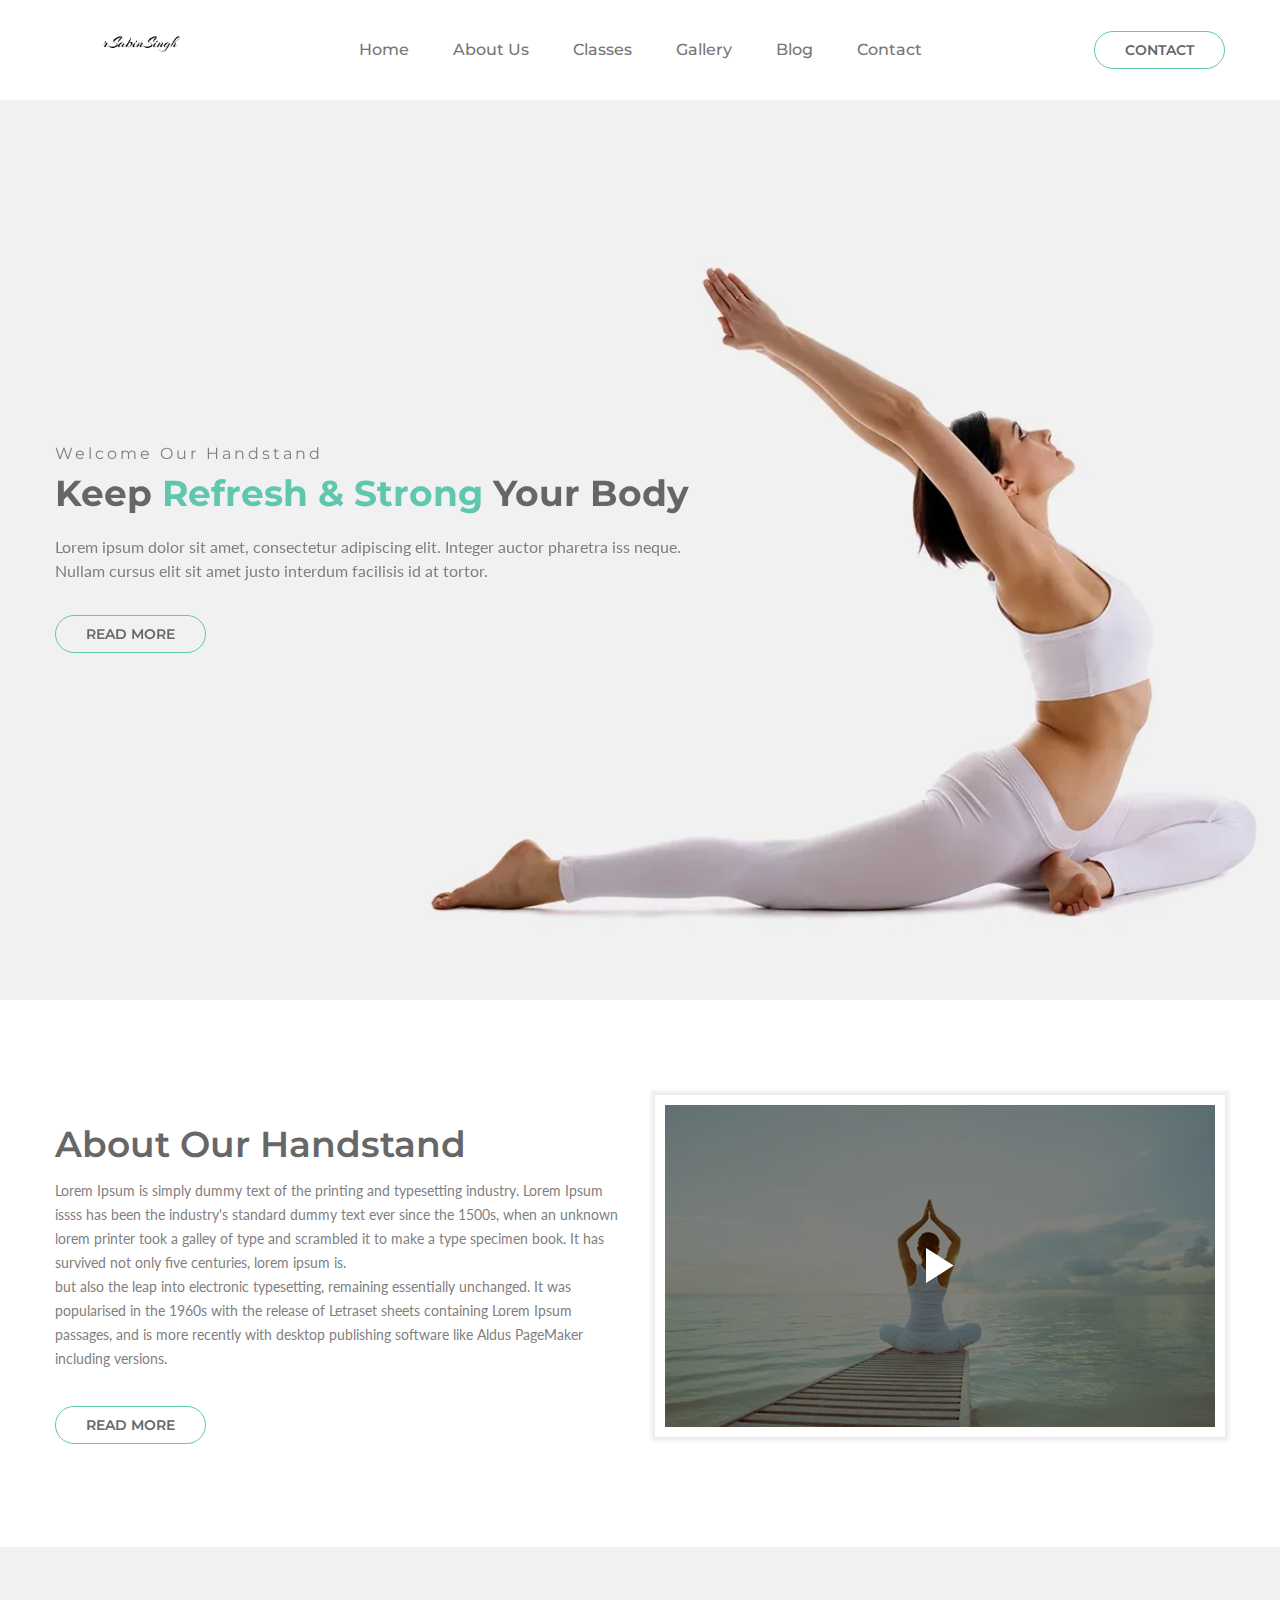
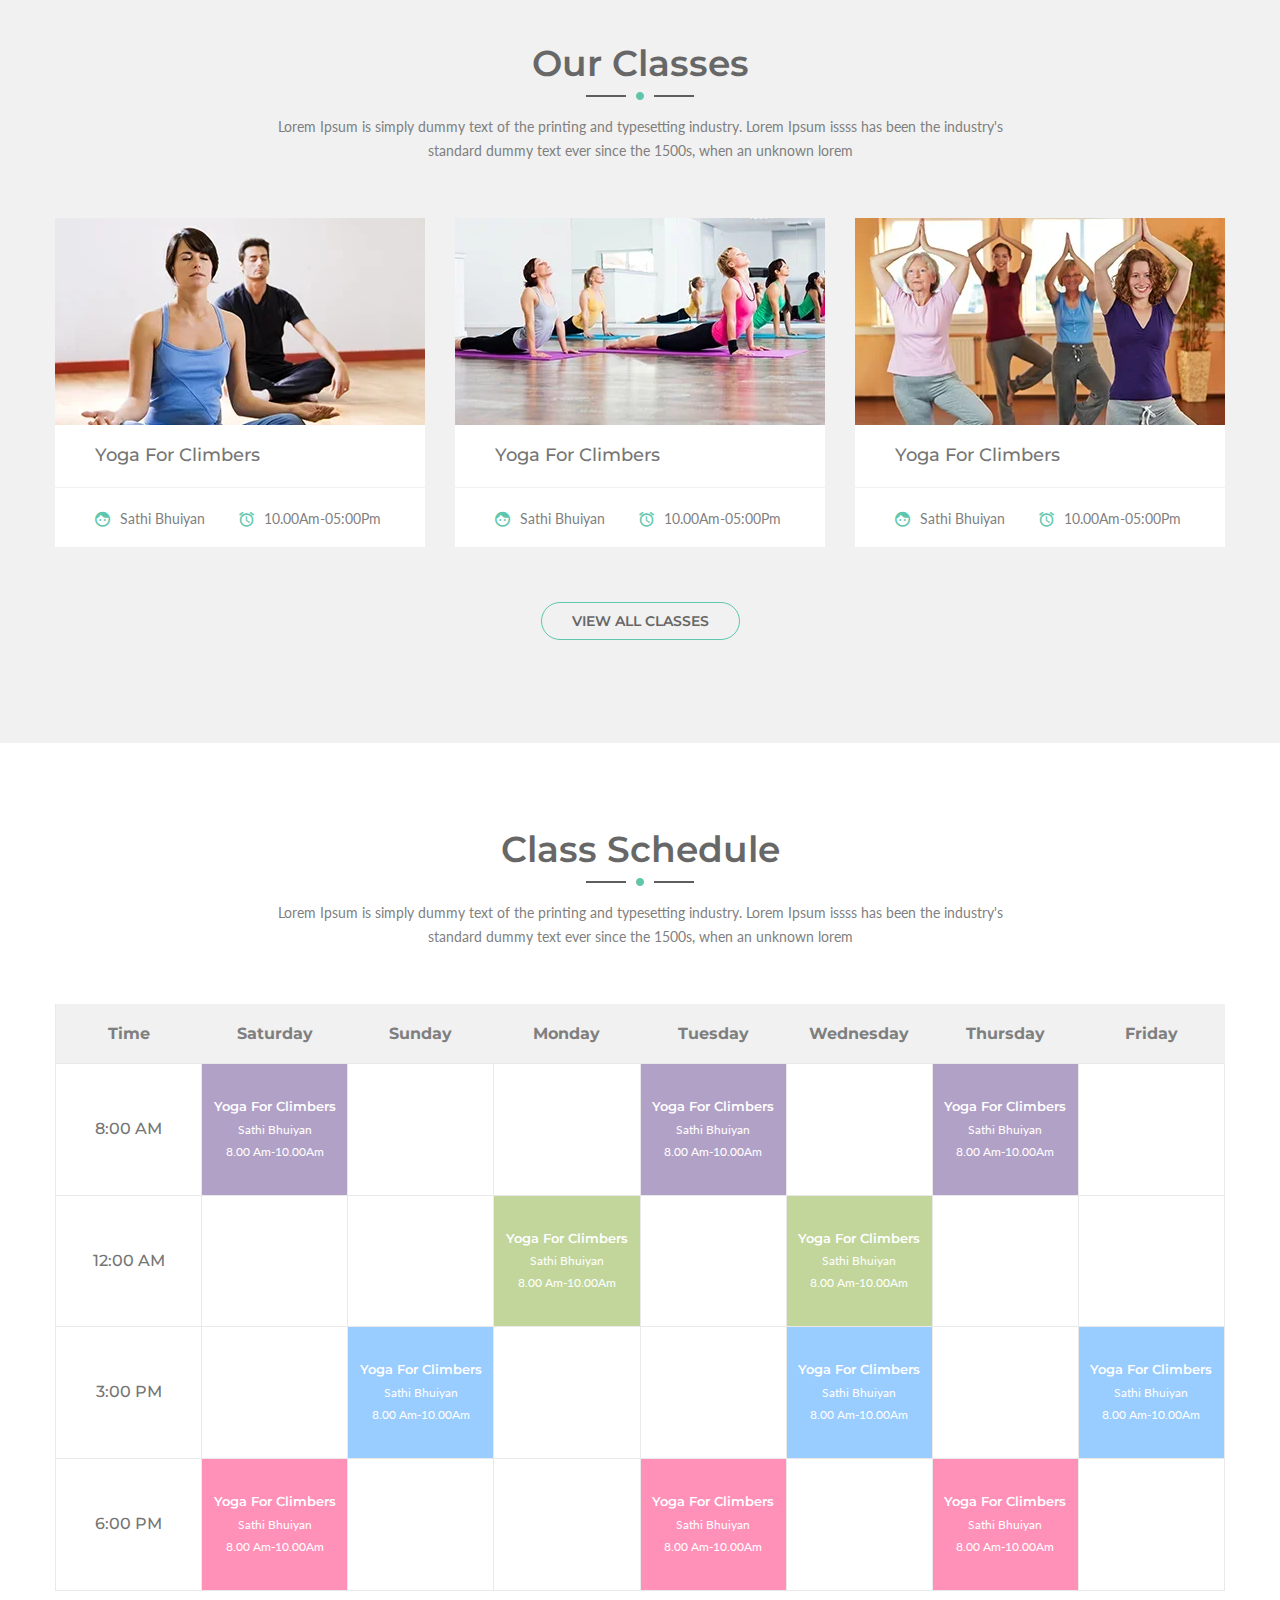
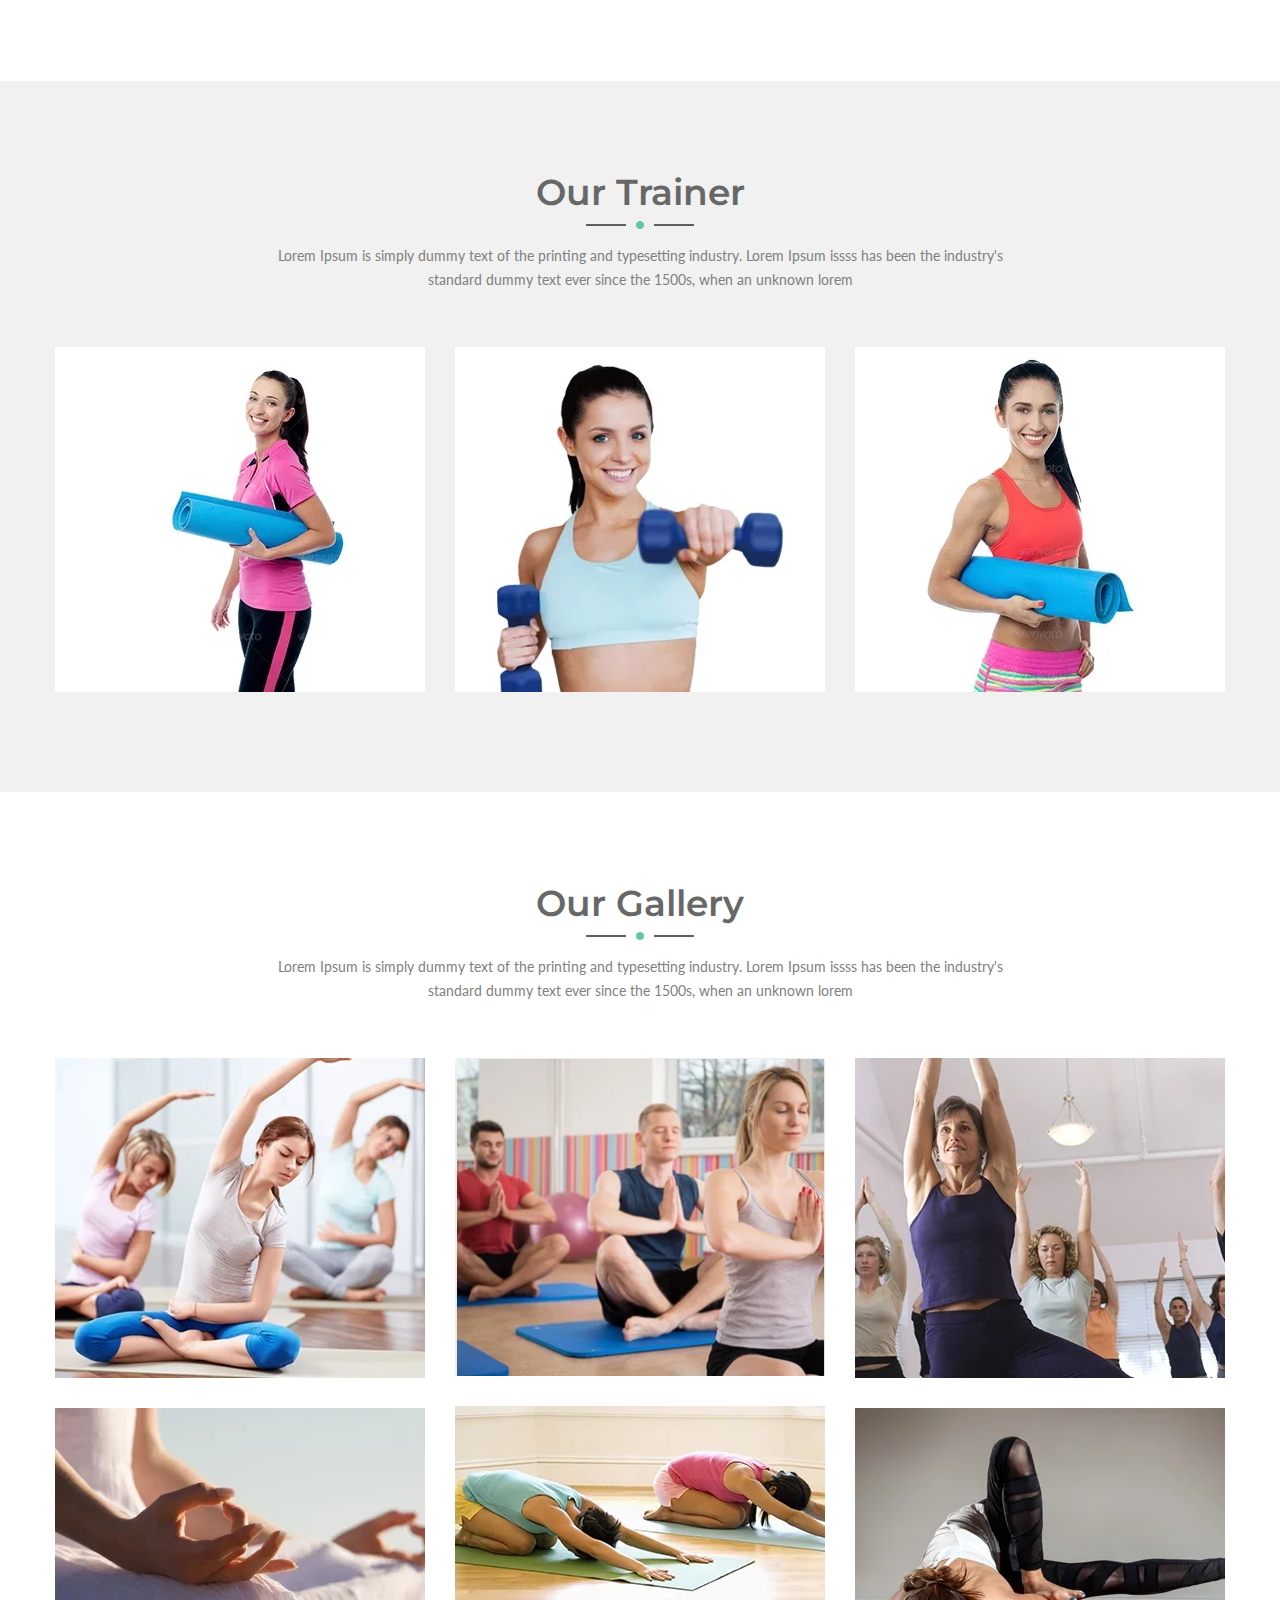
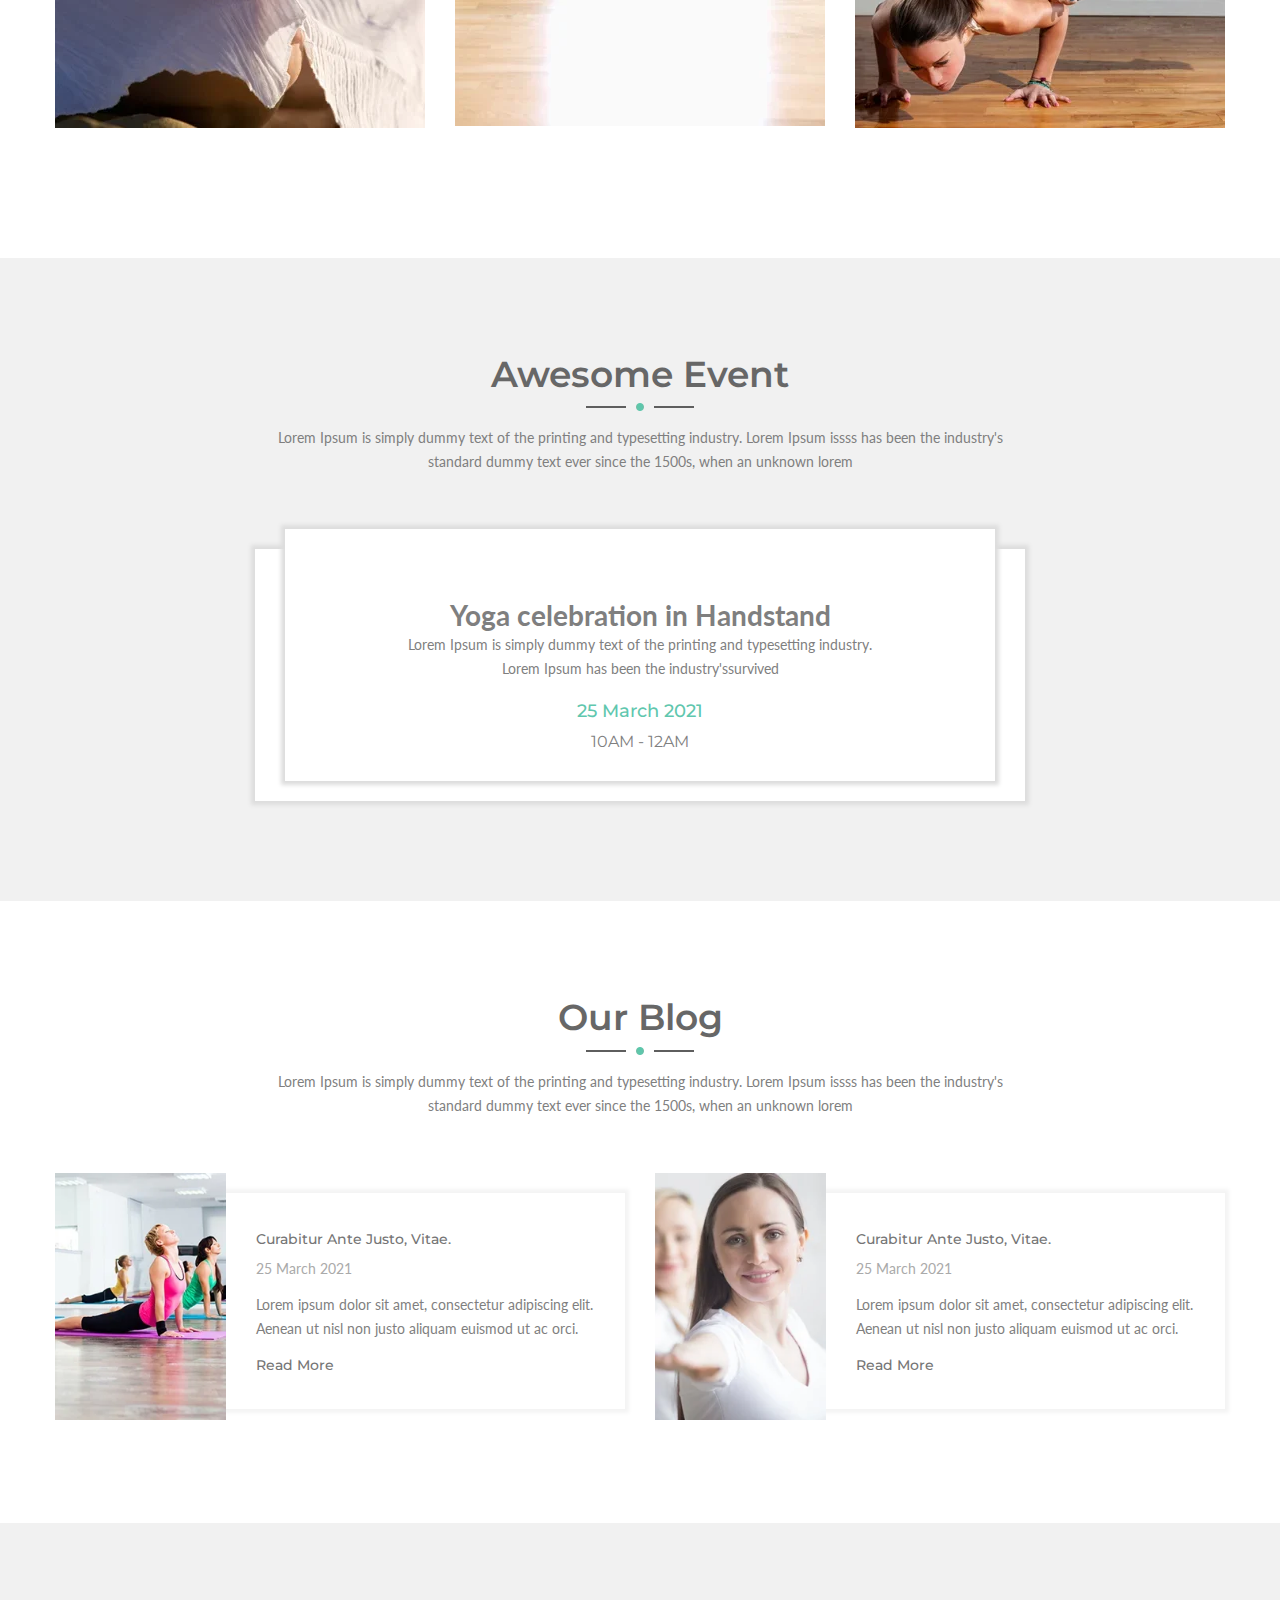
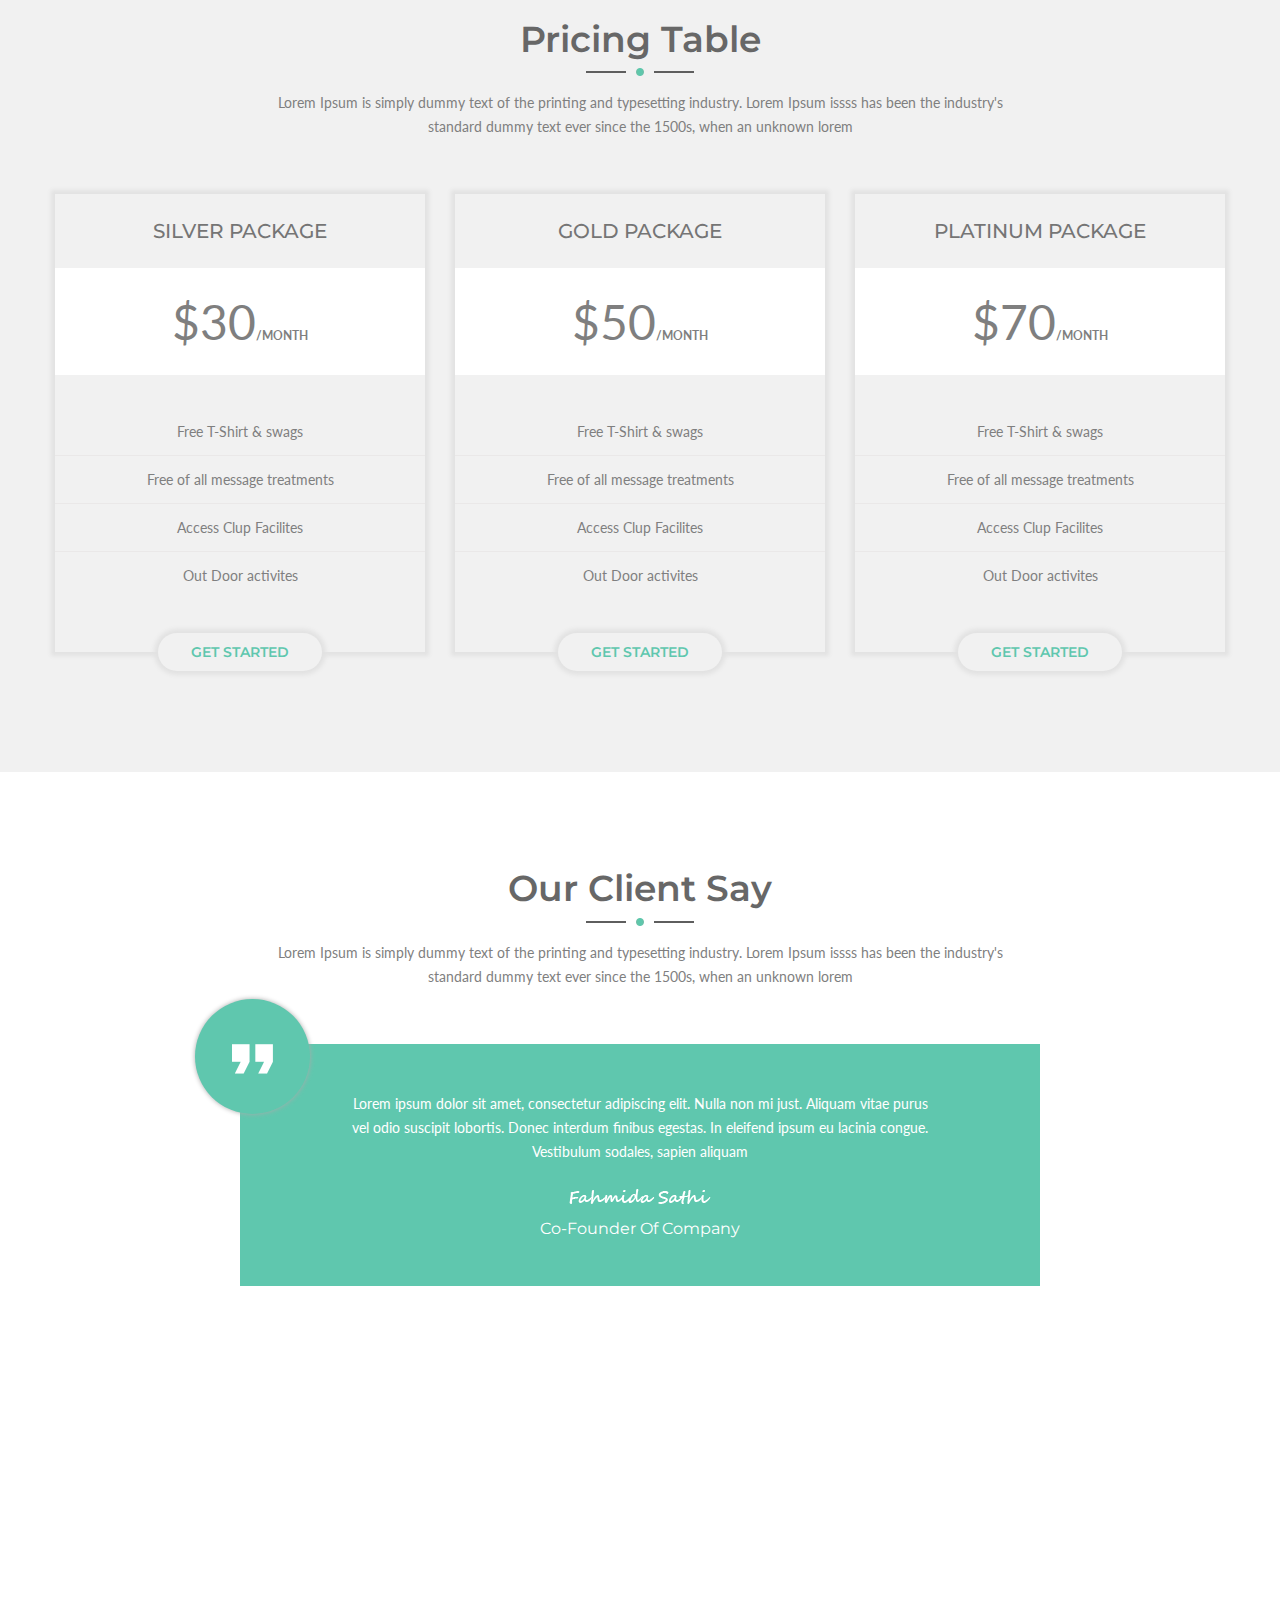
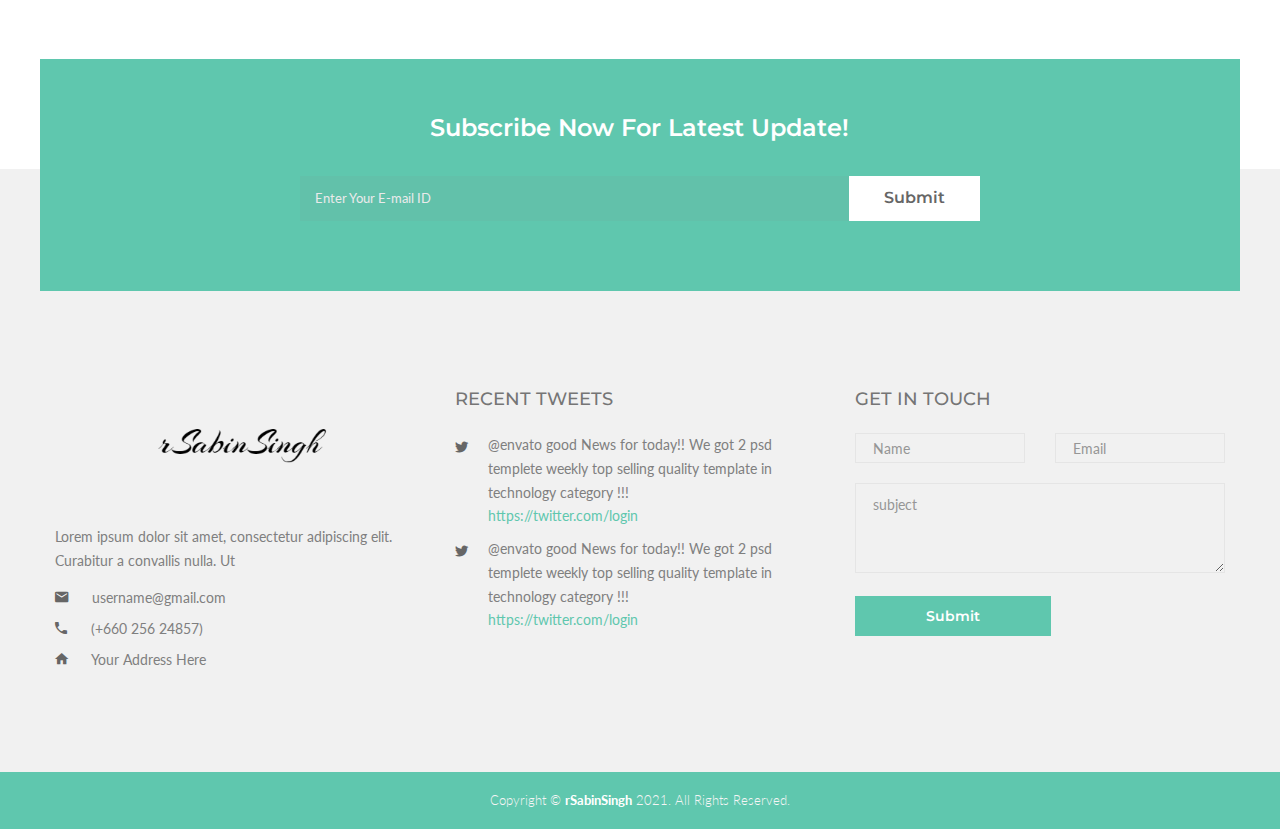
<file: index.html>
<!doctype html>
<html class="no-js" lang="en">
    
<head>
        <meta charset="utf-8">
        <meta http-equiv="x-ua-compatible" content="ie=edge">
        <title>SKS</title>
        <meta name="description" content="The template is built for Sport Clubs, Health Clubs, Gyms, Fitness Centers, Personal Trainers and other sport">
        <meta name="viewport" content="width=device-width, initial-scale=1">
        
        <!-- Favicon Icon -->
        <link rel="shortcut icon" type="image/x-icon" href="img/favicon.ico">
		
		<!-- All css here -->
        <link rel="stylesheet" href="css/bootstrap.min.css">
        <link rel="stylesheet" href="css/font-awesome.min.css">
        <link rel="stylesheet" href="css/shortcode/shortcodes.css">
        <link rel="stylesheet" href="css/slick.css">
        <link rel="stylesheet" href="style.css">
        <link rel="stylesheet" href="css/responsive.css">
        <script src="js/vendor/modernizr-3.11.2.min.js"></script>
    </head>
    <body>
        <!--[if lt IE 8]>
            <p class="browserupgrade">You are using an <strong>outdated</strong> browser. Please <a href="https://browsehappy.com/">upgrade your browser</a> to improve your experience.</p>
        <![endif]-->
        
        
		<!-- Header Area Start -->
		<header class="top">
			<div class="header-area ptb-18 header-sticky">
				<div class="container">
					<div class="row">
						<div class="col-lg-2">
							<div class="logo">
								<a href="index.html"><img src="img/logo/logo.png" alt="COFFEE" /></a>
							</div>
						</div>
						<div class="col-lg-8">
                            <div class="content-wrapper">
                                <!-- Main Menu Start -->
                                <div class="main-menu text-center">
                                    <nav>
                                        <ul>
                                            <li><a href="index.html">Home</a></li>
                                            <li><a href="about-us.html">About us</a></li>
                                            <li><a href="class.html">classes</a></li>
                                            <li><a href="gallery.html">gallery</a></li>
                                            <li><a href="blog.html">blog</a></li>
                                            <li><a href="contact.html">Contact</a></li>
                                        </ul>
                                    </nav>
                                </div>
                                <div class="mobile-menu d-block d-lg-none"></div>
                                <!-- Main Menu End -->
                            </div>
						</div>
						<div class="col-lg-2 d-none d-lg-block">
						    <div class="header-contact text-end">
						        <a class="banner-btn" data-text="contact" href="contact.html"><span>contact</span></a>
						    </div>
						</div>
					</div>
				</div>
			</div>
		</header>
		<!-- Header Area End -->
		<!-- Background Area Start -->
		<div class="slider-area">	
		    <div class="slider-wrapper">
		        <div class="single-slide" style="background-image: url('img/slider/slider1.webp');">
                    <div class="slider-content">
                        <div class="container">
                            <div class="row">
                                <div class="col-lg-7">
                                    <div class="text-content-wrapper">
                                        <div class="text-content text-start">
                                            <h5>Welcome Our Handstand</h5>
                                            <h1>Keep <span>Refresh & Strong</span> Your Body</h1>
                                            <p>Lorem ipsum dolor sit amet, consectetur adipiscing elit. Integer auctor pharetra iss neque. Nullam cursus elit sit amet justo interdum facilisis id at tortor. </p>
                                            <a class="banner-btn" href="gallery.html" data-text="read more"><span>read more</span></a>
                                        </div>
                                    </div>
                                </div>
                            </div>
                        </div>
                    </div>
		        </div>
		        <div class="single-slide" style="background-image: url('img/slider/slider2.webp');">
                    <div class="slider-content">
                        <div class="container">
                            <div class="row">
                                <div class="col-lg-7">
                                    <div class="text-content-wrapper">
                                        <div class="text-content text-start">
                                            <h5>Welcome Our Handstand</h5>
                                            <h1>Keep <span>Refresh & Strong</span> Your Body</h1>
                                            <p>Lorem ipsum dolor sit amet, consectetur adipiscing elit. Integer auctor pharetra iss neque. Nullam cursus elit sit amet justo interdum facilisis id at tortor. </p>
                                            <a class="banner-btn" href="gallery.html" data-text="read more"><span>read more</span></a>
                                        </div>
                                    </div>
                                </div>
                            </div>
                        </div>
                    </div>
		        </div>
		    </div>
		</div>
		<!-- Background Area End -->
        <!-- About Start -->
        <section class="about-area pt-95 pb-100">
           <div class="container">
               <div class="row">
                   <div class="col-lg-6">
                       <div class="about-content">
                            <h2>about our handstand</h2>
                            <p class="m-0">Lorem Ipsum is simply dummy text of the printing and typesetting industry. Lorem Ipsum issss has been the industry's standard dummy text ever since the 1500s, when an unknown lorem printer took a galley of type and scrambled it to make a type specimen book. It has survived not only five centuries, lorem ipsum is.</p>
                            <p>but also the leap into electronic typesetting, remaining essentially unchanged. It was popularised in the 1960s with the release of Letraset sheets containing Lorem Ipsum passages, and is more recently with desktop publishing software like Aldus PageMaker including versions. </p>
                            <a class="banner-btn" href="about-us.html" data-text="read more"><span>read more</span></a>
                       </div>
                   </div>
                   <div class="col-lg-6">
                       <div class="about-video active">
                            <div class="game">
                                <a href="#"><img src="img/about/about.webp" alt="about"></a>
                            </div> 
                            <div class="video-icon video-hover">
                                <a class="video-popup" href="https://www.youtube.com/watch?v=A47zwWsjXgs">
                                    <i class="zmdi zmdi-play"></i>
                                </a>
                            </div>
                       </div>
                   </div>
               </div>
           </div>
        </section>
        <!-- Welcome End -->
        <!-- Classes Start -->
        <section class="class-area fix bg-gray pb-100 pt-95">
            <div class="container">
                <div class="row">
                    <div class="col-lg-8 offset-lg-2">
                        <div class="section-title text-center">
                            <h2>our classes</h2>
                            <p>Lorem Ipsum is simply dummy text of the printing and typesetting industry. Lorem Ipsum issss has been the industry's standard dummy text ever since the 1500s, when an unknown lorem </p>
                        </div>  
                    </div>
                </div>
                <div class="row"> 
                    <div class="col-lg-4 col-md-6">     
                        <div class="single-class">
                            <div class="single-img">
                                <a href="class.html"><img src="img/class/1.webp" alt="class"></a>
                                <div class="gallery-icon">
                                    <a class="image-popup" href="img/class/1.webp">
                                        <i class="zmdi zmdi-zoom-in"></i>
                                    </a>   
                                </div>
                            </div>
                            <div class="single-content">
                                <h3><a href="class.html">yoga for climbers</a></h3>
                                <ul>
                                    <li><i class="zmdi zmdi-face"></i>Sathi Bhuiyan</li>
                                    <li><i class="zmdi zmdi-alarm"></i>10.00Am-05:00Pm</li>
                                </ul>
                            </div>
                        </div>
                    </div>
                    <div class="col-lg-4 col-md-6">     
                        <div class="single-class">
                            <div class="single-img">
                                <a href="class.html"><img src="img/class/2.webp" alt="class"></a>
                                <div class="gallery-icon">
                                    <a class="image-popup" href="img/class/2.webp">
                                        <i class="zmdi zmdi-zoom-in"></i>
                                    </a>   
                                </div>
                            </div>
                            <div class="single-content">
                                <h3><a href="class.html">yoga for climbers</a></h3>
                                <ul>
                                    <li><i class="zmdi zmdi-face"></i>Sathi Bhuiyan</li>
                                    <li><i class="zmdi zmdi-alarm"></i>10.00Am-05:00Pm</li>
                                </ul>
                            </div>
                        </div>
                    </div>
                    <div class="col-lg-4 col-md-6 mt-4 mt-lg-0">     
                        <div class="single-class">
                            <div class="single-img">
                                <a href="class.html"><img src="img/class/3.webp" alt="class"></a>
                                <div class="gallery-icon">
                                    <a class="image-popup" href="img/class/3.webp">
                                        <i class="zmdi zmdi-zoom-in"></i>
                                    </a>   
                                </div>
                            </div>
                            <div class="single-content">
                                <h3><a href="class.html">yoga for climbers</a></h3>
                                <ul>
                                    <li><i class="zmdi zmdi-face"></i>Sathi Bhuiyan</li>
                                    <li><i class="zmdi zmdi-alarm"></i>10.00Am-05:00Pm</li>
                                </ul>
                            </div>
                        </div>
                    </div> 
                </div>
                <div class="row">
                    <div class="col-12 text-center">
                        <a class="banner-btn mt-55" href="class.html" data-text="view all classes"><span>view all classes</span></a>
                    </div>
                </div>
            </div>
        </section>
        <!-- Class Area End -->
        <!-- Schedule Area Strat -->
        <section class="schedule-area pt-85 pb-90 text-center">
            <div class="container">
                <div class="row">
                    <div class="col-lg-8 offset-xl-2 offset-lg-2">
                        <div class="section-title">
                            <h2>class schedule</h2>
                            <p>Lorem Ipsum is simply dummy text of the printing and typesetting industry. Lorem Ipsum issss has been the industry's standard dummy text ever since the 1500s, when an unknown lorem </p>
                        </div>
                    </div>
                </div>    
                <div class="row">
                    <div class="col-12">                             
                        <div class="scehedule-table table-content table-responsive text-center">
                            <table>
                                <thead>
                                    <tr>
                                        <th>Time</th>
                                        <th>saturday</th>
                                        <th>sunday</th>
                                        <th>monday</th>
                                        <th>tuesday</th>
                                        <th>wednesday</th>
                                        <th>thursday</th>
                                        <th>friday</th>
                                    </tr>
                                </thead>
                                <tbody class="pt-30">
                                    <tr>
                                        <td class="time">
                                            <p>8:00 AM</p>
                                        </td>
                                        <td class="purple">
                                            <h4>yoga for climbers</h4>
                                            <p>Sathi Bhuiyan</p>
                                            <p>8.00 Am-10.00Am</p>
                                        </td>
                                        <td></td>
                                        <td></td>
                                        <td class="purple">
                                            <h4>yoga for climbers</h4>
                                            <p>Sathi Bhuiyan</p>
                                            <p>8.00 Am-10.00Am</p>
                                        </td>
                                        <td></td>
                                        <td class="purple">
                                            <h4>yoga for climbers</h4>
                                            <p>Sathi Bhuiyan</p>
                                            <p>8.00 Am-10.00Am</p>
                                        </td>
                                        <td></td>
                                    </tr>
                                    <tr>
                                        <td class="time">
                                            <p>12:00 AM</p>
                                        </td>
                                        <td></td>
                                        <td></td>
                                        <td class="olive">
                                            <h4>yoga for climbers</h4>
                                            <p>Sathi Bhuiyan</p>
                                            <p>8.00 Am-10.00Am</p>
                                        </td>
                                        <td></td>
                                        <td class="olive">
                                            <h4>yoga for climbers</h4>
                                            <p>Sathi Bhuiyan</p>
                                            <p>8.00 Am-10.00Am</p>
                                        </td>
                                        <td></td>
                                        <td></td>
                                    </tr>
                                    <tr>
                                        <td class="time">
                                            <p>3:00 PM</p>
                                        </td>
                                        <td></td>
                                        <td class="blue">
                                            <h4>yoga for climbers</h4>
                                            <p>Sathi Bhuiyan</p>
                                            <p>8.00 Am-10.00Am</p>
                                        </td>
                                        <td></td>
                                        <td></td>
                                        <td class="blue">
                                            <h4>yoga for climbers</h4>
                                            <p>Sathi Bhuiyan</p>
                                            <p>8.00 Am-10.00Am</p>
                                        </td>
                                        <td></td>
                                        <td class="blue">
                                            <h4>yoga for climbers</h4>
                                            <p>Sathi Bhuiyan</p>
                                            <p>8.00 Am-10.00Am</p>
                                        </td>
                                    </tr>
                                    <tr>
                                        <td class="time">
                                            <p>6:00 PM</p>
                                        </td>
                                        <td class="pink">
                                            <h4>yoga for climbers</h4>
                                            <p>Sathi Bhuiyan</p>
                                            <p>8.00 Am-10.00Am</p>
                                        </td>
                                        <td></td>
                                        <td></td>
                                        <td class="pink">
                                            <h4>yoga for climbers</h4>
                                            <p>Sathi Bhuiyan</p>
                                            <p>8.00 Am-10.00Am</p>
                                        </td>
                                        <td></td>
                                        <td class="pink">
                                            <h4>yoga for climbers</h4>
                                            <p>Sathi Bhuiyan</p>
                                            <p>8.00 Am-10.00Am</p>
                                        </td>
                                        <td></td>
                                    </tr>
                                </tbody>
                            </table>
                        </div>
                    </div>
                </div>
            </div>
        </section>
        <!-- Schedule Area End -->
        <!-- Trainer Area Start -->
        <div class="trainer-area pt-90 pb-100 bg-gray">
            <div class="container">
                <div class="row">
                    <div class="col-lg-8 offset-xl-2 offset-lg-2">
                        <div class="section-title text-center">
                            <h2>our trainer</h2>
                            <p>Lorem Ipsum is simply dummy text of the printing and typesetting industry. Lorem Ipsum issss has been the industry's standard dummy text ever since the 1500s, when an unknown lorem </p>
                        </div>
                    </div>
                    <div class="col-lg-4 col-md-6">
                        <div class="single-trainer text-center">
                            <img src="img/trainer/trainer1.webp" alt="trainer">
                            <div class="trainer-hover">
                                <h3>John laisa do</h3>
                                <ul>
                                    <li><a href="https://www.facebook.com/"><i class="fa fa-facebook"></i></a></li>  
                                    <li><a href="https://twitter.com/"><i class="fa fa-twitter"></i></a></li>
                                    <li><a href="https://dribbble.com/"><i class="fa fa-dribbble"></i></a></li>
                                    <li><a href="https://www.pinterest.com/"><i class="fa fa-pinterest"></i></a></li>
                                </ul>
                            </div>
                        </div>
                    </div>
                    <div class="col-lg-4 col-md-6">
                        <div class="single-trainer text-center">
                            <img src="img/trainer/trainer2.webp" alt="trainer">
                            <div class="trainer-hover">
                                <h3>John laisa do</h3>
                                <ul>
                                    <li><a href="https://www.facebook.com/"><i class="fa fa-facebook"></i></a></li>  
                                    <li><a href="https://twitter.com/"><i class="fa fa-twitter"></i></a></li>
                                    <li><a href="https://dribbble.com/"><i class="fa fa-dribbble"></i></a></li>
                                    <li><a href="https://www.pinterest.com/"><i class="fa fa-pinterest"></i></a></li>
                                </ul>
                            </div>
                        </div>
                    </div>
                    <div class="col-lg-4 col-md-6 mt-4 mt-lg-0">
                        <div class="single-trainer text-center">
                            <img src="img/trainer/trainer3.webp" alt="trainer">
                            <div class="trainer-hover">
                                <h3>John laisa do</h3>
                                <ul>
                                    <li><a href="https://www.facebook.com/"><i class="fa fa-facebook"></i></a></li>  
                                    <li><a href="https://twitter.com/"><i class="fa fa-twitter"></i></a></li>
                                    <li><a href="https://dribbble.com/"><i class="fa fa-dribbble"></i></a></li>
                                    <li><a href="https://www.pinterest.com/"><i class="fa fa-pinterest"></i></a></li>
                                </ul>
                            </div>
                        </div>
                    </div>
                </div>
            </div>
        </div>
        <!-- Trainer Area End -->
        <!-- Gallery Area Start -->
        <section class="gallery-area pt-90 pb-100">
            <div class="container">
                <div class="row">
                    <div class="col-lg-8 offset-xl-2 offset-lg-2">
                        <div class="test-content">
                            <div class="section-title text-center">
                                <h2>our gallery</h2>
                                <p>Lorem Ipsum is simply dummy text of the printing and typesetting industry. Lorem Ipsum issss has been the industry's standard dummy text ever since the 1500s, when an unknown lorem </p>
                            </div>
                        </div>
                    </div>
                </div>
                <div class="grid row" style="position: relative; height: 390px;">
                    <div class="col-md-4 grid-item cat1 cat3" style="position: absolute; left: 0%; top: 0px;">
                        <div class="portfolio-img single-img">
                            <img src="img/portfolio/gal.webp" alt="project">
                            <div class="gallery-icon">
                                <a class="image-popup" href="img/portfolio/gal.webp">
                                    <i class="zmdi zmdi-zoom-in"></i>
                                </a>
                            </div>
                        </div>
                    </div>
                    <div class="col-md-4 grid-item cat2 cat4" style="position: absolute; left: 25%; top: 0px;">
                        <div class="portfolio-img single-img">
                            <img src="img/portfolio/gal2.webp" alt="project">
                            <div class="gallery-icon">
                                <a class="image-popup" href="img/portfolio/gal2.webp">
                                    <i class="zmdi zmdi-zoom-in"></i>
                                </a>
                            </div>
                        </div>
                    </div>
                    <div class="col-md-4 grid-item cat1 cat4" style="position: absolute; left: 50%; top: 0px;">
                        <div class="portfolio-img single-img">
                            <img src="img/portfolio/gal3.webp" alt="project">
                            <div class="gallery-icon">
                                <a class="image-popup" href="img/portfolio/gal3.webp">
                                    <i class="zmdi zmdi-zoom-in"></i>
                                </a>
                            </div>
                        </div>
                    </div>
                    <div class="col-md-4 grid-item cat2" style="position: absolute; left: 75%; top: 0px;">
                        <div class="portfolio-img single-img">
                            <img src="img/portfolio/gal4.webp" alt="project">
                            <div class="gallery-icon">
                                <a class="image-popup" href="img/portfolio/gal4.webp">
                                    <i class="zmdi zmdi-zoom-in"></i>
                                </a>
                            </div>
                        </div>
                    </div>
                    <div class="col-md-4 grid-item cat2 cat3" style="position: absolute; left: 25%; top: 210px;">
                        <div class="portfolio-img single-img">
                            <img src="img/portfolio/gal5.webp" alt="project">
                           <div class="gallery-icon">
                                <a class="image-popup" href="img/portfolio/gal5.webp">
                                    <i class="zmdi zmdi-zoom-in"></i>
                                </a>
                            </div>
                        </div>
                    </div>
                    <div class="col-md-4 grid-item cat1 cat3" style="position: absolute; left: 50%; top: 210px;">
                        <div class="portfolio-img single-img">
                            <img src="img/portfolio/gal6.webp" alt="project">
                            <div class="gallery-icon">
                                <a class="image-popup" href="img/portfolio/gal6.webp">
                                    <i class="zmdi zmdi-zoom-in"></i>
                                </a>
                            </div>
                        </div>
                    </div>
                </div>
            </div>
        </section>    
        <!-- Gallery Area End -->
        <!-- Event Area Strat -->
        <section class="event-area pt-95 pb-100 bg-gray">
            <div class="container">
                <div class="row">
                    <div class="col-lg-8 offset-xl-2 offset-lg-2">
                        <div class="section-title text-center">
                            <h2>awesome event</h2>
                            <p>Lorem Ipsum is simply dummy text of the printing and typesetting industry. Lorem Ipsum issss has been the industry's standard dummy text ever since the 1500s, when an unknown lorem </p>
                        </div>
                        <div class="event-wrapper">
                            <div class="event-content text-center">
                                <h3>Yoga celebration in Handstand</h3>
                                <p>Lorem Ipsum is simply dummy text of the printing and typesetting industry. Lorem Ipsum has been the industry'ssurvived </p>
                                <h4>25 March 2021</h4>
                                <h5>10AM - 12AM</h5>
                            </div> 
                        </div>
                    </div>
                </div>
            </div>
        </section>
        <!-- Event Area End -->
        <!-- Blog Area Start -->
        <section class="blog-area pt-95 pb-100">
            <div class="container">
                <div class="row">
                    <div class="col-lg-8 offset-xl-2 offset-lg-2">
                        <div class="section-title text-center">
                            <h2>our blog</h2>
                            <p>Lorem Ipsum is simply dummy text of the printing and typesetting industry. Lorem Ipsum issss has been the industry's standard dummy text ever since the 1500s, when an unknown lorem </p>
                        </div>
                    </div> 
                </div>       
                <div class="row">      
                    <div class="col-lg-6">
                        <div class="single-blog">
                            <div class="blog-pic single-img">
                                <img src="img/blog/blog1.webp" alt="blog">
                                <div class="gallery-icon">
                                    <a href="blog.html">
                                        <i class="zmdi zmdi-link"></i>
                                    </a>
                                </div>
                            </div>
                            <div class="blog-content">
                                <h3><a href="blog.html">Curabitur ante justo,  vitae.</a></h3>
                                <h6>25 March 2021</h6>
                                <p>Lorem ipsum dolor sit amet, consectetur adipiscing elit. Aenean ut nisl non justo aliquam euismod ut ac orci.</p>
                                <a href="blog.html">read more</a>
                            </div> 
                        </div>
                    </div>      
                    <div class="col-lg-6 mt-4 mt-lg-0">
                        <div class="single-blog">
                            <div class="blog-pic single-img">
                                <img src="img/blog/blog2.webp" alt="blog">
                                <div class="gallery-icon">
                                    <a href="blog.html">
                                        <i class="zmdi zmdi-link"></i>
                                    </a>
                                </div>
                            </div>
                            <div class="blog-content">
                                <h3><a href="blog.html">Curabitur ante justo,  vitae.</a></h3>
                                <h6>25 March 2021</h6>
                                <p>Lorem ipsum dolor sit amet, consectetur adipiscing elit. Aenean ut nisl non justo aliquam euismod ut ac orci.</p>
                                <a href="blog.html">read more</a>
                            </div> 
                        </div>
                    </div>
                </div>
            </div>
        </section>
        <!-- Event Area End -->
        <!-- Pricing Area Start -->
        <div class="pricing-area pt-95 pb-120 bg-gray">
            <div class="container">
                <div class="row">
                    <div class="col-lg-8 offset-xl-2 offset-lg-2">
                        <div class="section-title text-center">
                            <h2>pricing table</h2>
                            <p>Lorem Ipsum is simply dummy text of the printing and typesetting industry. Lorem Ipsum issss has been the industry's standard dummy text ever since the 1500s, when an unknown lorem </p>
                        </div>
                    </div>
                </div>
                <div class="row">
                    <div class="col-lg-4 col-md-6">
                        <div class="single-table text-center">
                            <div class="table-head">
                                <h2>silver package</h2>
                                <h1>$30<span>/month</span></h1>
                            </div>
                            <div class="table-body">
                                <ul>
                                    <li>Free T-Shirt & swags</li>
                                    <li>Free of all message treatments</li>
                                    <li>Access Clup Facilites</li>
                                    <li>Out Door activites</li>
                                </ul>
                                <a href="#">get started</a>
                            </div>
                        </div>
                    </div>
                    <div class="col-lg-4 col-md-6">
                        <div class="single-table text-center">
                            <div class="table-head">
                                <h2>gold package</h2>
                                <h1>$50<span>/month</span></h1>
                            </div>
                            <div class="table-body">
                                <ul>
                                    <li>Free T-Shirt & swags</li>
                                    <li>Free of all message treatments</li>
                                    <li>Access Clup Facilites</li>
                                    <li>Out Door activites</li>
                                </ul>
                                <a href="#">get started</a>
                            </div>
                        </div>
                    </div>
                    <div class="col-lg-4 col-md-6 mt-5 mt-lg-0">
                        <div class="single-table text-center">
                            <div class="table-head">
                                <h2>platinum package</h2>
                                <h1>$70<span>/month</span></h1>
                            </div>
                            <div class="table-body">
                                <ul>
                                    <li>Free T-Shirt & swags</li>
                                    <li>Free of all message treatments</li>
                                    <li>Access Clup Facilites</li>
                                    <li>Out Door activites</li>
                                </ul>
                                <a href="#">get started</a>
                            </div>
                        </div>
                    </div>
                </div>
            </div>
        </div>
        <!-- Pricing Area End -->
        <!-- Client Area Strat -->
        <section class="client-area pt-95 pb-50">
            <div class="container">
                <div class="row">
                    <div class="col-lg-8 offset-xl-2 offset-lg-2">
                        <div class="section-title text-center">
                            <h2>Our Client Say</h2>
                            <p>Lorem Ipsum is simply dummy text of the printing and typesetting industry. Lorem Ipsum issss has been the industry's standard dummy text ever since the 1500s, when an unknown lorem </p>
                        </div>
                    </div>
                </div>
                <div class="row"> 
                    <div class="col-lg-10 offset-xl-1 offset-lg-1">
                        <div class="row">
                            <div class="testimonial-owl">
                                <div class="col-12">
                                    <div class="single-testimonial">
                                        <i class="zmdi zmdi-quote"></i>
                                        <p>Lorem ipsum dolor sit amet, consectetur adipiscing elit. Nulla non mi just. Aliquam vitae purus vel odio suscipit lobortis. Donec interdum finibus egestas. In eleifend ipsum eu lacinia congue. Vestibulum sodales, sapien aliquam </p>
                                        <img src="img/icon/signature.webp" alt="signature">
                                        <h6>Co-Founder Of Company</h6>
                                    </div>    
                                </div> 
                                <div class="col-12">
                                    <div class="single-testimonial">
                                        <i class="zmdi zmdi-quote"></i>
                                        <p>Lorem ipsum dolor sit amet, consectetur adipiscing elit. Nulla non mi just. Aliquam vitae purus vel odio suscipit lobortis. Donec interdum finibus egestas. In eleifend ipsum eu lacinia congue. Vestibulum sodales, sapien aliquam </p>
                                        <img src="img/icon/signature.webp" alt="signature">
                                        <h6>Co-Founder Of Company</h6>
                                    </div>    
                                </div> 
                                <div class="col-12">
                                    <div class="single-testimonial">
                                        <i class="zmdi zmdi-quote"></i>
                                        <p>Lorem ipsum dolor sit amet, consectetur adipiscing elit. Nulla non mi just. Aliquam vitae purus vel odio suscipit lobortis. Donec interdum finibus egestas. In eleifend ipsum eu lacinia congue. Vestibulum sodales, sapien aliquam </p>
                                        <img src="img/icon/signature.webp" alt="signature">
                                        <h6>Co-Founder Of Company</h6>
                                    </div>    
                                </div> 
                                <div class="col-12">
                                    <div class="single-testimonial">
                                        <i class="zmdi zmdi-quote"></i>
                                        <p>Lorem ipsum dolor sit amet, consectetur adipiscing elit. Nulla non mi just. Aliquam vitae purus vel odio suscipit lobortis. Donec interdum finibus egestas. In eleifend ipsum eu lacinia congue. Vestibulum sodales, sapien aliquam </p>
                                        <img src="img/icon/signature.webp" alt="signature">
                                        <h6>Co-Founder Of Company</h6>
                                    </div>    
                                </div> 
                                <div class="col-12">
                                    <div class="single-testimonial">
                                        <i class="zmdi zmdi-quote"></i>
                                        <p>Lorem ipsum dolor sit amet, consectetur adipiscing elit. Nulla non mi just. Aliquam vitae purus vel odio suscipit lobortis. Donec interdum finibus egestas. In eleifend ipsum eu lacinia congue. Vestibulum sodales, sapien aliquam </p>
                                        <img src="img/icon/signature.webp" alt="signature">
                                        <h6>Co-Founder Of Company</h6>
                                    </div>    
                                </div>  
                            </div> 
                        </div>   
                    </div>
                </div>
            </div>
        </section>
        <!-- Client Area End -->
        <!-- Start of Map Area -->
        <div class="map-area">
            <!-- google-map-area start -->
            <div class="google-map-area">
                <!--  Map Section -->
                <div id="contacts" class="map-area">
                    <iframe class="contact-map-size"
                        src="https://www.google.com/maps/embed?pb=!1m18!1m12!1m3!1d193595.15830869428!2d-74.119763973046!3d40.69766374874431!2m3!1f0!2f0!3f0!3m2!1i1024!2i768!4f13.1!3m3!1m2!1s0x89c24fa5d33f083b%3A0xc80b8f06e177fe62!2sNew%20York%2C%20NY%2C%20USA!5e0!3m2!1sen!2sbd!4v1613802584124!5m2!1sen!2sbd"
                        allowfullscreen="" loading="lazy">
                    </iframe>
                </div>
            </div>
        </div>
        <!-- End of Map Area -->
        <!-- Newsletter Area Start -->
        <section class="newsletter-area bg-gray">
            <div class="container">
                <div class="row">
                    <div class="newsletter-wrapper fix">
                        <div class="col-lg-10 offset-lg-1">
                            <div class="newsletter-content section-title text-center">
                                <h2>subscribe now for latest update!</h2> 
                                <div class="newsletter-form">
                                    <form action="#" id="mc-form" class="mc-form fix">
                                        <input id="mc-email" type="email" name="email" placeholder="Enter Your E-mail ID">
                                        <button id="mc-submit" type="submit" class="default-btn" data-text="submit"><span>submit</span></button> 
                                    </form>
                                    <!-- mailchimp-alerts Start -->
                                    <div class="mailchimp-alerts">
                                        <div class="mailchimp-submitting"></div><!-- mailchimp-submitting end -->
                                        <div class="mailchimp-success"></div><!-- mailchimp-success end -->
                                        <div class="mailchimp-error"></div><!-- mailchimp-error end -->
                                    </div>
                                    <!-- mailchimp-alerts end -->
                                </div>
                            </div>
                        </div>
                    </div>    
                </div>
            </div>
        </section>
        <!-- Newsletter Area End -->
        <!-- Footer Area Start -->
        <footer class="footer-area bg-gray">
            <div class="footer-widget-area bg-3 pt-98 pb-90 fix">
                <div class="container">
                    <div class="row">  
                        <div class="col-lg-4 col-md-6">
                            <div class="single-footer-widget">
                                <a href="index.html"><img src="img/logo/logo.png" alt="handstand"></a>
                                <p>Lorem ipsum dolor sit amet, consectetur adipiscing elit. Curabitur a convallis nulla. Ut </p>
                                <ul>
                                    <li><i class="zmdi zmdi-email"></i> username@gmail.com</li>
                                    <li><i class="zmdi zmdi-phone"></i> (+660 256 24857)</li>
                                    <li><i class="zmdi zmdi-home"></i> Your Address Here</li>
                                </ul>
                            </div>
                        </div>
                        <div class="col-lg-4 col-md-6">
                            <div class="single-footer-widget">
                                <h3>Recent Tweets</h3>
                                <div class="single-twitt mb-10">
                                    <div class="twitt-icon">
                                        <i class="zmdi zmdi-twitter"></i>
                                    </div>
                                    <div class="twitt-content">
                                        <p>@envato good News for today!! We got  2 psd templete weekly top selling quality template in technology category !!!</p>
                                   <a href="https://twitter.com/login/">https://twitter.com/login</a>
                                    </div>
                                </div>
                                <div class="single-twitt">
                                    <div class="twitt-icon">
                                        <i class="zmdi zmdi-twitter"></i>
                                    </div>
                                    <div class="twitt-content">
                                        <p>@envato good News for today!! We got  2 psd templete weekly top selling quality template in technology category !!!</p>
                                   <a href="https://twitter.com/login/">https://twitter.com/login</a>
                                    </div>
                                </div>
                            </div>
                        </div>
                        <div class="col-lg-4 col-md-6">
                            <div class="single-footer-widget">
                                <h3>get in touch</h3>
                                <form id="subscribe-form" action="https://whizthemes.com/mail-php/other/mail.php">
                                    <div class="row">
                                        <div class="col-sm-6">
                                            <input type="text" placeholder="Name" name="con_name">
                                        </div>
                                        <div class="col-sm-6">
                                            <input type="text" placeholder="Email" name="con_email">
                                        </div>
                                        <div class="col-sm-12">
                                            <textarea cols="30" rows="7" name="con_message" placeholder="subject"></textarea>
                                            <button type="submit">submit</button>
                                            <p class="subscribe-message"></p>
                                        </div>
                                    </div>
                                </form>
                            </div>    
                        </div>
                    </div>
                </div>
            </div>
            <div class="footer-text-area fix bg-coffee ptb-18">
                <div class="container">
                    <div class="row">
                        <div class="col-12">
                            <div class="footer-text text-center">
                                <span>Copyright &copy; <a href="#">rSabinSingh</a> 2021. All Rights Reserved.</span>
                            </div>
                        </div>
                    </div>
                </div>
            </div>
        </footer>
        <!-- Footer Area End -->
       
		<!-- All js here -->
        <script src="js/vendor/jquery-3.6.0.min.js"></script>
        <script src="js/vendor/jquery-migrate-3.3.2.min.js"></script>
        <script src="js/bootstrap.bundle.min.js"></script>
        <script src="js/owl.carousel.min.js"></script>
        <script src="js/jquery.meanmenu.js"></script>
        <script src="js/ajax-mail.js"></script>
        <script src="js/jquery.ajaxchimp.min.js"></script>   		
        <script src="js/slick.min.js"></script>    
        <script src="js/imagesloaded.pkgd.min.js"></script>
        <script src="js/isotope.pkgd.min.js"></script>  
        <script src="js/jquery.magnific-popup.js"></script>  
        <script src="js/plugins.js"></script>
        <script src="js/main.js"></script>
    </body>

</html>
</file>
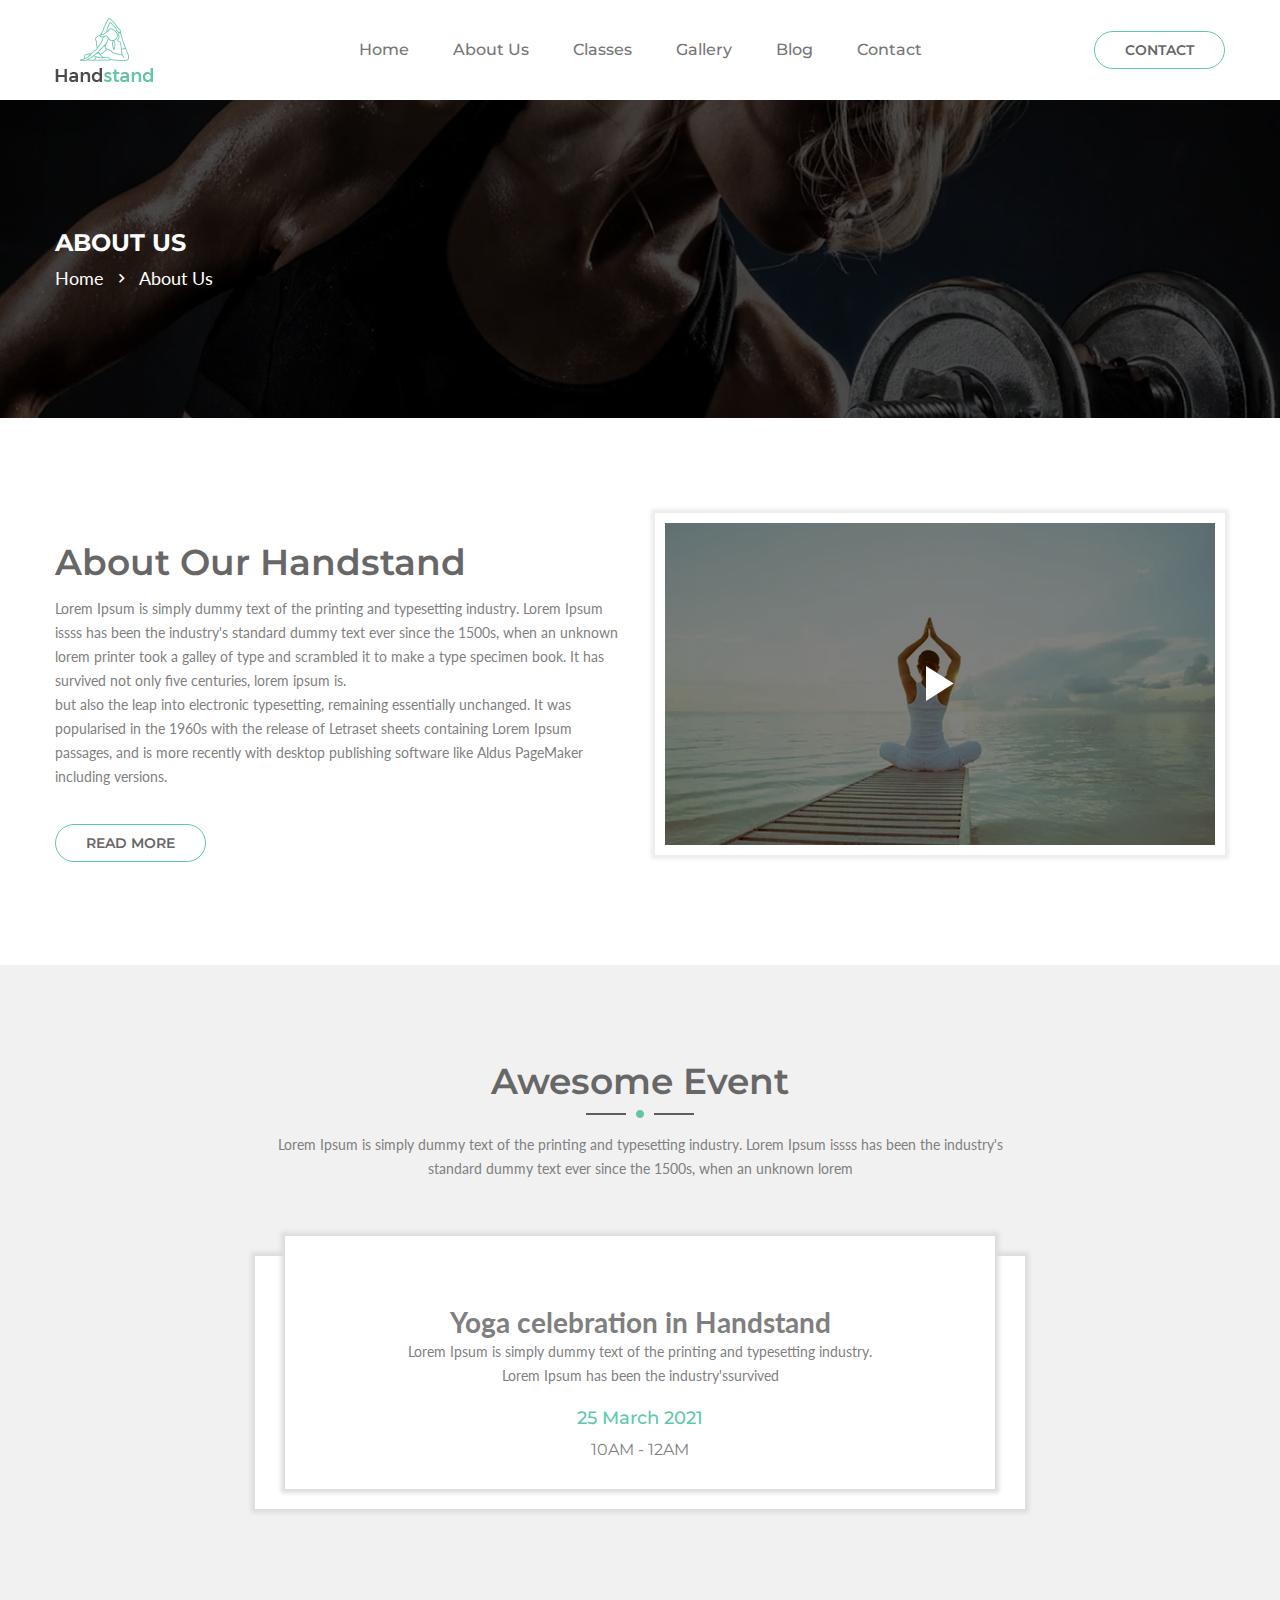
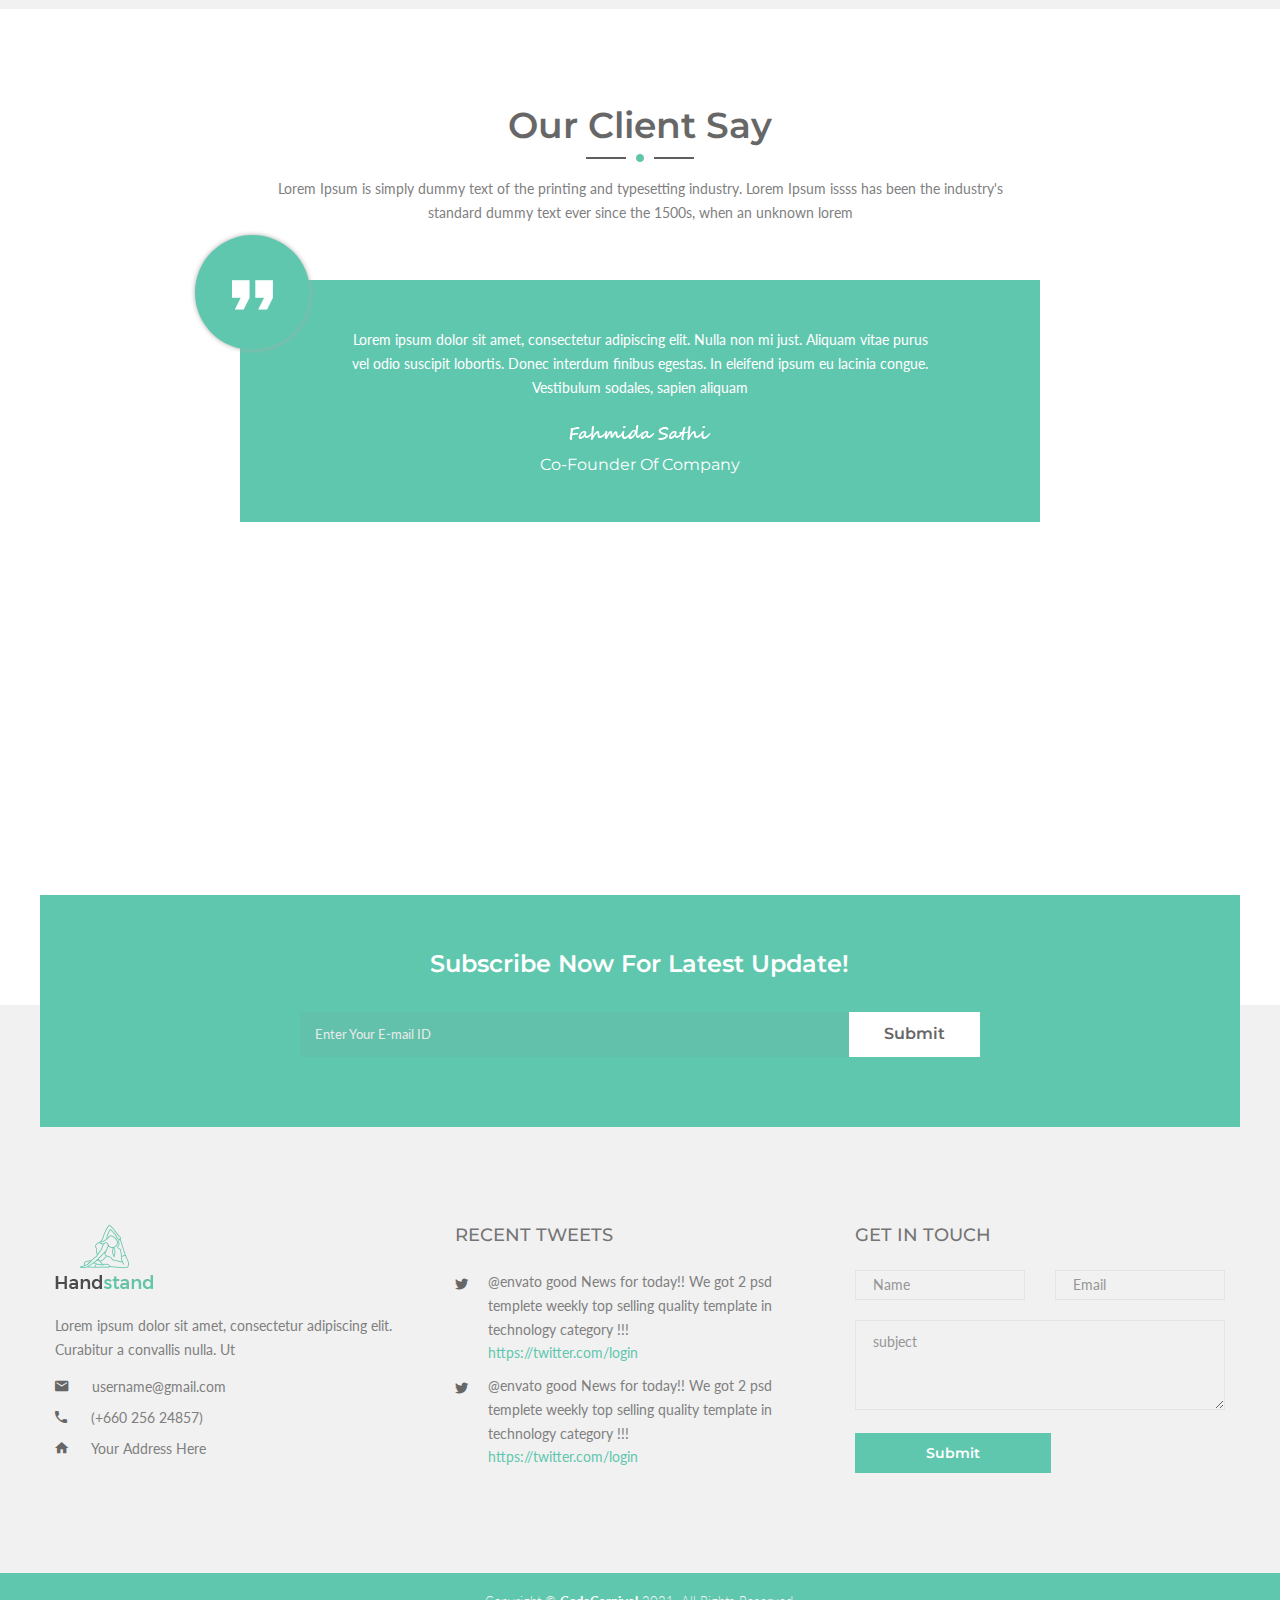
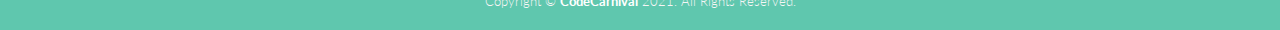
<file: about-us.html>
<!doctype html>
<html class="no-js" lang="en">
    
<!-- Mirrored from htmldemo.net/handstand/handstand/about-us.html by HTTrack Website Copier/3.x [XR&CO'2014], Tue, 24 May 2022 14:07:17 GMT -->
<head>
        <meta charset="utf-8">
        <meta http-equiv="x-ua-compatible" content="ie=edge">
        <title>About Us || Handstand</title>
        <meta name="description" content="The template is built for Sport Clubs, Health Clubs, Gyms, Fitness Centers, Personal Trainers and other sport">
        <meta name="viewport" content="width=device-width, initial-scale=1">
        
        <!-- Favicon Icon -->
        <link rel="shortcut icon" type="image/x-icon" href="img/favicon.ico">
		
		<!-- All css here -->
        <link rel="stylesheet" href="css/bootstrap.min.css">
        <link rel="stylesheet" href="css/font-awesome.min.css">
        <link rel="stylesheet" href="css/shortcode/shortcodes.css">
        <link rel="stylesheet" href="css/slick.css">
        <link rel="stylesheet" href="style.css">
        <link rel="stylesheet" href="css/responsive.css">
        <script src="js/vendor/modernizr-3.11.2.min.js"></script>
    </head>
    <body>
        <!--[if lt IE 8]>
            <p class="browserupgrade">You are using an <strong>outdated</strong> browser. Please <a href="https://browsehappy.com/">upgrade your browser</a> to improve your experience.</p>
        <![endif]-->
        
        
		<!-- Header Area Start -->
		<header class="top">
			<div class="header-area ptb-18 header-sticky">
				<div class="container">
					<div class="row">
						<div class="col-lg-2">
							<div class="logo">
								<a href="index.html"><img src="img/logo/logo.webp" alt="COFFEE" /></a>
							</div>
						</div>
						<div class="col-lg-8">
                            <div class="content-wrapper">
                                <!-- Main Menu Start -->
                                <div class="main-menu text-center">
                                    <nav>
                                        <ul>
                                            <li><a href="index.html">Home</a></li>
                                            <li><a href="about-us.html">About us</a></li>
                                            <li><a href="class.html">classes</a></li>
                                            <li><a href="gallery.html">gallery</a></li>
                                            <li><a href="blog.html">blog</a></li>
                                            <li><a href="contact.html">Contact</a></li>
                                        </ul>
                                    </nav>
                                </div>
                                <div class="mobile-menu d-block d-lg-none"></div>
                                <!-- Main Menu End -->
                            </div>
						</div>
						<div class="col-lg-2 d-none d-lg-block">
						    <div class="header-contact text-end">
						        <a class="banner-btn" data-text="contact" href="contact.html"><span>contact</span></a>
						    </div>
						</div>
					</div>
				</div>
			</div>
		</header>
		<!-- Header Area End -->
		<!-- Banner Area Start -->
		<section class="banner-area text-start">	
            <div class="container">
                <div class="row">
                    <div class="col-12">
                        <div class="banner-content-wrapper">
                            <div class="banner-content">
                                <h2>About Us</h2>
                                <div class="banner-breadcrumb">
                                    <ul>
                                        <li><a href="index.html">home </a> <i class="zmdi zmdi-chevron-right"></i></li>
                                        <li>about us</li>
                                    </ul>
                                </div>
                            </div>  
                        </div> 
                    </div>
                </div>
            </div>
		</section>
		<!-- Banner Area End -->
        <!-- About Start -->
        <section class="about-area pt-95 pb-100">
           <div class="container">
               <div class="row">
                   <div class="col-lg-6">
                       <div class="about-content">
                            <h2>about our handstand</h2>
                            <p class="m-0">Lorem Ipsum is simply dummy text of the printing and typesetting industry. Lorem Ipsum issss has been the industry's standard dummy text ever since the 1500s, when an unknown lorem printer took a galley of type and scrambled it to make a type specimen book. It has survived not only five centuries, lorem ipsum is.</p>
                            <p>but also the leap into electronic typesetting, remaining essentially unchanged. It was popularised in the 1960s with the release of Letraset sheets containing Lorem Ipsum passages, and is more recently with desktop publishing software like Aldus PageMaker including versions. </p>
                            <a class="banner-btn" href="#" data-text="read more"><span>read more</span></a>
                       </div>
                   </div>
                   <div class="col-lg-6">
                       <div class="about-video active">
                            <div class="game">
                                <a href="#"><img src="img/about/about.webp" alt="about"></a>
                            </div> 
                            <div class="video-icon video-hover">
                                <a class="video-popup" href="https://www.youtube.com/watch?v=A47zwWsjXgs">
                                    <i class="zmdi zmdi-play"></i>
                                </a>
                            </div>
                       </div>
                   </div>
               </div>
           </div>
        </section>
        <!-- About End -->
        <!-- Event Area Strat -->
        <section class="event-area pt-95 pb-100 bg-gray">
            <div class="container">
                <div class="row">
                    <div class="col-lg-8 offset-xl-2 offset-lg-2">
                        <div class="section-title text-center">
                            <h2>awesome event</h2>
                            <p>Lorem Ipsum is simply dummy text of the printing and typesetting industry. Lorem Ipsum issss has been the industry's standard dummy text ever since the 1500s, when an unknown lorem </p>
                        </div>
                        <div class="event-wrapper">
                            <div class="event-content text-center">
                                <h3>Yoga celebration in Handstand</h3>
                                <p>Lorem Ipsum is simply dummy text of the printing and typesetting industry. Lorem Ipsum has been the industry'ssurvived </p>
                                <h4>25 March 2021</h4>
                                <h5>10AM - 12AM</h5>
                            </div> 
                        </div>
                    </div>
                </div>
            </div>
        </section>
        <!-- Event Area End -->
        <!-- Client Area Strat -->
        <section class="client-area pt-95 pb-50">
            <div class="container">
                <div class="row">
                    <div class="col-lg-8 offset-xl-2 offset-lg-2">
                        <div class="section-title text-center">
                            <h2>Our Client Say</h2>
                            <p>Lorem Ipsum is simply dummy text of the printing and typesetting industry. Lorem Ipsum issss has been the industry's standard dummy text ever since the 1500s, when an unknown lorem </p>
                        </div>
                    </div>
                </div>
                <div class="row"> 
                    <div class="col-lg-10 offset-xl-1 offset-lg-1">
                        <div class="row">
                            <div class="testimonial-owl">
                                <div class="col-12">
                                    <div class="single-testimonial">
                                        <i class="zmdi zmdi-quote"></i>
                                        <p>Lorem ipsum dolor sit amet, consectetur adipiscing elit. Nulla non mi just. Aliquam vitae purus vel odio suscipit lobortis. Donec interdum finibus egestas. In eleifend ipsum eu lacinia congue. Vestibulum sodales, sapien aliquam </p>
                                        <img src="img/icon/signature.webp" alt="signature">
                                        <h6>Co-Founder Of Company</h6>
                                    </div>    
                                </div> 
                                <div class="col-12">
                                    <div class="single-testimonial">
                                        <i class="zmdi zmdi-quote"></i>
                                        <p>Lorem ipsum dolor sit amet, consectetur adipiscing elit. Nulla non mi just. Aliquam vitae purus vel odio suscipit lobortis. Donec interdum finibus egestas. In eleifend ipsum eu lacinia congue. Vestibulum sodales, sapien aliquam </p>
                                        <img src="img/icon/signature.webp" alt="signature">
                                        <h6>Co-Founder Of Company</h6>
                                    </div>    
                                </div> 
                                <div class="col-12">
                                    <div class="single-testimonial">
                                        <i class="zmdi zmdi-quote"></i>
                                        <p>Lorem ipsum dolor sit amet, consectetur adipiscing elit. Nulla non mi just. Aliquam vitae purus vel odio suscipit lobortis. Donec interdum finibus egestas. In eleifend ipsum eu lacinia congue. Vestibulum sodales, sapien aliquam </p>
                                        <img src="img/icon/signature.webp" alt="signature">
                                        <h6>Co-Founder Of Company</h6>
                                    </div>    
                                </div> 
                                <div class="col-12">
                                    <div class="single-testimonial">
                                        <i class="zmdi zmdi-quote"></i>
                                        <p>Lorem ipsum dolor sit amet, consectetur adipiscing elit. Nulla non mi just. Aliquam vitae purus vel odio suscipit lobortis. Donec interdum finibus egestas. In eleifend ipsum eu lacinia congue. Vestibulum sodales, sapien aliquam </p>
                                        <img src="img/icon/signature.webp" alt="signature">
                                        <h6>Co-Founder Of Company</h6>
                                    </div>    
                                </div> 
                                <div class="col-12">
                                    <div class="single-testimonial">
                                        <i class="zmdi zmdi-quote"></i>
                                        <p>Lorem ipsum dolor sit amet, consectetur adipiscing elit. Nulla non mi just. Aliquam vitae purus vel odio suscipit lobortis. Donec interdum finibus egestas. In eleifend ipsum eu lacinia congue. Vestibulum sodales, sapien aliquam </p>
                                        <img src="img/icon/signature.webp" alt="signature">
                                        <h6>Co-Founder Of Company</h6>
                                    </div>    
                                </div>  
                            </div> 
                        </div>   
                    </div>
                </div>
            </div>
        </section>
        <!-- Client Area End -->
        <!-- Start of Map Area -->
        <div class="map-area">
            <!-- google-map-area start -->
            <div class="google-map-area">
                <!--  Map Section -->
                <div id="contacts" class="map-area">
                    <iframe class="contact-map-size"
                        src="https://www.google.com/maps/embed?pb=!1m18!1m12!1m3!1d193595.15830869428!2d-74.119763973046!3d40.69766374874431!2m3!1f0!2f0!3f0!3m2!1i1024!2i768!4f13.1!3m3!1m2!1s0x89c24fa5d33f083b%3A0xc80b8f06e177fe62!2sNew%20York%2C%20NY%2C%20USA!5e0!3m2!1sen!2sbd!4v1613802584124!5m2!1sen!2sbd"
                        allowfullscreen="" loading="lazy">
                    </iframe>
                </div>
            </div>
        </div>
        <!-- End of Map Area -->
        <!-- Newsletter Area Start -->
        <section class="newsletter-area bg-gray">
            <div class="container">
                <div class="row">
                    <div class="newsletter-wrapper fix">
                        <div class="col-lg-10 offset-lg-1">
                            <div class="newsletter-content section-title text-center">
                                <h2>subscribe now for latest update!</h2> 
                                <div class="newsletter-form">
                                    <form action="#" id="mc-form" class="mc-form fix">
                                        <input id="mc-email" type="email" name="email" placeholder="Enter Your E-mail ID">
                                        <button id="mc-submit" type="submit" class="default-btn" data-text="submit"><span>submit</span></button> 
                                    </form>
                                    <!-- mailchimp-alerts Start -->
                                    <div class="mailchimp-alerts">
                                        <div class="mailchimp-submitting"></div><!-- mailchimp-submitting end -->
                                        <div class="mailchimp-success"></div><!-- mailchimp-success end -->
                                        <div class="mailchimp-error"></div><!-- mailchimp-error end -->
                                    </div>
                                    <!-- mailchimp-alerts end -->
                                </div>
                            </div>
                        </div>
                    </div>    
                </div>
            </div>
        </section>
        <!-- Newsletter Area End -->
        <!-- Footer Area Start -->
        <footer class="footer-area bg-gray">
            <div class="footer-widget-area bg-3 pt-98 pb-90 fix">
                <div class="container">
                    <div class="row">  
                        <div class="col-lg-4 col-md-6">
                            <div class="single-footer-widget">
                                <a href="index.html"><img src="img/logo/logo.webp" alt="handstand"></a>
                                <p>Lorem ipsum dolor sit amet, consectetur adipiscing elit. Curabitur a convallis nulla. Ut </p>
                                <ul>
                                    <li><i class="zmdi zmdi-email"></i> username@gmail.com</li>
                                    <li><i class="zmdi zmdi-phone"></i> (+660 256 24857)</li>
                                    <li><i class="zmdi zmdi-home"></i> Your Address Here</li>
                                </ul>
                            </div>
                        </div>
                        <div class="col-lg-4 col-md-6">
                            <div class="single-footer-widget">
                                <h3>Recent Tweets</h3>
                                <div class="single-twitt mb-10">
                                    <div class="twitt-icon">
                                        <i class="zmdi zmdi-twitter"></i>
                                    </div>
                                    <div class="twitt-content">
                                        <p>@envato good News for today!! We got  2 psd templete weekly top selling quality template in technology category !!!</p>
                                   <a href="https://twitter.com/login/">https://twitter.com/login</a>
                                    </div>
                                </div>
                                <div class="single-twitt">
                                    <div class="twitt-icon">
                                        <i class="zmdi zmdi-twitter"></i>
                                    </div>
                                    <div class="twitt-content">
                                        <p>@envato good News for today!! We got  2 psd templete weekly top selling quality template in technology category !!!</p>
                                   <a href="https://twitter.com/login/">https://twitter.com/login</a>
                                    </div>
                                </div>
                            </div>
                        </div>
                        <div class="col-lg-4 col-md-6">
                            <div class="single-footer-widget">
                                <h3>get in touch</h3>
                                <form id="subscribe-form" action="https://whizthemes.com/mail-php/other/mail.php">
                                    <div class="row">
                                        <div class="col-sm-6">
                                            <input type="text" placeholder="Name" name="con_name">
                                        </div>
                                        <div class="col-sm-6">
                                            <input type="text" placeholder="Email" name="con_email">
                                        </div>
                                        <div class="col-sm-12">
                                            <textarea cols="30" rows="7" name="con_message" placeholder="subject"></textarea>
                                            <button type="submit">submit</button>
                                            <p class="subscribe-message"></p>
                                        </div>
                                    </div>
                                </form>
                            </div>    
                        </div>
                    </div>
                </div>
            </div>
            <div class="footer-text-area fix bg-coffee ptb-18">
                <div class="container">
                    <div class="row">
                        <div class="col-12">
                            <div class="footer-text text-center">
                                <span>Copyright &copy; <a href="https://themeforest.net/user/codecarnival/portfolio">CodeCarnival</a> 2021. All Rights Reserved.</span>
                            </div>
                        </div>
                    </div>
                </div>
            </div>
        </footer>
        <!-- Footer Area End -->
       
		<!-- All js here -->
        <script src="js/vendor/jquery-3.6.0.min.js"></script>
        <script src="js/vendor/jquery-migrate-3.3.2.min.js"></script>
        <script src="js/bootstrap.bundle.min.js"></script>
        <script src="js/owl.carousel.min.js"></script>
        <script src="js/jquery.meanmenu.js"></script>
        <script src="js/ajax-mail.js"></script>
        <script src="js/jquery.ajaxchimp.min.js"></script>   		
        <script src="js/slick.min.js"></script>    
        <script src="js/imagesloaded.pkgd.min.js"></script>
        <script src="js/isotope.pkgd.min.js"></script>  
        <script src="js/jquery.magnific-popup.js"></script>  
        <script src="js/plugins.js"></script>
        <script src="js/main.js"></script>
    </body>

<!-- Mirrored from htmldemo.net/handstand/handstand/about-us.html by HTTrack Website Copier/3.x [XR&CO'2014], Tue, 24 May 2022 14:07:17 GMT -->
</html>
</file>
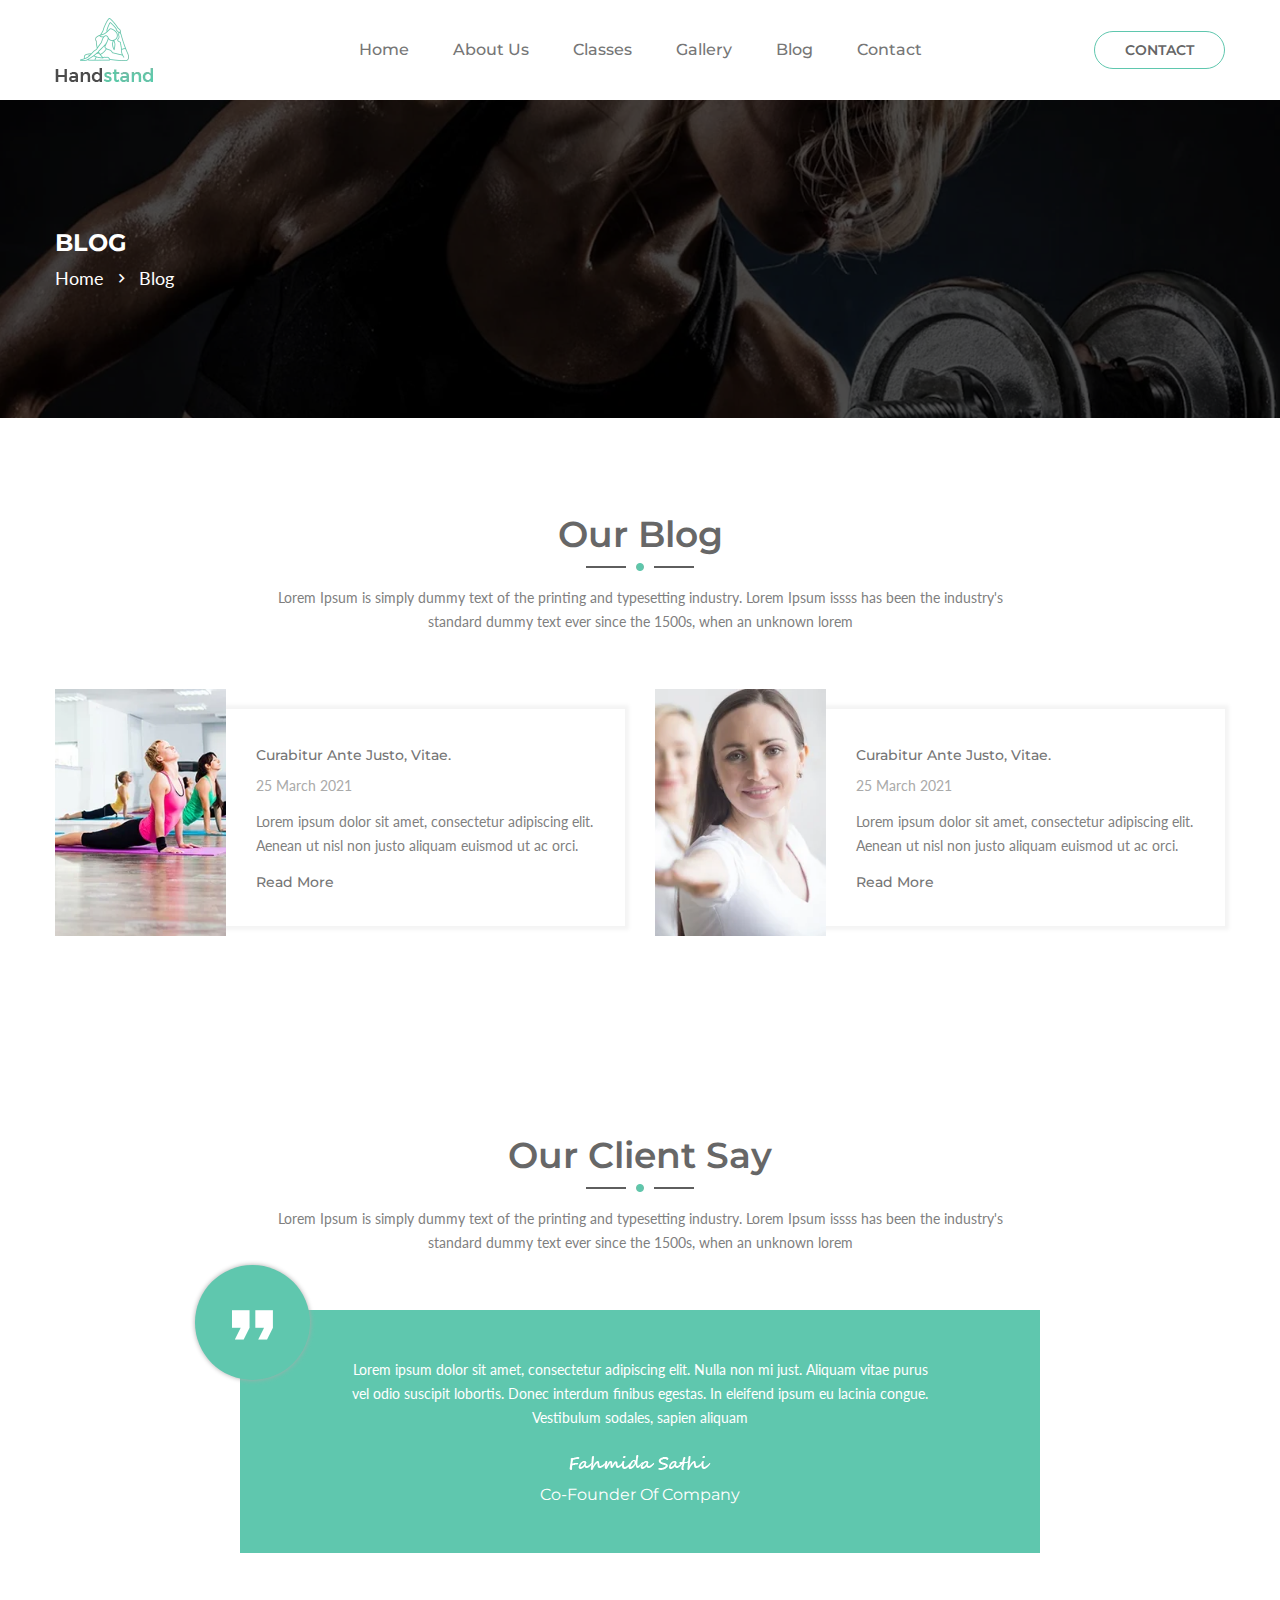
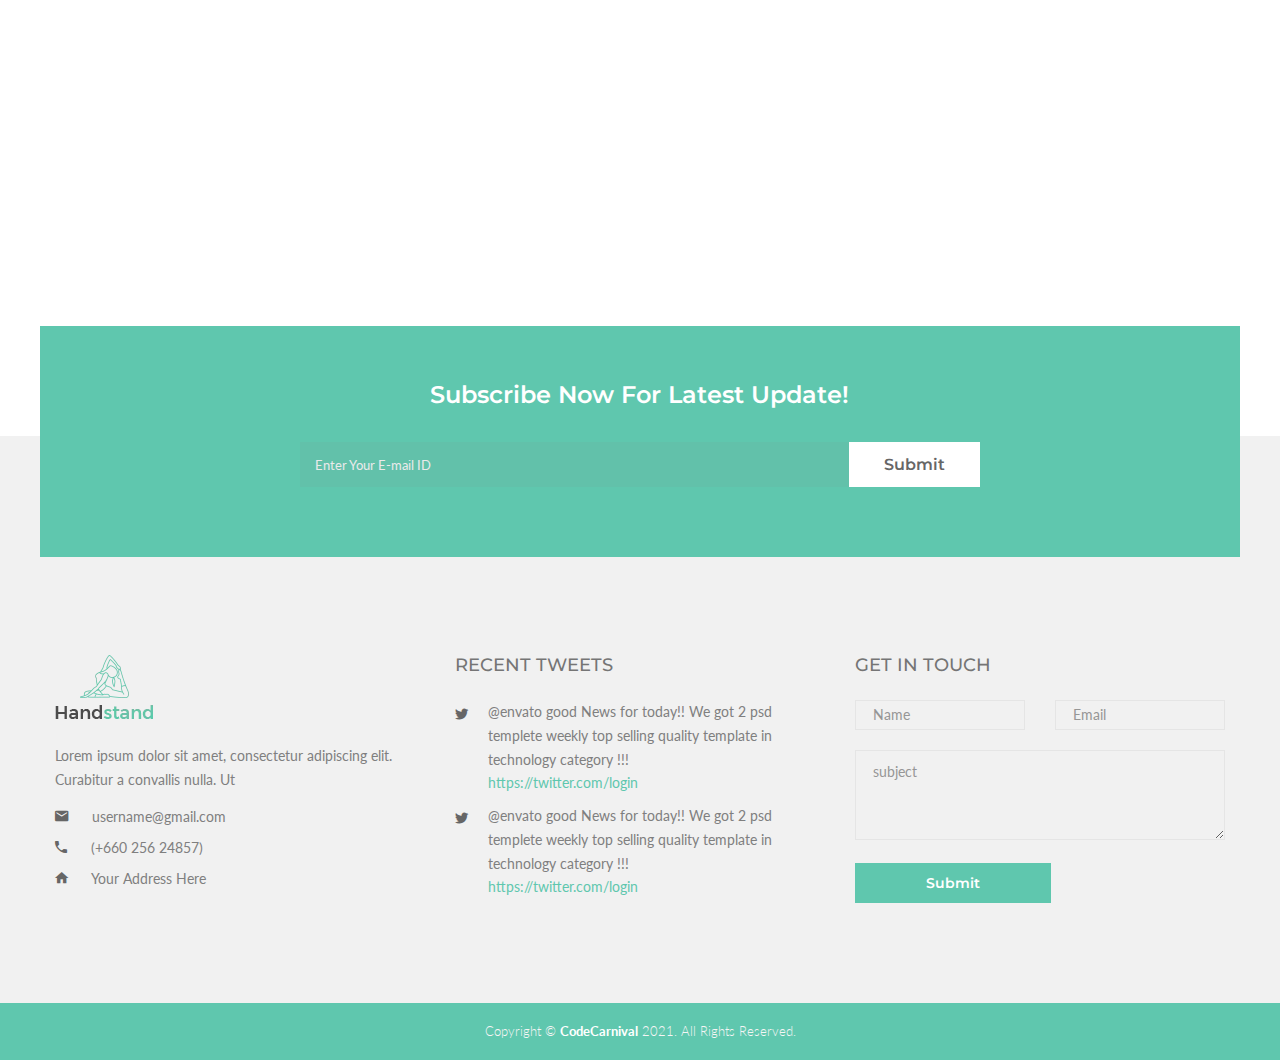
<file: blog.html>
<!doctype html>
<html class="no-js" lang="en">
    
<!-- Mirrored from htmldemo.net/handstand/handstand/blog.html by HTTrack Website Copier/3.x [XR&CO'2014], Tue, 24 May 2022 14:07:18 GMT -->
<head>
        <meta charset="utf-8">
        <meta http-equiv="x-ua-compatible" content="ie=edge">
        <title>Blog || Handstand</title>
        <meta name="description" content="The template is built for Sport Clubs, Health Clubs, Gyms, Fitness Centers, Personal Trainers and other sport">
        <meta name="viewport" content="width=device-width, initial-scale=1">
        
        <!-- Favicon Icon -->
        <link rel="shortcut icon" type="image/x-icon" href="img/favicon.ico">
		
		<!-- All css here -->
        <link rel="stylesheet" href="css/bootstrap.min.css">
        <link rel="stylesheet" href="css/font-awesome.min.css">
        <link rel="stylesheet" href="css/shortcode/shortcodes.css">
        <link rel="stylesheet" href="css/slick.css">
        <link rel="stylesheet" href="style.css">
        <link rel="stylesheet" href="css/responsive.css">
        <script src="js/vendor/modernizr-3.11.2.min.js"></script>
    </head>
    <body>
        <!--[if lt IE 8]>
            <p class="browserupgrade">You are using an <strong>outdated</strong> browser. Please <a href="https://browsehappy.com/">upgrade your browser</a> to improve your experience.</p>
        <![endif]-->
        
        
		<!-- Header Area Start -->
		<header class="top">
			<div class="header-area ptb-18 header-sticky">
				<div class="container">
					<div class="row">
						<div class="col-lg-2">
							<div class="logo">
								<a href="index.html"><img src="img/logo/logo.webp" alt="COFFEE" /></a>
							</div>
						</div>
						<div class="col-lg-8">
                            <div class="content-wrapper">
                                <!-- Main Menu Start -->
                                <div class="main-menu text-center">
                                    <nav>
                                        <ul>
                                            <li><a href="index.html">Home</a></li>
                                            <li><a href="about-us.html">About us</a></li>
                                            <li><a href="class.html">classes</a></li>
                                            <li><a href="gallery.html">gallery</a></li>
                                            <li><a href="blog.html">blog</a></li>
                                            <li><a href="contact.html">Contact</a></li>
                                        </ul>
                                    </nav>
                                </div>
                                <div class="mobile-menu d-block d-lg-none"></div>
                                <!-- Main Menu End -->
                            </div>
						</div>
						<div class="col-lg-2 d-none d-lg-block">
						    <div class="header-contact text-end">
						        <a class="banner-btn" data-text="contact" href="contact.html"><span>contact</span></a>
						    </div>
						</div>
					</div>
				</div>
			</div>
		</header>
		<!-- Header Area End -->
		<!-- Banner Area Start -->
		<section class="banner-area text-start">	
            <div class="container">
                <div class="row">
                    <div class="col-12">
                        <div class="banner-content-wrapper">
                            <div class="banner-content">
                                <h2>blog</h2>
                                <div class="banner-breadcrumb">
                                    <ul>
                                        <li><a href="index.html">home </a> <i class="zmdi zmdi-chevron-right"></i></li>
                                        <li>blog</li>
                                    </ul>
                                </div>
                            </div>  
                        </div> 
                    </div>
                </div>
            </div>
		</section>
		<!-- Banner Area End -->
        <!-- Blog Area Start -->
        <section class="blog-area pt-95 pb-100">
            <div class="container">
                <div class="row">
                    <div class="col-lg-8 offset-xl-2 offset-lg-2">
                        <div class="section-title text-center">
                            <h2>our blog</h2>
                            <p>Lorem Ipsum is simply dummy text of the printing and typesetting industry. Lorem Ipsum issss has been the industry's standard dummy text ever since the 1500s, when an unknown lorem </p>
                        </div>
                    </div> 
                </div>       
                <div class="row">      
                    <div class="col-lg-6">
                        <div class="single-blog">
                            <div class="blog-pic single-img">
                                <img src="img/blog/blog1.webp" alt="blog">
                                <div class="gallery-icon">
                                    <a href="blog.html">
                                        <i class="zmdi zmdi-link"></i>
                                    </a>
                                </div>
                            </div>
                            <div class="blog-content">
                                <h3><a href="blog.html">Curabitur ante justo,  vitae.</a></h3>
                                <h6>25 March 2021</h6>
                                <p>Lorem ipsum dolor sit amet, consectetur adipiscing elit. Aenean ut nisl non justo aliquam euismod ut ac orci.</p>
                                <a href="blog.html">read more</a>
                            </div> 
                        </div>
                    </div>      
                    <div class="col-lg-6 mt-4 mt-lg-0">
                        <div class="single-blog">
                            <div class="blog-pic single-img">
                                <img src="img/blog/blog2.webp" alt="blog">
                                <div class="gallery-icon">
                                    <a href="blog.html">
                                        <i class="zmdi zmdi-link"></i>
                                    </a>
                                </div>
                            </div>
                            <div class="blog-content">
                                <h3><a href="blog.html">Curabitur ante justo,  vitae.</a></h3>
                                <h6>25 March 2021</h6>
                                <p>Lorem ipsum dolor sit amet, consectetur adipiscing elit. Aenean ut nisl non justo aliquam euismod ut ac orci.</p>
                                <a href="blog.html">read more</a>
                            </div> 
                        </div>
                    </div>
                </div>
            </div>
        </section>
        <!-- Event Area End -->
        <!-- Client Area Strat -->
        <section class="client-area pt-95 pb-50">
            <div class="container">
                <div class="row">
                    <div class="col-lg-8 offset-xl-2 offset-lg-2">
                        <div class="section-title text-center">
                            <h2>Our Client Say</h2>
                            <p>Lorem Ipsum is simply dummy text of the printing and typesetting industry. Lorem Ipsum issss has been the industry's standard dummy text ever since the 1500s, when an unknown lorem </p>
                        </div>
                    </div>
                </div>
                <div class="row"> 
                    <div class="col-lg-10 offset-xl-1 offset-lg-1">
                        <div class="row">
                            <div class="testimonial-owl">
                                <div class="col-12">
                                    <div class="single-testimonial">
                                        <i class="zmdi zmdi-quote"></i>
                                        <p>Lorem ipsum dolor sit amet, consectetur adipiscing elit. Nulla non mi just. Aliquam vitae purus vel odio suscipit lobortis. Donec interdum finibus egestas. In eleifend ipsum eu lacinia congue. Vestibulum sodales, sapien aliquam </p>
                                        <img src="img/icon/signature.webp" alt="signature">
                                        <h6>Co-Founder Of Company</h6>
                                    </div>    
                                </div> 
                                <div class="col-12">
                                    <div class="single-testimonial">
                                        <i class="zmdi zmdi-quote"></i>
                                        <p>Lorem ipsum dolor sit amet, consectetur adipiscing elit. Nulla non mi just. Aliquam vitae purus vel odio suscipit lobortis. Donec interdum finibus egestas. In eleifend ipsum eu lacinia congue. Vestibulum sodales, sapien aliquam </p>
                                        <img src="img/icon/signature.webp" alt="signature">
                                        <h6>Co-Founder Of Company</h6>
                                    </div>    
                                </div> 
                                <div class="col-12">
                                    <div class="single-testimonial">
                                        <i class="zmdi zmdi-quote"></i>
                                        <p>Lorem ipsum dolor sit amet, consectetur adipiscing elit. Nulla non mi just. Aliquam vitae purus vel odio suscipit lobortis. Donec interdum finibus egestas. In eleifend ipsum eu lacinia congue. Vestibulum sodales, sapien aliquam </p>
                                        <img src="img/icon/signature.webp" alt="signature">
                                        <h6>Co-Founder Of Company</h6>
                                    </div>    
                                </div> 
                                <div class="col-12">
                                    <div class="single-testimonial">
                                        <i class="zmdi zmdi-quote"></i>
                                        <p>Lorem ipsum dolor sit amet, consectetur adipiscing elit. Nulla non mi just. Aliquam vitae purus vel odio suscipit lobortis. Donec interdum finibus egestas. In eleifend ipsum eu lacinia congue. Vestibulum sodales, sapien aliquam </p>
                                        <img src="img/icon/signature.webp" alt="signature">
                                        <h6>Co-Founder Of Company</h6>
                                    </div>    
                                </div> 
                                <div class="col-12">
                                    <div class="single-testimonial">
                                        <i class="zmdi zmdi-quote"></i>
                                        <p>Lorem ipsum dolor sit amet, consectetur adipiscing elit. Nulla non mi just. Aliquam vitae purus vel odio suscipit lobortis. Donec interdum finibus egestas. In eleifend ipsum eu lacinia congue. Vestibulum sodales, sapien aliquam </p>
                                        <img src="img/icon/signature.webp" alt="signature">
                                        <h6>Co-Founder Of Company</h6>
                                    </div>    
                                </div>  
                            </div> 
                        </div>   
                    </div>
                </div>
            </div>
        </section>
        <!-- Client Area End -->
        <!-- Start of Map Area -->
        <div class="map-area">
            <!-- google-map-area start -->
            <div class="google-map-area">
                <!--  Map Section -->
                <div id="contacts" class="map-area">
                    <iframe class="contact-map-size"
                        src="https://www.google.com/maps/embed?pb=!1m18!1m12!1m3!1d193595.15830869428!2d-74.119763973046!3d40.69766374874431!2m3!1f0!2f0!3f0!3m2!1i1024!2i768!4f13.1!3m3!1m2!1s0x89c24fa5d33f083b%3A0xc80b8f06e177fe62!2sNew%20York%2C%20NY%2C%20USA!5e0!3m2!1sen!2sbd!4v1613802584124!5m2!1sen!2sbd"
                        allowfullscreen="" loading="lazy">
                    </iframe>
                </div>
            </div>
        </div>
        <!-- End of Map Area -->
        <!-- Newsletter Area Start -->
        <section class="newsletter-area bg-gray">
            <div class="container">
                <div class="row">
                    <div class="newsletter-wrapper fix">
                        <div class="col-lg-10 offset-lg-1">
                            <div class="newsletter-content section-title text-center">
                                <h2>subscribe now for latest update!</h2> 
                                <div class="newsletter-form">
                                    <form action="#" id="mc-form" class="mc-form fix">
                                        <input id="mc-email" type="email" name="email" placeholder="Enter Your E-mail ID">
                                        <button id="mc-submit" type="submit" class="default-btn" data-text="submit"><span>submit</span></button> 
                                    </form>
                                    <!-- mailchimp-alerts Start -->
                                    <div class="mailchimp-alerts">
                                        <div class="mailchimp-submitting"></div><!-- mailchimp-submitting end -->
                                        <div class="mailchimp-success"></div><!-- mailchimp-success end -->
                                        <div class="mailchimp-error"></div><!-- mailchimp-error end -->
                                    </div>
                                    <!-- mailchimp-alerts end -->
                                </div>
                            </div>
                        </div>
                    </div>    
                </div>
            </div>
        </section>
        <!-- Newsletter Area End -->
        <!-- Footer Area Start -->
        <footer class="footer-area bg-gray">
            <div class="footer-widget-area bg-3 pt-98 pb-90 fix">
                <div class="container">
                    <div class="row">  
                        <div class="col-lg-4 col-md-6">
                            <div class="single-footer-widget">
                                <a href="index.html"><img src="img/logo/logo.webp" alt="handstand"></a>
                                <p>Lorem ipsum dolor sit amet, consectetur adipiscing elit. Curabitur a convallis nulla. Ut </p>
                                <ul>
                                    <li><i class="zmdi zmdi-email"></i> username@gmail.com</li>
                                    <li><i class="zmdi zmdi-phone"></i> (+660 256 24857)</li>
                                    <li><i class="zmdi zmdi-home"></i> Your Address Here</li>
                                </ul>
                            </div>
                        </div>
                        <div class="col-lg-4 col-md-6">
                            <div class="single-footer-widget">
                                <h3>Recent Tweets</h3>
                                <div class="single-twitt mb-10">
                                    <div class="twitt-icon">
                                        <i class="zmdi zmdi-twitter"></i>
                                    </div>
                                    <div class="twitt-content">
                                        <p>@envato good News for today!! We got  2 psd templete weekly top selling quality template in technology category !!!</p>
                                   <a href="https://twitter.com/login/">https://twitter.com/login</a>
                                    </div>
                                </div>
                                <div class="single-twitt">
                                    <div class="twitt-icon">
                                        <i class="zmdi zmdi-twitter"></i>
                                    </div>
                                    <div class="twitt-content">
                                        <p>@envato good News for today!! We got  2 psd templete weekly top selling quality template in technology category !!!</p>
                                   <a href="https://twitter.com/login/">https://twitter.com/login</a>
                                    </div>
                                </div>
                            </div>
                        </div>
                        <div class="col-lg-4 col-md-6">
                            <div class="single-footer-widget">
                                <h3>get in touch</h3>
                                <form id="subscribe-form" action="https://whizthemes.com/mail-php/other/mail.php">
                                    <div class="row">
                                        <div class="col-sm-6">
                                            <input type="text" placeholder="Name" name="con_name">
                                        </div>
                                        <div class="col-sm-6">
                                            <input type="text" placeholder="Email" name="con_email">
                                        </div>
                                        <div class="col-sm-12">
                                            <textarea cols="30" rows="7" name="con_message" placeholder="subject"></textarea>
                                            <button type="submit">submit</button>
                                            <p class="subscribe-message"></p>
                                        </div>
                                    </div>
                                </form>
                            </div>    
                        </div>
                    </div>
                </div>
            </div>
            <div class="footer-text-area fix bg-coffee ptb-18">
                <div class="container">
                    <div class="row">
                        <div class="col-12">
                            <div class="footer-text text-center">
                                <span>Copyright &copy; <a href="https://themeforest.net/user/codecarnival/portfolio">CodeCarnival</a> 2021. All Rights Reserved.</span>
                            </div>
                        </div>
                    </div>
                </div>
            </div>
        </footer>
        <!-- Footer Area End -->
       
		<!-- All js here -->
        <script src="js/vendor/jquery-3.6.0.min.js"></script>
        <script src="js/vendor/jquery-migrate-3.3.2.min.js"></script>
        <script src="js/bootstrap.bundle.min.js"></script>
        <script src="js/owl.carousel.min.js"></script>
        <script src="js/jquery.meanmenu.js"></script>
        <script src="js/ajax-mail.js"></script>
        <script src="js/jquery.ajaxchimp.min.js"></script>   		
        <script src="js/slick.min.js"></script>    
        <script src="js/imagesloaded.pkgd.min.js"></script>
        <script src="js/isotope.pkgd.min.js"></script>  
        <script src="js/jquery.magnific-popup.js"></script>  
        <script src="js/plugins.js"></script>
        <script src="js/main.js"></script>
    </body>

<!-- Mirrored from htmldemo.net/handstand/handstand/blog.html by HTTrack Website Copier/3.x [XR&CO'2014], Tue, 24 May 2022 14:07:18 GMT -->
</html>
</file>
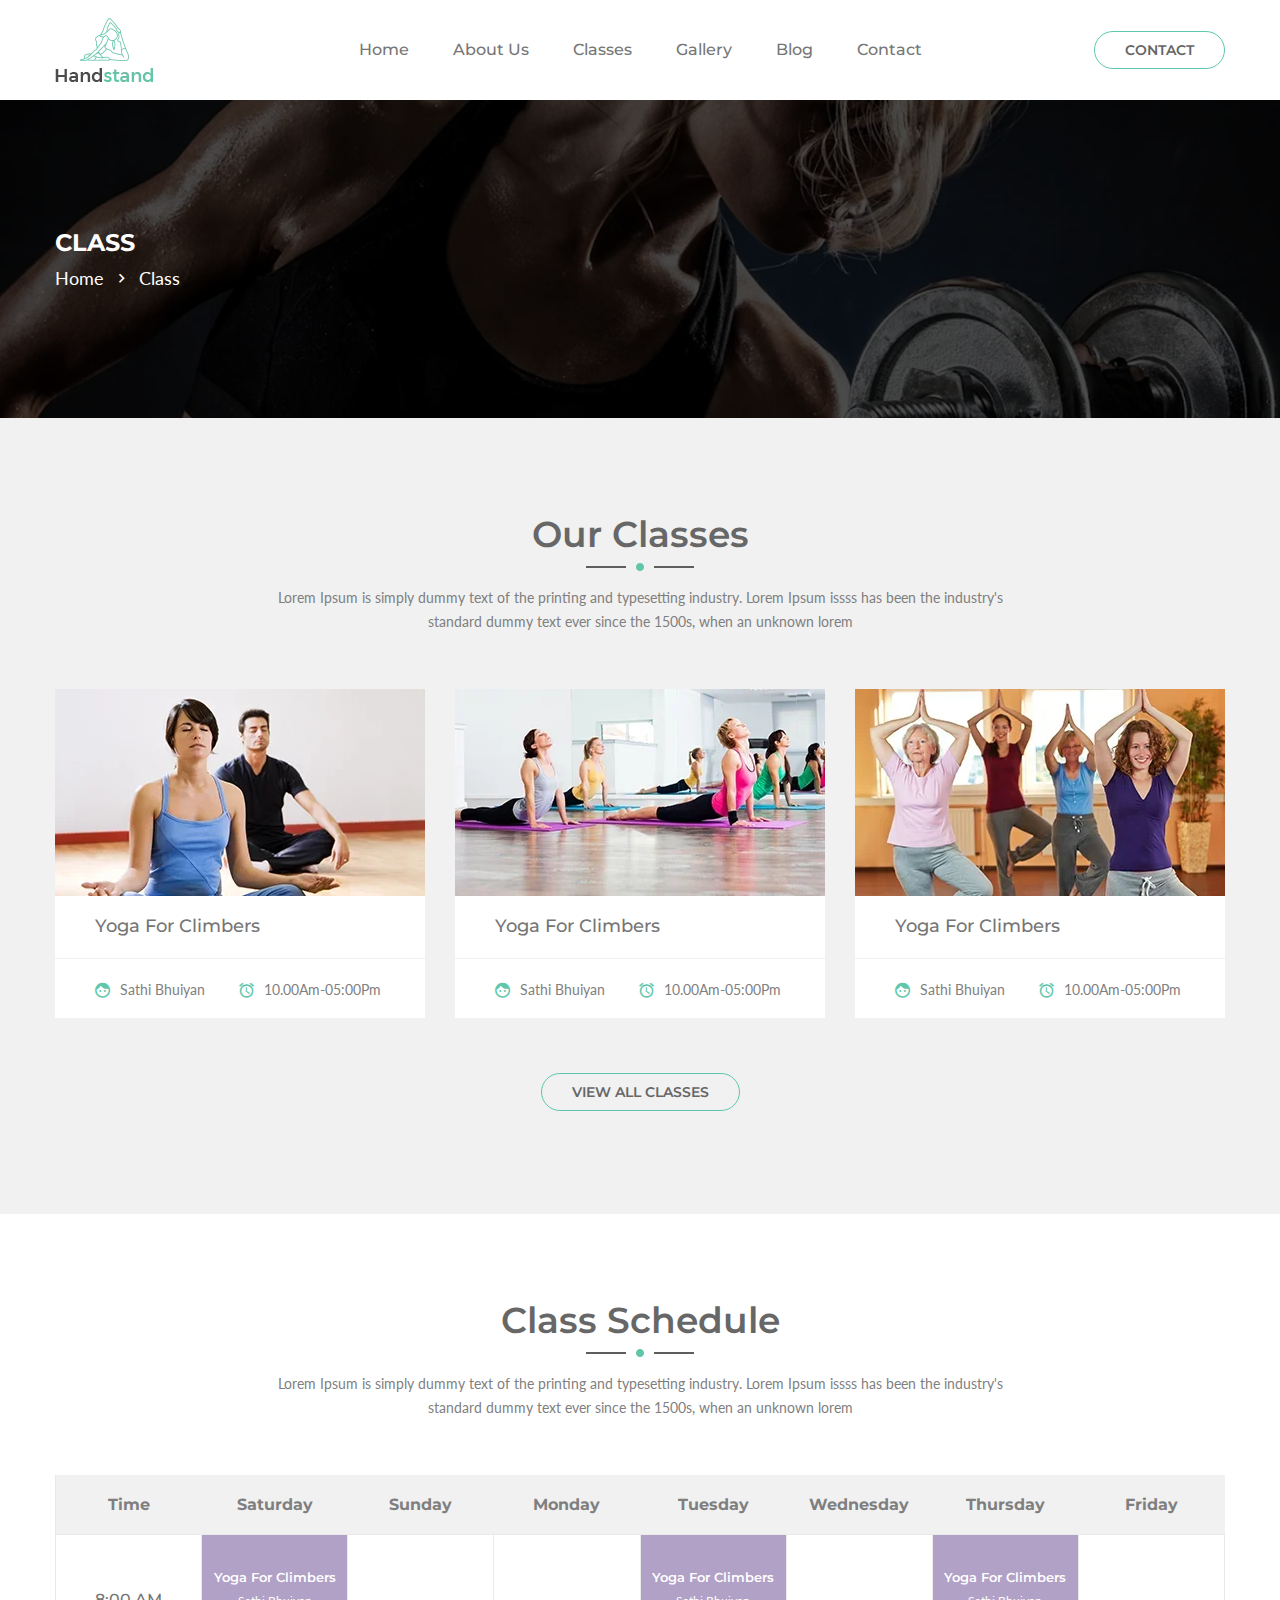
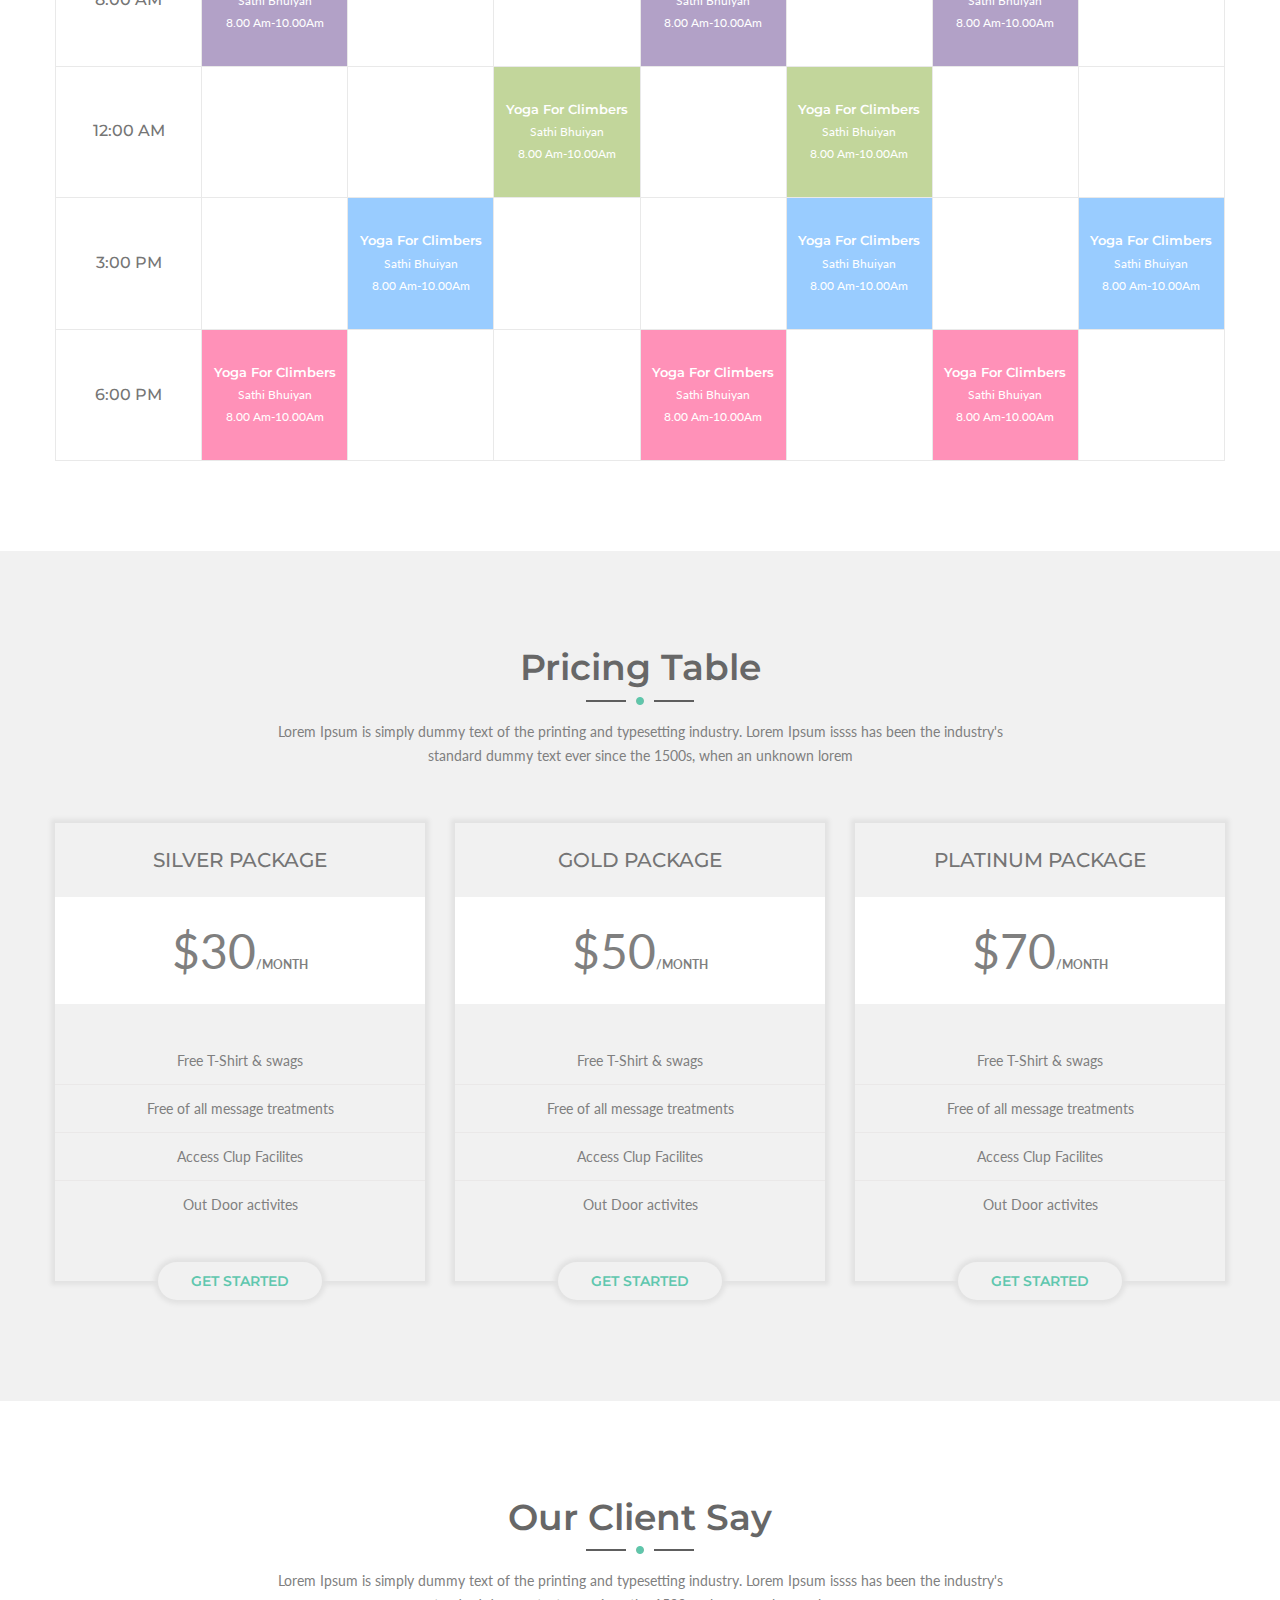
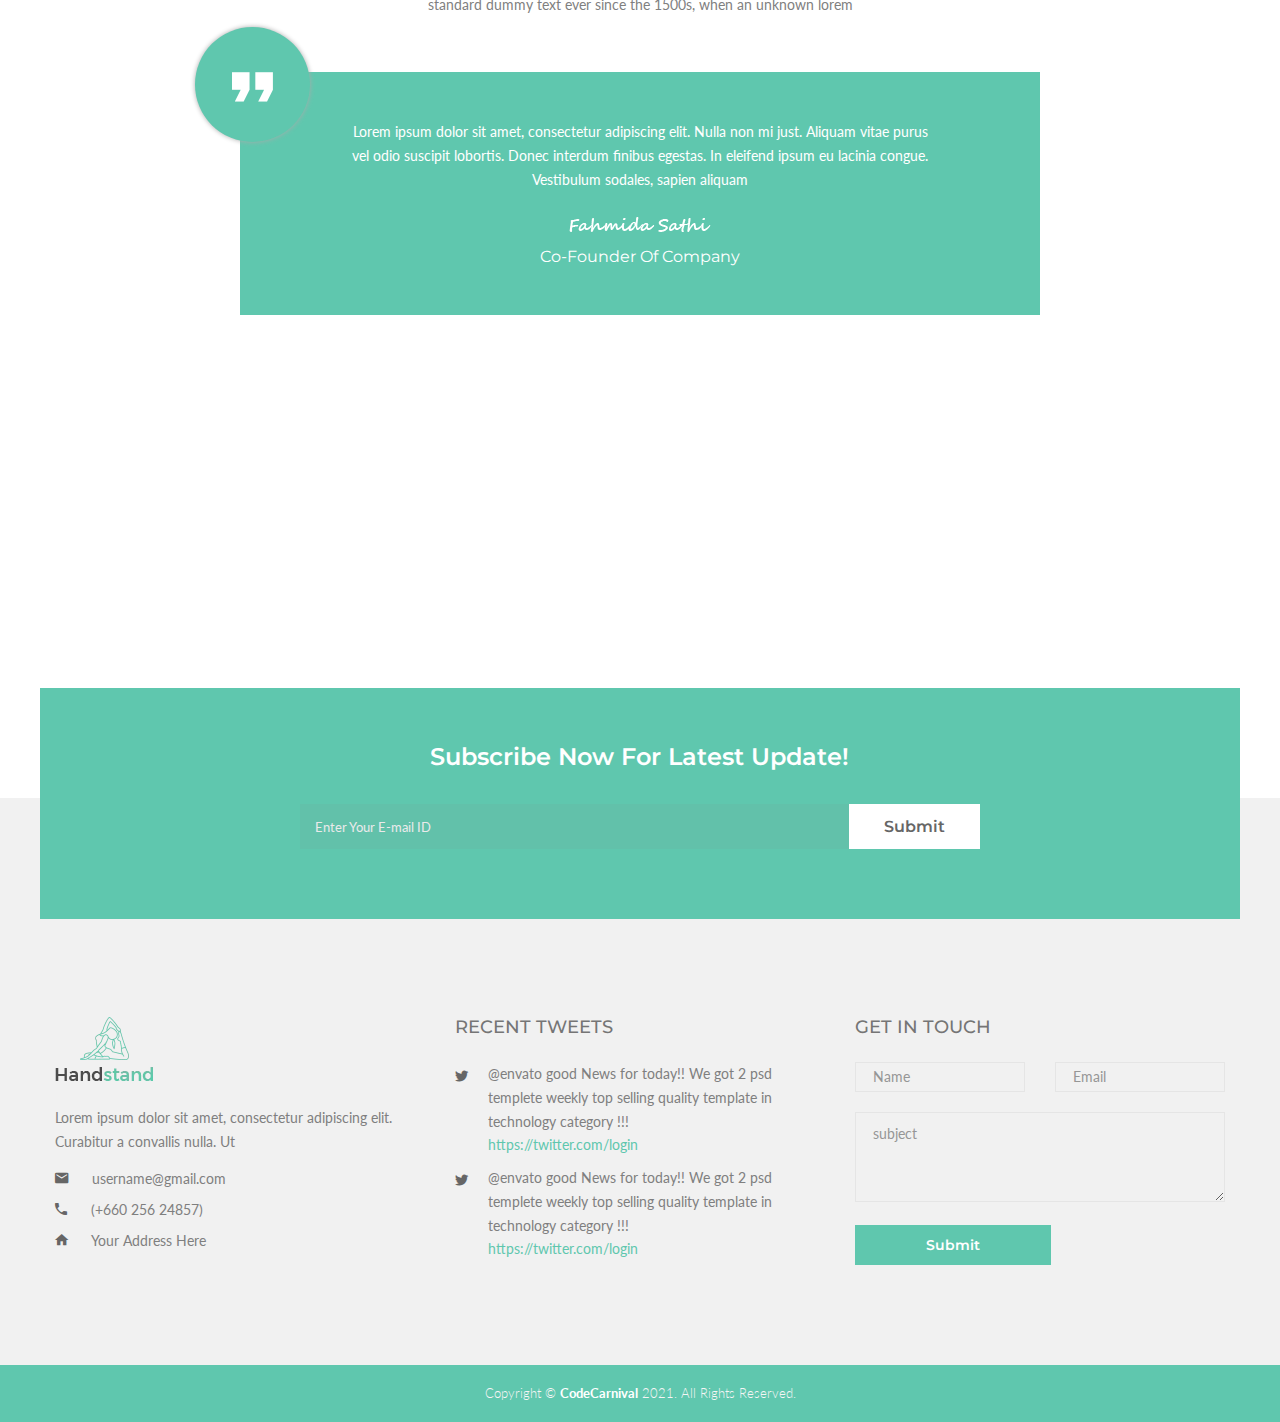
<file: class.html>
<!doctype html>
<html class="no-js" lang="en">
    
<!-- Mirrored from htmldemo.net/handstand/handstand/class.html by HTTrack Website Copier/3.x [XR&CO'2014], Tue, 24 May 2022 14:07:17 GMT -->
<head>
        <meta charset="utf-8">
        <meta http-equiv="x-ua-compatible" content="ie=edge">
        <title>Class || Handstand</title>
        <meta name="description" content="The template is built for Sport Clubs, Health Clubs, Gyms, Fitness Centers, Personal Trainers and other sport">
        <meta name="viewport" content="width=device-width, initial-scale=1">
        
        <!-- Favicon Icon -->
        <link rel="shortcut icon" type="image/x-icon" href="img/favicon.ico">
		
		<!-- All css here -->
        <link rel="stylesheet" href="css/bootstrap.min.css">
        <link rel="stylesheet" href="css/font-awesome.min.css">
        <link rel="stylesheet" href="css/shortcode/shortcodes.css">
        <link rel="stylesheet" href="css/slick.css">
        <link rel="stylesheet" href="style.css">
        <link rel="stylesheet" href="css/responsive.css">
        <script src="js/vendor/modernizr-3.11.2.min.js"></script>
    </head>
    <body>
        <!--[if lt IE 8]>
            <p class="browserupgrade">You are using an <strong>outdated</strong> browser. Please <a href="https://browsehappy.com/">upgrade your browser</a> to improve your experience.</p>
        <![endif]-->
        
        
		<!-- Header Area Start -->
		<header class="top">
			<div class="header-area ptb-18 header-sticky">
				<div class="container">
					<div class="row">
						<div class="col-lg-2">
							<div class="logo">
								<a href="index.html"><img src="img/logo/logo.webp" alt="COFFEE" /></a>
							</div>
						</div>
						<div class="col-lg-8">
                            <div class="content-wrapper">
                                <!-- Main Menu Start -->
                                <div class="main-menu text-center">
                                    <nav>
                                        <ul>
                                            <li><a href="index.html">Home</a></li>
                                            <li><a href="about-us.html">About us</a></li>
                                            <li><a href="class.html">classes</a></li>
                                            <li><a href="gallery.html">gallery</a></li>
                                            <li><a href="blog.html">blog</a></li>
                                            <li><a href="contact.html">Contact</a></li>
                                        </ul>
                                    </nav>
                                </div>
                                <div class="mobile-menu d-block d-lg-none"></div>
                                <!-- Main Menu End -->
                            </div>
						</div>
						<div class="col-lg-2 d-none d-lg-block">
						    <div class="header-contact text-end">
						        <a class="banner-btn" data-text="contact" href="contact.html"><span>contact</span></a>
						    </div>
						</div>
					</div>
				</div>
			</div>
		</header>
		<!-- Header Area End -->
		<!-- Banner Area Start -->
		<section class="banner-area text-start">	
            <div class="container">
                <div class="row">
                    <div class="col-12">
                        <div class="banner-content-wrapper">
                            <div class="banner-content">
                                <h2>class</h2>
                                <div class="banner-breadcrumb">
                                    <ul>
                                        <li><a href="index.html">home </a> <i class="zmdi zmdi-chevron-right"></i></li>
                                        <li>class</li>
                                    </ul>
                                </div>
                            </div>  
                        </div> 
                    </div>
                </div>
            </div>
		</section>
		<!-- Banner Area End -->
        <!-- Classes Start -->
        <section class="class-area fix bg-gray pb-100 pt-95">
            <div class="container">
                <div class="row">
                    <div class="col-lg-8 offset-lg-2">
                        <div class="section-title text-center">
                            <h2>our classes</h2>
                            <p>Lorem Ipsum is simply dummy text of the printing and typesetting industry. Lorem Ipsum issss has been the industry's standard dummy text ever since the 1500s, when an unknown lorem </p>
                        </div>  
                    </div>
                </div>
                <div class="row"> 
                    <div class="col-lg-4 col-md-6">     
                        <div class="single-class">
                            <div class="single-img">
                                <a href="class.html"><img src="img/class/1.webp" alt="class"></a>
                                <div class="gallery-icon">
                                    <a class="image-popup" href="img/class/1.webp">
                                        <i class="zmdi zmdi-zoom-in"></i>
                                    </a>   
                                </div>
                            </div>
                            <div class="single-content">
                                <h3><a href="class.html">yoga for climbers</a></h3>
                                <ul>
                                    <li><i class="zmdi zmdi-face"></i>Sathi Bhuiyan</li>
                                    <li><i class="zmdi zmdi-alarm"></i>10.00Am-05:00Pm</li>
                                </ul>
                            </div>
                        </div>
                    </div>
                    <div class="col-lg-4 col-md-6">     
                        <div class="single-class">
                            <div class="single-img">
                                <a href="class.html"><img src="img/class/2.webp" alt="class"></a>
                                <div class="gallery-icon">
                                    <a class="image-popup" href="img/class/2.webp">
                                        <i class="zmdi zmdi-zoom-in"></i>
                                    </a>   
                                </div>
                            </div>
                            <div class="single-content">
                                <h3><a href="class.html">yoga for climbers</a></h3>
                                <ul>
                                    <li><i class="zmdi zmdi-face"></i>Sathi Bhuiyan</li>
                                    <li><i class="zmdi zmdi-alarm"></i>10.00Am-05:00Pm</li>
                                </ul>
                            </div>
                        </div>
                    </div>
                    <div class="col-lg-4 col-md-6 mt-4 mt-lg-0">     
                        <div class="single-class">
                            <div class="single-img">
                                <a href="class.html"><img src="img/class/3.webp" alt="class"></a>
                                <div class="gallery-icon">
                                    <a class="image-popup" href="img/class/3.webp">
                                        <i class="zmdi zmdi-zoom-in"></i>
                                    </a>   
                                </div>
                            </div>
                            <div class="single-content">
                                <h3><a href="class.html">yoga for climbers</a></h3>
                                <ul>
                                    <li><i class="zmdi zmdi-face"></i>Sathi Bhuiyan</li>
                                    <li><i class="zmdi zmdi-alarm"></i>10.00Am-05:00Pm</li>
                                </ul>
                            </div>
                        </div>
                    </div> 
                </div>
                <div class="row">
                    <div class="col-12 text-center">
                        <a class="banner-btn mt-55" href="class.html" data-text="view all classes"><span>view all classes</span></a>
                    </div>
                </div>
            </div>
        </section>
        <!-- Class Area End -->
        <!-- Schedule Area Strat -->
        <section class="schedule-area pt-85 pb-90 text-center">
            <div class="container">
                <div class="row">
                    <div class="col-lg-8 offset-xl-2 offset-lg-2">
                        <div class="section-title">
                            <h2>class schedule</h2>
                            <p>Lorem Ipsum is simply dummy text of the printing and typesetting industry. Lorem Ipsum issss has been the industry's standard dummy text ever since the 1500s, when an unknown lorem </p>
                        </div>
                    </div>
                </div>    
                <div class="row">
                    <div class="col-12">                             
                        <div class="scehedule-table table-content table-responsive text-center">
                            <table>
                                <thead>
                                    <tr>
                                        <th>Time</th>
                                        <th>saturday</th>
                                        <th>sunday</th>
                                        <th>monday</th>
                                        <th>tuesday</th>
                                        <th>wednesday</th>
                                        <th>thursday</th>
                                        <th>friday</th>
                                    </tr>
                                </thead>
                                <tbody class="pt-30">
                                    <tr>
                                        <td class="time">
                                            <p>8:00 AM</p>
                                        </td>
                                        <td class="purple">
                                            <h4>yoga for climbers</h4>
                                            <p>Sathi Bhuiyan</p>
                                            <p>8.00 Am-10.00Am</p>
                                        </td>
                                        <td></td>
                                        <td></td>
                                        <td class="purple">
                                            <h4>yoga for climbers</h4>
                                            <p>Sathi Bhuiyan</p>
                                            <p>8.00 Am-10.00Am</p>
                                        </td>
                                        <td></td>
                                        <td class="purple">
                                            <h4>yoga for climbers</h4>
                                            <p>Sathi Bhuiyan</p>
                                            <p>8.00 Am-10.00Am</p>
                                        </td>
                                        <td></td>
                                    </tr>
                                    <tr>
                                        <td class="time">
                                            <p>12:00 AM</p>
                                        </td>
                                        <td></td>
                                        <td></td>
                                        <td class="olive">
                                            <h4>yoga for climbers</h4>
                                            <p>Sathi Bhuiyan</p>
                                            <p>8.00 Am-10.00Am</p>
                                        </td>
                                        <td></td>
                                        <td class="olive">
                                            <h4>yoga for climbers</h4>
                                            <p>Sathi Bhuiyan</p>
                                            <p>8.00 Am-10.00Am</p>
                                        </td>
                                        <td></td>
                                        <td></td>
                                    </tr>
                                    <tr>
                                        <td class="time">
                                            <p>3:00 PM</p>
                                        </td>
                                        <td></td>
                                        <td class="blue">
                                            <h4>yoga for climbers</h4>
                                            <p>Sathi Bhuiyan</p>
                                            <p>8.00 Am-10.00Am</p>
                                        </td>
                                        <td></td>
                                        <td></td>
                                        <td class="blue">
                                            <h4>yoga for climbers</h4>
                                            <p>Sathi Bhuiyan</p>
                                            <p>8.00 Am-10.00Am</p>
                                        </td>
                                        <td></td>
                                        <td class="blue">
                                            <h4>yoga for climbers</h4>
                                            <p>Sathi Bhuiyan</p>
                                            <p>8.00 Am-10.00Am</p>
                                        </td>
                                    </tr>
                                    <tr>
                                        <td class="time">
                                            <p>6:00 PM</p>
                                        </td>
                                        <td class="pink">
                                            <h4>yoga for climbers</h4>
                                            <p>Sathi Bhuiyan</p>
                                            <p>8.00 Am-10.00Am</p>
                                        </td>
                                        <td></td>
                                        <td></td>
                                        <td class="pink">
                                            <h4>yoga for climbers</h4>
                                            <p>Sathi Bhuiyan</p>
                                            <p>8.00 Am-10.00Am</p>
                                        </td>
                                        <td></td>
                                        <td class="pink">
                                            <h4>yoga for climbers</h4>
                                            <p>Sathi Bhuiyan</p>
                                            <p>8.00 Am-10.00Am</p>
                                        </td>
                                        <td></td>
                                    </tr>
                                </tbody>
                            </table>
                        </div>
                    </div>
                </div>
            </div>
        </section>
        <!-- Schedule Area End -->
        <!-- Pricing Area Start -->
        <div class="pricing-area pt-95 pb-120 bg-gray">
            <div class="container">
                <div class="row">
                    <div class="col-lg-8 offset-xl-2 offset-lg-2">
                        <div class="section-title text-center">
                            <h2>pricing table</h2>
                            <p>Lorem Ipsum is simply dummy text of the printing and typesetting industry. Lorem Ipsum issss has been the industry's standard dummy text ever since the 1500s, when an unknown lorem </p>
                        </div>
                    </div>
                </div>
                <div class="row">
                    <div class="col-lg-4 col-md-6">
                        <div class="single-table text-center">
                            <div class="table-head">
                                <h2>silver package</h2>
                                <h1>$30<span>/month</span></h1>
                            </div>
                            <div class="table-body">
                                <ul>
                                    <li>Free T-Shirt & swags</li>
                                    <li>Free of all message treatments</li>
                                    <li>Access Clup Facilites</li>
                                    <li>Out Door activites</li>
                                </ul>
                                <a href="#">get started</a>
                            </div>
                        </div>
                    </div>
                    <div class="col-lg-4 col-md-6">
                        <div class="single-table text-center">
                            <div class="table-head">
                                <h2>gold package</h2>
                                <h1>$50<span>/month</span></h1>
                            </div>
                            <div class="table-body">
                                <ul>
                                    <li>Free T-Shirt & swags</li>
                                    <li>Free of all message treatments</li>
                                    <li>Access Clup Facilites</li>
                                    <li>Out Door activites</li>
                                </ul>
                                <a href="#">get started</a>
                            </div>
                        </div>
                    </div>
                    <div class="col-lg-4 col-md-6 mt-5 mt-lg-0">
                        <div class="single-table text-center">
                            <div class="table-head">
                                <h2>platinum package</h2>
                                <h1>$70<span>/month</span></h1>
                            </div>
                            <div class="table-body">
                                <ul>
                                    <li>Free T-Shirt & swags</li>
                                    <li>Free of all message treatments</li>
                                    <li>Access Clup Facilites</li>
                                    <li>Out Door activites</li>
                                </ul>
                                <a href="#">get started</a>
                            </div>
                        </div>
                    </div>
                </div>
            </div>
        </div>
        <!-- Pricing Area End -->
        <!-- Client Area Strat -->
        <section class="client-area pt-95 pb-50">
            <div class="container">
                <div class="row">
                    <div class="col-lg-8 offset-xl-2 offset-lg-2">
                        <div class="section-title text-center">
                            <h2>Our Client Say</h2>
                            <p>Lorem Ipsum is simply dummy text of the printing and typesetting industry. Lorem Ipsum issss has been the industry's standard dummy text ever since the 1500s, when an unknown lorem </p>
                        </div>
                    </div>
                </div>
                <div class="row"> 
                    <div class="col-lg-10 offset-xl-1 offset-lg-1">
                        <div class="row">
                            <div class="testimonial-owl">
                                <div class="col-12">
                                    <div class="single-testimonial">
                                        <i class="zmdi zmdi-quote"></i>
                                        <p>Lorem ipsum dolor sit amet, consectetur adipiscing elit. Nulla non mi just. Aliquam vitae purus vel odio suscipit lobortis. Donec interdum finibus egestas. In eleifend ipsum eu lacinia congue. Vestibulum sodales, sapien aliquam </p>
                                        <img src="img/icon/signature.webp" alt="signature">
                                        <h6>Co-Founder Of Company</h6>
                                    </div>    
                                </div> 
                                <div class="col-12">
                                    <div class="single-testimonial">
                                        <i class="zmdi zmdi-quote"></i>
                                        <p>Lorem ipsum dolor sit amet, consectetur adipiscing elit. Nulla non mi just. Aliquam vitae purus vel odio suscipit lobortis. Donec interdum finibus egestas. In eleifend ipsum eu lacinia congue. Vestibulum sodales, sapien aliquam </p>
                                        <img src="img/icon/signature.webp" alt="signature">
                                        <h6>Co-Founder Of Company</h6>
                                    </div>    
                                </div> 
                                <div class="col-12">
                                    <div class="single-testimonial">
                                        <i class="zmdi zmdi-quote"></i>
                                        <p>Lorem ipsum dolor sit amet, consectetur adipiscing elit. Nulla non mi just. Aliquam vitae purus vel odio suscipit lobortis. Donec interdum finibus egestas. In eleifend ipsum eu lacinia congue. Vestibulum sodales, sapien aliquam </p>
                                        <img src="img/icon/signature.webp" alt="signature">
                                        <h6>Co-Founder Of Company</h6>
                                    </div>    
                                </div> 
                                <div class="col-12">
                                    <div class="single-testimonial">
                                        <i class="zmdi zmdi-quote"></i>
                                        <p>Lorem ipsum dolor sit amet, consectetur adipiscing elit. Nulla non mi just. Aliquam vitae purus vel odio suscipit lobortis. Donec interdum finibus egestas. In eleifend ipsum eu lacinia congue. Vestibulum sodales, sapien aliquam </p>
                                        <img src="img/icon/signature.webp" alt="signature">
                                        <h6>Co-Founder Of Company</h6>
                                    </div>    
                                </div> 
                                <div class="col-12">
                                    <div class="single-testimonial">
                                        <i class="zmdi zmdi-quote"></i>
                                        <p>Lorem ipsum dolor sit amet, consectetur adipiscing elit. Nulla non mi just. Aliquam vitae purus vel odio suscipit lobortis. Donec interdum finibus egestas. In eleifend ipsum eu lacinia congue. Vestibulum sodales, sapien aliquam </p>
                                        <img src="img/icon/signature.webp" alt="signature">
                                        <h6>Co-Founder Of Company</h6>
                                    </div>    
                                </div>  
                            </div> 
                        </div>   
                    </div>
                </div>
            </div>
        </section>
        <!-- Client Area End -->
        <!-- Start of Map Area -->
        <div class="map-area">
            <!-- google-map-area start -->
            <div class="google-map-area">
                <!--  Map Section -->
                <div id="contacts" class="map-area">
                    <iframe class="contact-map-size"
                        src="https://www.google.com/maps/embed?pb=!1m18!1m12!1m3!1d193595.15830869428!2d-74.119763973046!3d40.69766374874431!2m3!1f0!2f0!3f0!3m2!1i1024!2i768!4f13.1!3m3!1m2!1s0x89c24fa5d33f083b%3A0xc80b8f06e177fe62!2sNew%20York%2C%20NY%2C%20USA!5e0!3m2!1sen!2sbd!4v1613802584124!5m2!1sen!2sbd"
                        allowfullscreen="" loading="lazy">
                    </iframe>
                </div>
            </div>
        </div>
        <!-- End of Map Area -->
        <!-- Newsletter Area Start -->
        <section class="newsletter-area bg-gray">
            <div class="container">
                <div class="row">
                    <div class="newsletter-wrapper fix">
                        <div class="col-lg-10 offset-lg-1">
                            <div class="newsletter-content section-title text-center">
                                <h2>subscribe now for latest update!</h2> 
                                <div class="newsletter-form">
                                    <form action="#" id="mc-form" class="mc-form fix">
                                        <input id="mc-email" type="email" name="email" placeholder="Enter Your E-mail ID">
                                        <button id="mc-submit" type="submit" class="default-btn" data-text="submit"><span>submit</span></button> 
                                    </form>
                                    <!-- mailchimp-alerts Start -->
                                    <div class="mailchimp-alerts">
                                        <div class="mailchimp-submitting"></div><!-- mailchimp-submitting end -->
                                        <div class="mailchimp-success"></div><!-- mailchimp-success end -->
                                        <div class="mailchimp-error"></div><!-- mailchimp-error end -->
                                    </div>
                                    <!-- mailchimp-alerts end -->
                                </div>
                            </div>
                        </div>
                    </div>    
                </div>
            </div>
        </section>
        <!-- Newsletter Area End -->
        <!-- Footer Area Start -->
        <footer class="footer-area bg-gray">
            <div class="footer-widget-area bg-3 pt-98 pb-90 fix">
                <div class="container">
                    <div class="row">  
                        <div class="col-lg-4 col-md-6">
                            <div class="single-footer-widget">
                                <a href="index.html"><img src="img/logo/logo.webp" alt="handstand"></a>
                                <p>Lorem ipsum dolor sit amet, consectetur adipiscing elit. Curabitur a convallis nulla. Ut </p>
                                <ul>
                                    <li><i class="zmdi zmdi-email"></i> username@gmail.com</li>
                                    <li><i class="zmdi zmdi-phone"></i> (+660 256 24857)</li>
                                    <li><i class="zmdi zmdi-home"></i> Your Address Here</li>
                                </ul>
                            </div>
                        </div>
                        <div class="col-lg-4 col-md-6">
                            <div class="single-footer-widget">
                                <h3>Recent Tweets</h3>
                                <div class="single-twitt mb-10">
                                    <div class="twitt-icon">
                                        <i class="zmdi zmdi-twitter"></i>
                                    </div>
                                    <div class="twitt-content">
                                        <p>@envato good News for today!! We got  2 psd templete weekly top selling quality template in technology category !!!</p>
                                   <a href="https://twitter.com/login/">https://twitter.com/login</a>
                                    </div>
                                </div>
                                <div class="single-twitt">
                                    <div class="twitt-icon">
                                        <i class="zmdi zmdi-twitter"></i>
                                    </div>
                                    <div class="twitt-content">
                                        <p>@envato good News for today!! We got  2 psd templete weekly top selling quality template in technology category !!!</p>
                                   <a href="https://twitter.com/login/">https://twitter.com/login</a>
                                    </div>
                                </div>
                            </div>
                        </div>
                        <div class="col-lg-4 col-md-6">
                            <div class="single-footer-widget">
                                <h3>get in touch</h3>
                                <form id="subscribe-form" action="https://whizthemes.com/mail-php/other/mail.php">
                                    <div class="row">
                                        <div class="col-sm-6">
                                            <input type="text" placeholder="Name" name="con_name">
                                        </div>
                                        <div class="col-sm-6">
                                            <input type="text" placeholder="Email" name="con_email">
                                        </div>
                                        <div class="col-sm-12">
                                            <textarea cols="30" rows="7" name="con_message" placeholder="subject"></textarea>
                                            <button type="submit">submit</button>
                                            <p class="subscribe-message"></p>
                                        </div>
                                    </div>
                                </form>
                            </div>    
                        </div>
                    </div>
                </div>
            </div>
            <div class="footer-text-area fix bg-coffee ptb-18">
                <div class="container">
                    <div class="row">
                        <div class="col-12">
                            <div class="footer-text text-center">
                                <span>Copyright &copy; <a href="https://themeforest.net/user/codecarnival/portfolio">CodeCarnival</a> 2021. All Rights Reserved.</span>
                            </div>
                        </div>
                    </div>
                </div>
            </div>
        </footer>
        <!-- Footer Area End -->
       
		<!-- All js here -->
        <script src="js/vendor/jquery-3.6.0.min.js"></script>
        <script src="js/vendor/jquery-migrate-3.3.2.min.js"></script>
        <script src="js/bootstrap.bundle.min.js"></script>
        <script src="js/owl.carousel.min.js"></script>
        <script src="js/jquery.meanmenu.js"></script>
        <script src="js/ajax-mail.js"></script>
        <script src="js/jquery.ajaxchimp.min.js"></script>   		
        <script src="js/slick.min.js"></script>    
        <script src="js/imagesloaded.pkgd.min.js"></script>
        <script src="js/isotope.pkgd.min.js"></script>  
        <script src="js/jquery.magnific-popup.js"></script>  
        <script src="js/plugins.js"></script>
        <script src="js/main.js"></script>
    </body>

<!-- Mirrored from htmldemo.net/handstand/handstand/class.html by HTTrack Website Copier/3.x [XR&CO'2014], Tue, 24 May 2022 14:07:17 GMT -->
</html>
</file>
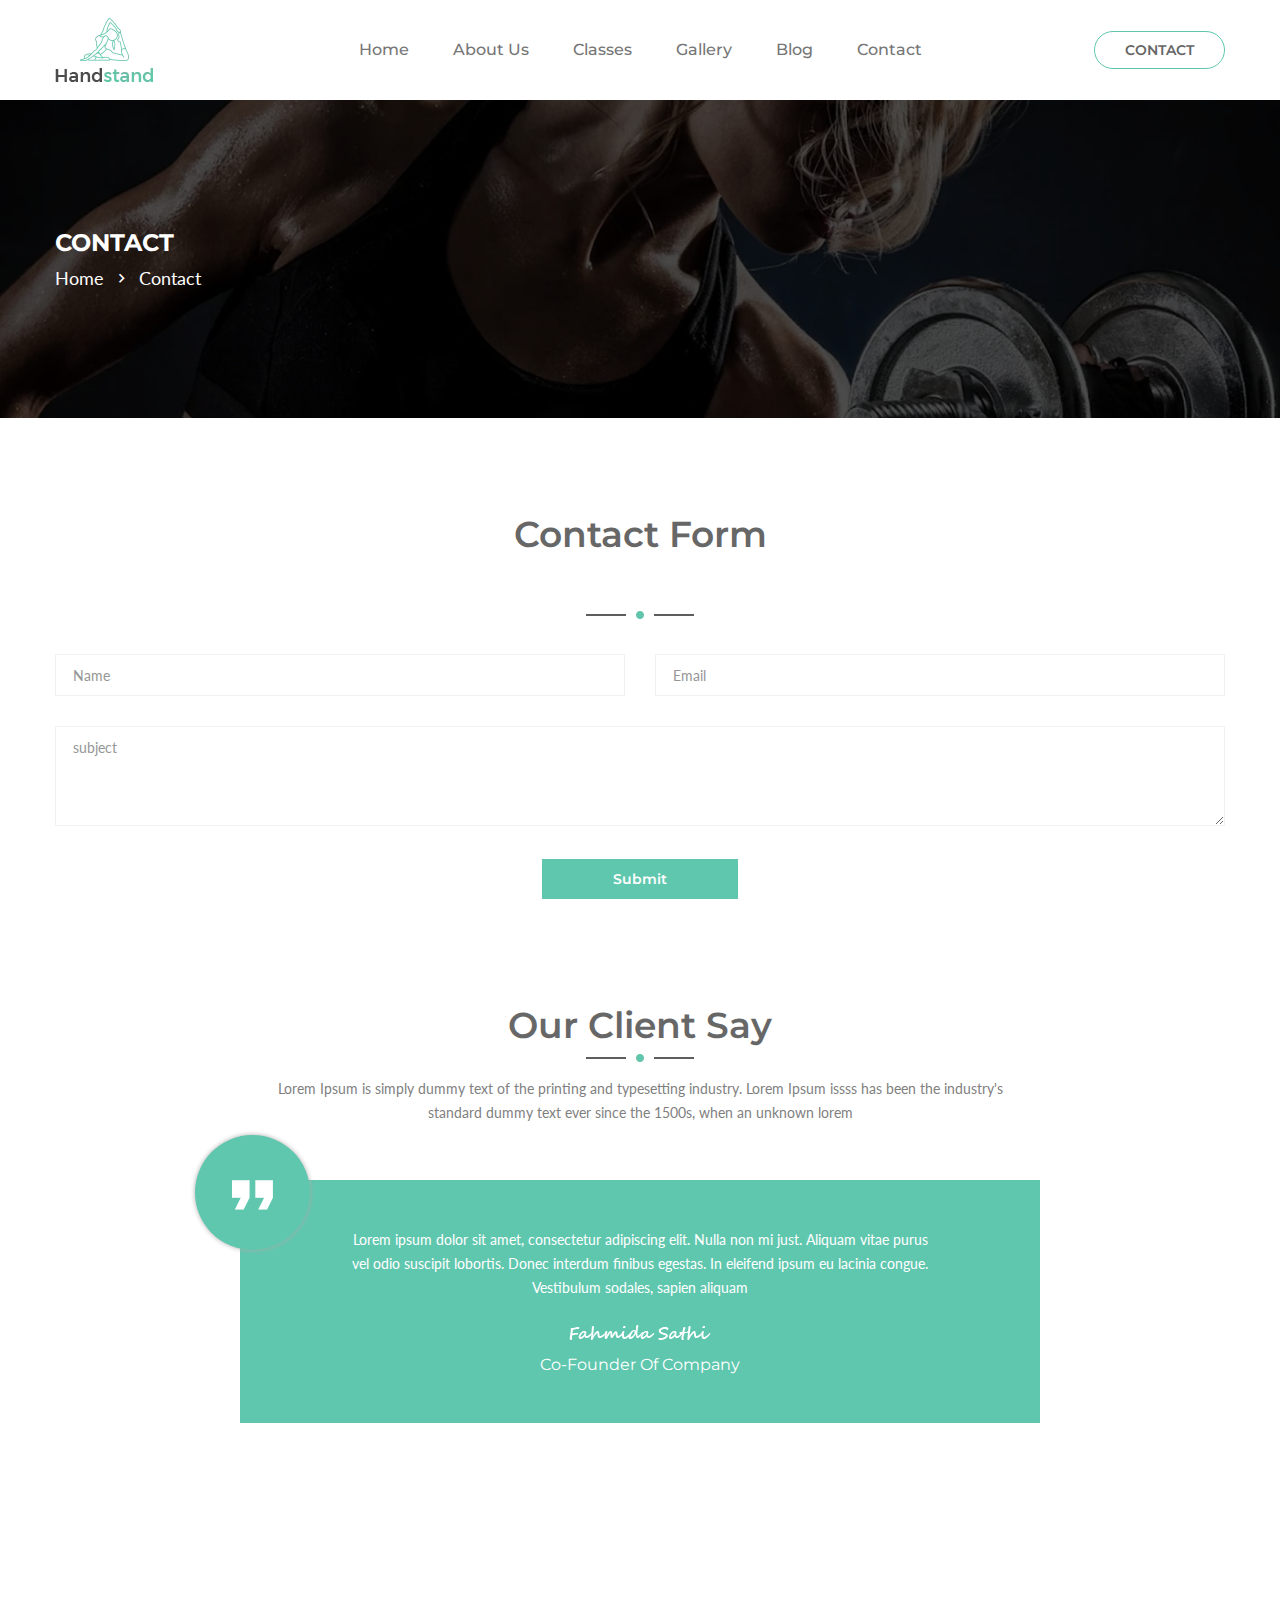
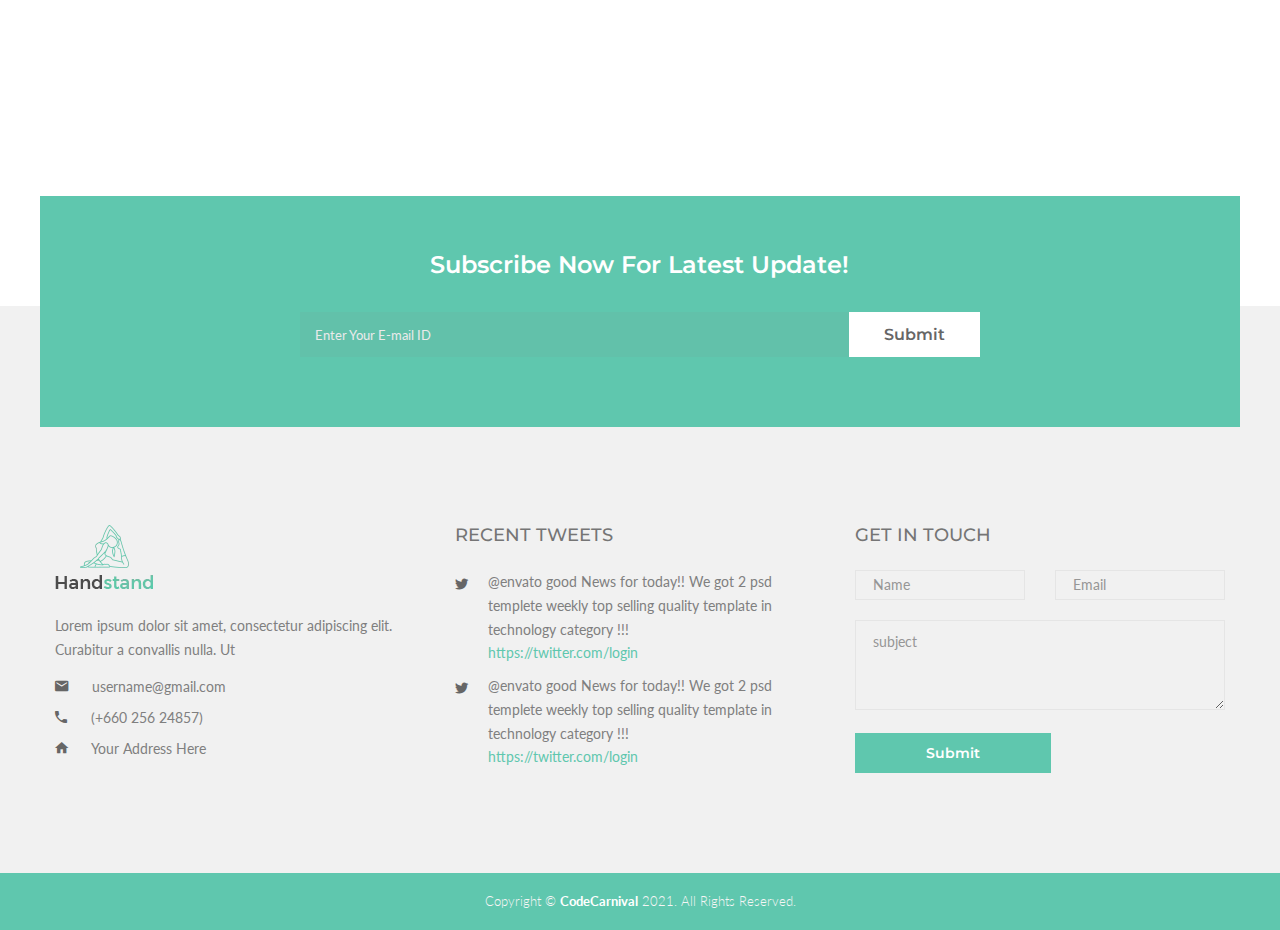
<file: contact.html>
<!doctype html>
<html class="no-js" lang="en">
    
<!-- Mirrored from htmldemo.net/handstand/handstand/contact.html by HTTrack Website Copier/3.x [XR&CO'2014], Tue, 24 May 2022 14:07:18 GMT -->
<head>
        <meta charset="utf-8">
        <meta http-equiv="x-ua-compatible" content="ie=edge">
        <title>Contact || Handstand</title>
        <meta name="description" content="The template is built for Sport Clubs, Health Clubs, Gyms, Fitness Centers, Personal Trainers and other sport">
        <meta name="viewport" content="width=device-width, initial-scale=1">
        
        <!-- Favicon Icon -->
        <link rel="shortcut icon" type="image/x-icon" href="img/favicon.ico">
		
		<!-- All css here -->
        <link rel="stylesheet" href="css/bootstrap.min.css">
        <link rel="stylesheet" href="css/font-awesome.min.css">
        <link rel="stylesheet" href="css/shortcode/shortcodes.css">
        <link rel="stylesheet" href="css/slick.css">
        <link rel="stylesheet" href="style.css">
        <link rel="stylesheet" href="css/responsive.css">
        <script src="js/vendor/modernizr-3.11.2.min.js"></script>
    </head>
    <body>
        <!--[if lt IE 8]>
            <p class="browserupgrade">You are using an <strong>outdated</strong> browser. Please <a href="https://browsehappy.com/">upgrade your browser</a> to improve your experience.</p>
        <![endif]-->
        
        
		<!-- Header Area Start -->
		<header class="top">
			<div class="header-area ptb-18 header-sticky">
				<div class="container">
					<div class="row">
						<div class="col-lg-2">
							<div class="logo">
								<a href="index.html"><img src="img/logo/logo.webp" alt="COFFEE" /></a>
							</div>
						</div>
						<div class="col-lg-8">
                            <div class="content-wrapper">
                                <!-- Main Menu Start -->
                                <div class="main-menu text-center">
                                    <nav>
                                        <ul>
                                            <li><a href="index.html">Home</a></li>
                                            <li><a href="about-us.html">About us</a></li>
                                            <li><a href="class.html">classes</a></li>
                                            <li><a href="gallery.html">gallery</a></li>
                                            <li><a href="blog.html">blog</a></li>
                                            <li><a href="contact.html">Contact</a></li>
                                        </ul>
                                    </nav>
                                </div>
                                <div class="mobile-menu d-block d-lg-none"></div>
                                <!-- Main Menu End -->
                            </div>
						</div>
						<div class="col-lg-2 d-none d-lg-block">
						    <div class="header-contact text-end">
						        <a class="banner-btn" data-text="contact" href="contact.html"><span>contact</span></a>
						    </div>
						</div>
					</div>
				</div>
			</div>
		</header>
		<!-- Header Area End -->
		<!-- Banner Area Start -->
		<section class="banner-area text-start">	
            <div class="container">
                <div class="row">
                    <div class="col-12">
                        <div class="banner-content-wrapper">
                            <div class="banner-content">
                                <h2>contact</h2>
                                <div class="banner-breadcrumb">
                                    <ul>
                                        <li><a href="index.html">home </a> <i class="zmdi zmdi-chevron-right"></i></li>
                                        <li>contact</li>
                                    </ul>
                                </div>
                            </div>  
                        </div> 
                    </div>
                </div>
            </div>
		</section>
		<!-- Banner Area End -->
		<!-- Contact Area Start -->
		<div class="contact-area pt-95">
		    <div class="container">
		        <div class="row">
		            <div class="col-12">
		                <div class="contact-form section-title text-center">
                            <h2 class="pb-5">Contact Form</h2>
                            <form id="contact-form" class="row" action="https://whizthemes.com/mail-php/other/mail.php">
                                <div class="col-md-6">
                                    <input class="mb-30" placeholder="Name" name="con_name" type="text">
                                </div>
                                <div class="col-md-6">
                                    <input class="mb-30" placeholder="Email" name="con_email" type="text">
                                </div>
                                <div class="col-md-12">
                                    <textarea class="mb-30" cols="30" rows="7" name="con_message" placeholder="subject"></textarea>
                                    <button type="submit">submit</button>
                                    <p class="form-message"></p>
                                </div>
                            </form>
                        </div>
		            </div>
		        </div>
		    </div>
		</div>
		<!-- Contact Area End -->
        <!-- Client Area Strat -->
        <section class="client-area pt-95 pb-50">
            <div class="container">
                <div class="row">
                    <div class="col-lg-8 offset-xl-2 offset-lg-2">
                        <div class="section-title text-center">
                            <h2>Our Client Say</h2>
                            <p>Lorem Ipsum is simply dummy text of the printing and typesetting industry. Lorem Ipsum issss has been the industry's standard dummy text ever since the 1500s, when an unknown lorem </p>
                        </div>
                    </div>
                </div>
                <div class="row"> 
                    <div class="col-lg-10 offset-xl-1 offset-lg-1">
                        <div class="row">
                            <div class="testimonial-owl">
                                <div class="col-12">
                                    <div class="single-testimonial">
                                        <i class="zmdi zmdi-quote"></i>
                                        <p>Lorem ipsum dolor sit amet, consectetur adipiscing elit. Nulla non mi just. Aliquam vitae purus vel odio suscipit lobortis. Donec interdum finibus egestas. In eleifend ipsum eu lacinia congue. Vestibulum sodales, sapien aliquam </p>
                                        <img src="img/icon/signature.webp" alt="signature">
                                        <h6>Co-Founder Of Company</h6>
                                    </div>    
                                </div> 
                                <div class="col-12">
                                    <div class="single-testimonial">
                                        <i class="zmdi zmdi-quote"></i>
                                        <p>Lorem ipsum dolor sit amet, consectetur adipiscing elit. Nulla non mi just. Aliquam vitae purus vel odio suscipit lobortis. Donec interdum finibus egestas. In eleifend ipsum eu lacinia congue. Vestibulum sodales, sapien aliquam </p>
                                        <img src="img/icon/signature.webp" alt="signature">
                                        <h6>Co-Founder Of Company</h6>
                                    </div>    
                                </div> 
                                <div class="col-12">
                                    <div class="single-testimonial">
                                        <i class="zmdi zmdi-quote"></i>
                                        <p>Lorem ipsum dolor sit amet, consectetur adipiscing elit. Nulla non mi just. Aliquam vitae purus vel odio suscipit lobortis. Donec interdum finibus egestas. In eleifend ipsum eu lacinia congue. Vestibulum sodales, sapien aliquam </p>
                                        <img src="img/icon/signature.webp" alt="signature">
                                        <h6>Co-Founder Of Company</h6>
                                    </div>    
                                </div> 
                                <div class="col-12">
                                    <div class="single-testimonial">
                                        <i class="zmdi zmdi-quote"></i>
                                        <p>Lorem ipsum dolor sit amet, consectetur adipiscing elit. Nulla non mi just. Aliquam vitae purus vel odio suscipit lobortis. Donec interdum finibus egestas. In eleifend ipsum eu lacinia congue. Vestibulum sodales, sapien aliquam </p>
                                        <img src="img/icon/signature.webp" alt="signature">
                                        <h6>Co-Founder Of Company</h6>
                                    </div>    
                                </div> 
                                <div class="col-12">
                                    <div class="single-testimonial">
                                        <i class="zmdi zmdi-quote"></i>
                                        <p>Lorem ipsum dolor sit amet, consectetur adipiscing elit. Nulla non mi just. Aliquam vitae purus vel odio suscipit lobortis. Donec interdum finibus egestas. In eleifend ipsum eu lacinia congue. Vestibulum sodales, sapien aliquam </p>
                                        <img src="img/icon/signature.webp" alt="signature">
                                        <h6>Co-Founder Of Company</h6>
                                    </div>    
                                </div>  
                            </div> 
                        </div>   
                    </div>
                </div>
            </div>
        </section>
        <!-- Client Area End -->
        <!-- Start of Map Area -->
        <div class="map-area">
            <!-- google-map-area start -->
            <div class="google-map-area">
                <!--  Map Section -->
                <div id="contacts" class="map-area">
                    <iframe class="contact-map-size"
                        src="https://www.google.com/maps/embed?pb=!1m18!1m12!1m3!1d193595.15830869428!2d-74.119763973046!3d40.69766374874431!2m3!1f0!2f0!3f0!3m2!1i1024!2i768!4f13.1!3m3!1m2!1s0x89c24fa5d33f083b%3A0xc80b8f06e177fe62!2sNew%20York%2C%20NY%2C%20USA!5e0!3m2!1sen!2sbd!4v1613802584124!5m2!1sen!2sbd"
                        allowfullscreen="" loading="lazy">
                    </iframe>
                </div>
            </div>
        </div>
        <!-- End of Map Area -->
        <!-- Newsletter Area Start -->
        <section class="newsletter-area bg-gray">
            <div class="container">
                <div class="row">
                    <div class="newsletter-wrapper fix">
                        <div class="col-lg-10 offset-lg-1">
                            <div class="newsletter-content section-title text-center">
                                <h2>subscribe now for latest update!</h2> 
                                <div class="newsletter-form">
                                    <form action="#" id="mc-form" class="mc-form fix">
                                        <input id="mc-email" type="email" name="email" placeholder="Enter Your E-mail ID">
                                        <button id="mc-submit" type="submit" class="default-btn" data-text="submit"><span>submit</span></button> 
                                    </form>
                                    <!-- mailchimp-alerts Start -->
                                    <div class="mailchimp-alerts">
                                        <div class="mailchimp-submitting"></div><!-- mailchimp-submitting end -->
                                        <div class="mailchimp-success"></div><!-- mailchimp-success end -->
                                        <div class="mailchimp-error"></div><!-- mailchimp-error end -->
                                    </div>
                                    <!-- mailchimp-alerts end -->
                                </div>
                            </div>
                        </div>
                    </div>    
                </div>
            </div>
        </section>
        <!-- Newsletter Area End -->
        <!-- Footer Area Start -->
        <footer class="footer-area bg-gray">
            <div class="footer-widget-area bg-3 pt-98 pb-90 fix">
                <div class="container">
                    <div class="row">  
                        <div class="col-lg-4 col-md-6">
                            <div class="single-footer-widget">
                                <a href="index.html"><img src="img/logo/logo.webp" alt="handstand"></a>
                                <p>Lorem ipsum dolor sit amet, consectetur adipiscing elit. Curabitur a convallis nulla. Ut </p>
                                <ul>
                                    <li><i class="zmdi zmdi-email"></i> username@gmail.com</li>
                                    <li><i class="zmdi zmdi-phone"></i> (+660 256 24857)</li>
                                    <li><i class="zmdi zmdi-home"></i> Your Address Here</li>
                                </ul>
                            </div>
                        </div>
                        <div class="col-lg-4 col-md-6">
                            <div class="single-footer-widget">
                                <h3>Recent Tweets</h3>
                                <div class="single-twitt mb-10">
                                    <div class="twitt-icon">
                                        <i class="zmdi zmdi-twitter"></i>
                                    </div>
                                    <div class="twitt-content">
                                        <p>@envato good News for today!! We got  2 psd templete weekly top selling quality template in technology category !!!</p>
                                   <a href="https://twitter.com/login/">https://twitter.com/login</a>
                                    </div>
                                </div>
                                <div class="single-twitt">
                                    <div class="twitt-icon">
                                        <i class="zmdi zmdi-twitter"></i>
                                    </div>
                                    <div class="twitt-content">
                                        <p>@envato good News for today!! We got  2 psd templete weekly top selling quality template in technology category !!!</p>
                                   <a href="https://twitter.com/login/">https://twitter.com/login</a>
                                    </div>
                                </div>
                            </div>
                        </div>
                        <div class="col-lg-4 col-md-6">
                            <div class="single-footer-widget">
                                <h3>get in touch</h3>
                                <form id="subscribe-form" action="https://whizthemes.com/mail-php/other/mail.php">
                                    <div class="row">
                                        <div class="col-sm-6">
                                            <input type="text" placeholder="Name" name="con_name">
                                        </div>
                                        <div class="col-sm-6">
                                            <input type="text" placeholder="Email" name="con_email">
                                        </div>
                                        <div class="col-sm-12">
                                            <textarea cols="30" rows="7" name="con_message" placeholder="subject"></textarea>
                                            <button type="submit">submit</button>
                                            <p class="subscribe-message"></p>
                                        </div>
                                    </div>
                                </form>
                            </div>    
                        </div>
                    </div>
                </div>
            </div>
            <div class="footer-text-area fix bg-coffee ptb-18">
                <div class="container">
                    <div class="row">
                        <div class="col-12">
                            <div class="footer-text text-center">
                                <span>Copyright &copy; <a href="https://themeforest.net/user/codecarnival/portfolio">CodeCarnival</a> 2021. All Rights Reserved.</span>
                            </div>
                        </div>
                    </div>
                </div>
            </div>
        </footer>
        <!-- Footer Area End -->
       
		<!-- All js here -->
        <script src="js/vendor/jquery-3.6.0.min.js"></script>
        <script src="js/vendor/jquery-migrate-3.3.2.min.js"></script>
        <script src="js/bootstrap.bundle.min.js"></script>
        <script src="js/owl.carousel.min.js"></script>
        <script src="js/jquery.meanmenu.js"></script>
        <script src="js/ajax-mail.js"></script>
        <script src="js/jquery.ajaxchimp.min.js"></script>   		
        <script src="js/slick.min.js"></script>    
        <script src="js/imagesloaded.pkgd.min.js"></script>
        <script src="js/isotope.pkgd.min.js"></script>  
        <script src="js/jquery.magnific-popup.js"></script>  
        <script src="js/plugins.js"></script>
        <script src="js/main.js"></script>
    </body>

<!-- Mirrored from htmldemo.net/handstand/handstand/contact.html by HTTrack Website Copier/3.x [XR&CO'2014], Tue, 24 May 2022 14:07:18 GMT -->
</html>
</file>
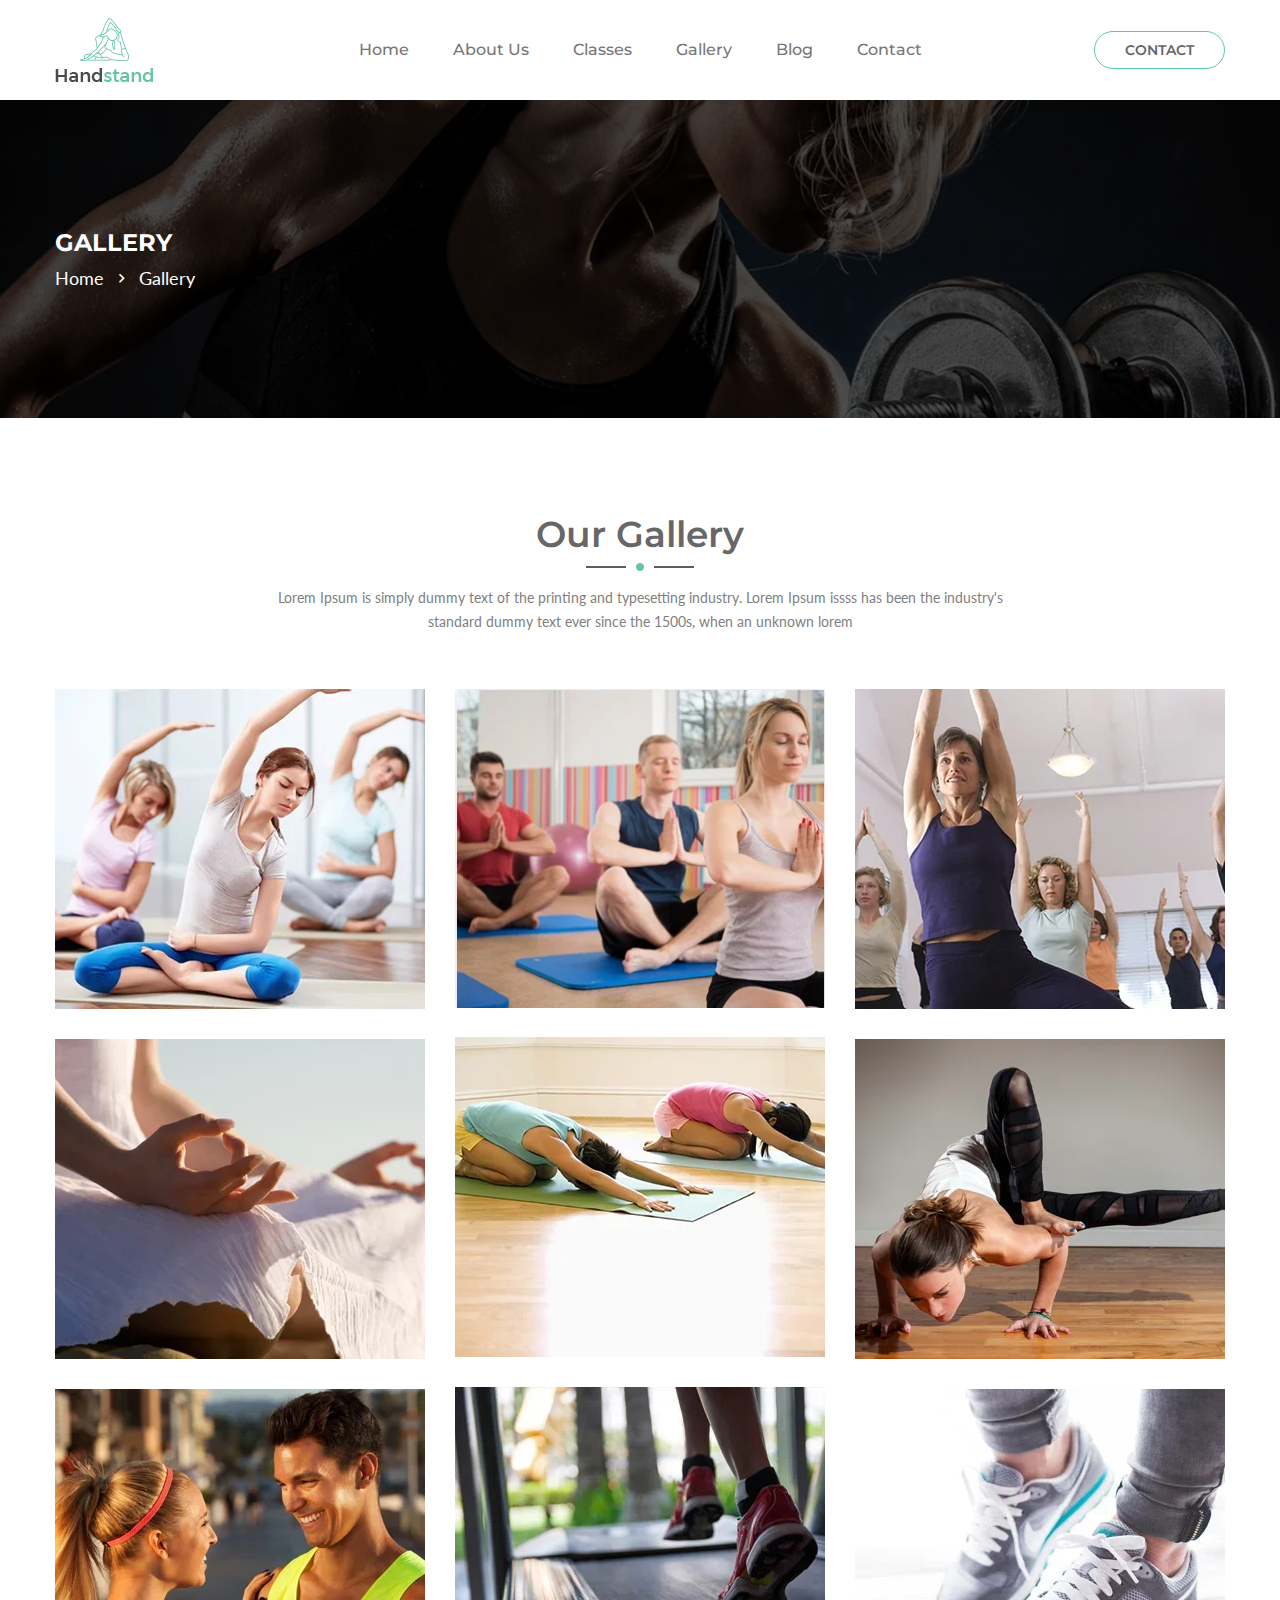
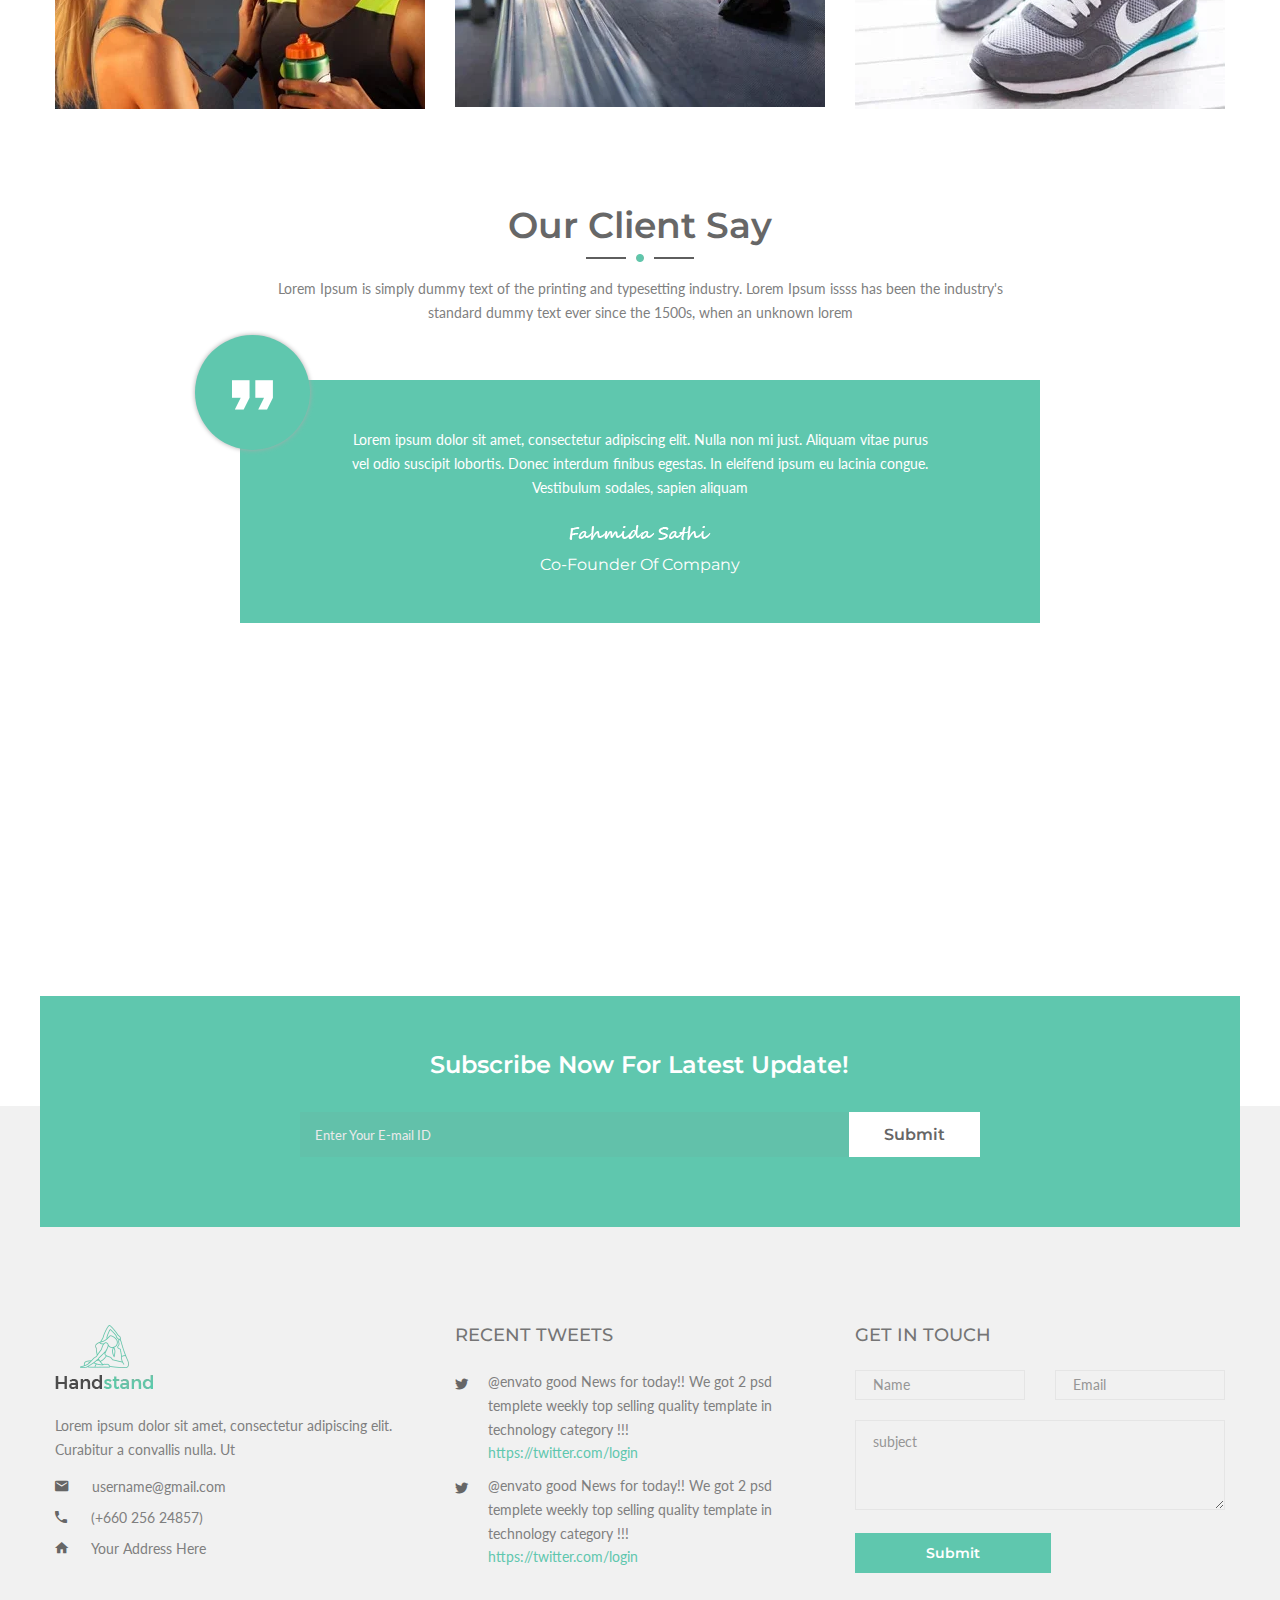
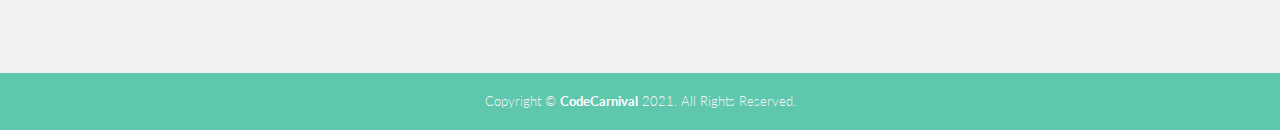
<file: gallery.html>
<!doctype html>
<html class="no-js" lang="en">
    
<!-- Mirrored from htmldemo.net/handstand/handstand/gallery.html by HTTrack Website Copier/3.x [XR&CO'2014], Tue, 24 May 2022 14:07:17 GMT -->
<head>
        <meta charset="utf-8">
        <meta http-equiv="x-ua-compatible" content="ie=edge">
        <title>Gallery || Handstand</title>
        <meta name="description" content="The template is built for Sport Clubs, Health Clubs, Gyms, Fitness Centers, Personal Trainers and other sport">
        <meta name="viewport" content="width=device-width, initial-scale=1">
        
        <!-- Favicon Icon -->
        <link rel="shortcut icon" type="image/x-icon" href="img/favicon.ico">
		
		<!-- All css here -->
        <link rel="stylesheet" href="css/bootstrap.min.css">
        <link rel="stylesheet" href="css/font-awesome.min.css">
        <link rel="stylesheet" href="css/shortcode/shortcodes.css">
        <link rel="stylesheet" href="css/slick.css">
        <link rel="stylesheet" href="style.css">
        <link rel="stylesheet" href="css/responsive.css">
        <script src="js/vendor/modernizr-3.11.2.min.js"></script>
    </head>
    <body>
        <!--[if lt IE 8]>
            <p class="browserupgrade">You are using an <strong>outdated</strong> browser. Please <a href="https://browsehappy.com/">upgrade your browser</a> to improve your experience.</p>
        <![endif]-->
        
        
		<!-- Header Area Start -->
		<header class="top">
			<div class="header-area ptb-18 header-sticky">
				<div class="container">
					<div class="row">
						<div class="col-lg-2">
							<div class="logo">
								<a href="index.html"><img src="img/logo/logo.webp" alt="COFFEE" /></a>
							</div>
						</div>
						<div class="col-lg-8">
                            <div class="content-wrapper">
                                <!-- Main Menu Start -->
                                <div class="main-menu text-center">
                                    <nav>
                                        <ul>
                                            <li><a href="index.html">Home</a></li>
                                            <li><a href="about-us.html">About us</a></li>
                                            <li><a href="class.html">classes</a></li>
                                            <li><a href="gallery.html">gallery</a></li>
                                            <li><a href="blog.html">blog</a></li>
                                            <li><a href="contact.html">Contact</a></li>
                                        </ul>
                                    </nav>
                                </div>
                                <div class="mobile-menu d-block d-lg-none"></div>
                                <!-- Main Menu End -->
                            </div>
						</div>
						<div class="col-lg-2 d-none d-lg-block">
						    <div class="header-contact text-end">
						        <a class="banner-btn" data-text="contact" href="contact.html"><span>contact</span></a>
						    </div>
						</div>
					</div>
				</div>
			</div>
		</header>
		<!-- Header Area End -->
		<!-- Banner Area Start -->
		<section class="banner-area text-start">
            <div class="container">
                <div class="row">
                    <div class="col-12">
                        <div class="banner-content-wrapper">
                            <div class="banner-content">
                                <h2>gallery</h2>
                                <div class="banner-breadcrumb">
                                    <ul>
                                        <li><a href="index.html">home </a> <i class="zmdi zmdi-chevron-right"></i></li>
                                        <li>gallery</li>
                                    </ul>
                                </div>
                            </div>  
                        </div> 
                    </div>
                </div>
            </div>
		</section>
		<!-- Banner Area End -->
        <!-- Gallery Area Start -->
        <section class="gallery-area pt-95">
            <div class="container">
                <div class="row">
                    <div class="col-lg-8 offset-lg-2">
                        <div class="test-content">
                            <div class="section-title text-center">
                                <h2>our gallery</h2>
                                <p>Lorem Ipsum is simply dummy text of the printing and typesetting industry. Lorem Ipsum issss has been the industry's standard dummy text ever since the 1500s, when an unknown lorem </p>
                            </div>
                        </div>
                    </div>
                </div>
                <div class="grid row" style="position: relative; height: 390px;">
                    <div class="col-md-4 grid-item cat1 cat3" style="position: absolute; left: 0%; top: 0px;">
                        <div class="portfolio-img single-img">
                            <img src="img/portfolio/gal.webp" alt="project">
                            <div class="gallery-icon">
                                <a class="image-popup" href="img/portfolio/gal.webp">
                                    <i class="zmdi zmdi-zoom-in"></i>
                                </a>
                            </div>
                        </div>
                    </div>
                    <div class="col-md-4 grid-item cat2 cat4" style="position: absolute; left: 25%; top: 0px;">
                        <div class="portfolio-img single-img">
                            <img src="img/portfolio/gal2.webp" alt="project">
                            <div class="gallery-icon">
                                <a class="image-popup" href="img/portfolio/gal2.webp">
                                    <i class="zmdi zmdi-zoom-in"></i>
                                </a>
                            </div>
                        </div>
                    </div>
                    <div class="col-md-4 grid-item cat1 cat4" style="position: absolute; left: 50%; top: 0px;">
                        <div class="portfolio-img single-img">
                            <img src="img/portfolio/gal3.webp" alt="project">
                            <div class="gallery-icon">
                                <a class="image-popup" href="img/portfolio/gal3.webp">
                                    <i class="zmdi zmdi-zoom-in"></i>
                                </a>
                            </div>
                        </div>
                    </div>
                    <div class="col-md-4 grid-item cat2" style="position: absolute; left: 75%; top: 0px;">
                        <div class="portfolio-img single-img">
                            <img src="img/portfolio/gal4.webp" alt="project">
                            <div class="gallery-icon">
                                <a class="image-popup" href="img/portfolio/gal4.webp">
                                    <i class="zmdi zmdi-zoom-in"></i>
                                </a>
                            </div>
                        </div>
                    </div>
                    <div class="col-md-4 grid-item cat2 cat3" style="position: absolute; left: 25%; top: 210px;">
                        <div class="portfolio-img single-img">
                            <img src="img/portfolio/gal5.webp" alt="project">
                           <div class="gallery-icon">
                                <a class="image-popup" href="img/portfolio/gal5.webp">
                                    <i class="zmdi zmdi-zoom-in"></i>
                                </a>
                            </div>
                        </div>
                    </div>
                    <div class="col-md-4 grid-item cat1 cat3" style="position: absolute; left: 50%; top: 210px;">
                        <div class="portfolio-img single-img">
                            <img src="img/portfolio/gal6.webp" alt="project">
                            <div class="gallery-icon">
                                <a class="image-popup" href="img/portfolio/gal6.webp">
                                    <i class="zmdi zmdi-zoom-in"></i>
                                </a>
                            </div>
                        </div>
                    </div>
                    <div class="col-md-4 grid-item cat1 cat3" style="position: absolute; left: 50%; top: 210px;">
                        <div class="portfolio-img single-img">
                            <img src="img/portfolio/gal7.webp" alt="project">
                            <div class="gallery-icon">
                                <a class="image-popup" href="img/portfolio/gal7.webp">
                                    <i class="zmdi zmdi-zoom-in"></i>
                                </a>
                            </div>
                        </div>
                    </div>
                    <div class="col-md-4 grid-item cat1 cat3" style="position: absolute; left: 50%; top: 210px;">
                        <div class="portfolio-img single-img">
                            <img src="img/portfolio/gal8.webp" alt="project">
                            <div class="gallery-icon">
                                <a class="image-popup" href="img/portfolio/gal8.webp">
                                    <i class="zmdi zmdi-zoom-in"></i>
                                </a>
                            </div>
                        </div>
                    </div>
                    <div class="col-md-4 grid-item cat1 cat3" style="position: absolute; left: 50%; top: 210px;">
                        <div class="portfolio-img single-img">
                            <img src="img/portfolio/gal9.webp" alt="project">
                            <div class="gallery-icon">
                                <a class="image-popup" href="img/portfolio/gal9.webp">
                                    <i class="zmdi zmdi-zoom-in"></i>
                                </a>
                            </div>
                        </div>
                    </div>
                </div>
            </div>
        </section>    
        <!-- Gallery Area End -->
        <!-- Client Area Strat -->
        <section class="client-area pt-95 pb-50">
            <div class="container">
                <div class="row">
                    <div class="col-lg-8 offset-xl-2 offset-lg-2">
                        <div class="section-title text-center">
                            <h2>Our Client Say</h2>
                            <p>Lorem Ipsum is simply dummy text of the printing and typesetting industry. Lorem Ipsum issss has been the industry's standard dummy text ever since the 1500s, when an unknown lorem </p>
                        </div>
                    </div>
                </div>
                <div class="row"> 
                    <div class="col-lg-10 offset-xl-1 offset-lg-1">
                        <div class="row">
                            <div class="testimonial-owl">
                                <div class="col-12">
                                    <div class="single-testimonial">
                                        <i class="zmdi zmdi-quote"></i>
                                        <p>Lorem ipsum dolor sit amet, consectetur adipiscing elit. Nulla non mi just. Aliquam vitae purus vel odio suscipit lobortis. Donec interdum finibus egestas. In eleifend ipsum eu lacinia congue. Vestibulum sodales, sapien aliquam </p>
                                        <img src="img/icon/signature.webp" alt="signature">
                                        <h6>Co-Founder Of Company</h6>
                                    </div>    
                                </div> 
                                <div class="col-12">
                                    <div class="single-testimonial">
                                        <i class="zmdi zmdi-quote"></i>
                                        <p>Lorem ipsum dolor sit amet, consectetur adipiscing elit. Nulla non mi just. Aliquam vitae purus vel odio suscipit lobortis. Donec interdum finibus egestas. In eleifend ipsum eu lacinia congue. Vestibulum sodales, sapien aliquam </p>
                                        <img src="img/icon/signature.webp" alt="signature">
                                        <h6>Co-Founder Of Company</h6>
                                    </div>    
                                </div> 
                                <div class="col-12">
                                    <div class="single-testimonial">
                                        <i class="zmdi zmdi-quote"></i>
                                        <p>Lorem ipsum dolor sit amet, consectetur adipiscing elit. Nulla non mi just. Aliquam vitae purus vel odio suscipit lobortis. Donec interdum finibus egestas. In eleifend ipsum eu lacinia congue. Vestibulum sodales, sapien aliquam </p>
                                        <img src="img/icon/signature.webp" alt="signature">
                                        <h6>Co-Founder Of Company</h6>
                                    </div>    
                                </div> 
                                <div class="col-12">
                                    <div class="single-testimonial">
                                        <i class="zmdi zmdi-quote"></i>
                                        <p>Lorem ipsum dolor sit amet, consectetur adipiscing elit. Nulla non mi just. Aliquam vitae purus vel odio suscipit lobortis. Donec interdum finibus egestas. In eleifend ipsum eu lacinia congue. Vestibulum sodales, sapien aliquam </p>
                                        <img src="img/icon/signature.webp" alt="signature">
                                        <h6>Co-Founder Of Company</h6>
                                    </div>    
                                </div> 
                                <div class="col-12">
                                    <div class="single-testimonial">
                                        <i class="zmdi zmdi-quote"></i>
                                        <p>Lorem ipsum dolor sit amet, consectetur adipiscing elit. Nulla non mi just. Aliquam vitae purus vel odio suscipit lobortis. Donec interdum finibus egestas. In eleifend ipsum eu lacinia congue. Vestibulum sodales, sapien aliquam </p>
                                        <img src="img/icon/signature.webp" alt="signature">
                                        <h6>Co-Founder Of Company</h6>
                                    </div>    
                                </div>  
                            </div> 
                        </div>   
                    </div>
                </div>
            </div>
        </section>
        <!-- Client Area End -->
        <!-- Start of Map Area -->
        <div class="map-area">
            <!-- google-map-area start -->
            <div class="google-map-area">
                <!--  Map Section -->
                <div id="contacts" class="map-area">
                    <iframe class="contact-map-size"
                        src="https://www.google.com/maps/embed?pb=!1m18!1m12!1m3!1d193595.15830869428!2d-74.119763973046!3d40.69766374874431!2m3!1f0!2f0!3f0!3m2!1i1024!2i768!4f13.1!3m3!1m2!1s0x89c24fa5d33f083b%3A0xc80b8f06e177fe62!2sNew%20York%2C%20NY%2C%20USA!5e0!3m2!1sen!2sbd!4v1613802584124!5m2!1sen!2sbd"
                        allowfullscreen="" loading="lazy">
                    </iframe>
                </div>
            </div>
        </div>
        <!-- End of Map Area -->
        <!-- Newsletter Area Start -->
        <section class="newsletter-area bg-gray">
            <div class="container">
                <div class="row">
                    <div class="newsletter-wrapper fix">
                        <div class="col-lg-10 offset-lg-1">
                            <div class="newsletter-content section-title text-center">
                                <h2>subscribe now for latest update!</h2> 
                                <div class="newsletter-form">
                                    <form action="#" id="mc-form" class="mc-form fix">
                                        <input id="mc-email" type="email" name="email" placeholder="Enter Your E-mail ID">
                                        <button id="mc-submit" type="submit" class="default-btn" data-text="submit"><span>submit</span></button> 
                                    </form>
                                    <!-- mailchimp-alerts Start -->
                                    <div class="mailchimp-alerts">
                                        <div class="mailchimp-submitting"></div><!-- mailchimp-submitting end -->
                                        <div class="mailchimp-success"></div><!-- mailchimp-success end -->
                                        <div class="mailchimp-error"></div><!-- mailchimp-error end -->
                                    </div>
                                    <!-- mailchimp-alerts end -->
                                </div>
                            </div>
                        </div>
                    </div>    
                </div>
            </div>
        </section>
        <!-- Newsletter Area End -->
        <!-- Footer Area Start -->
        <footer class="footer-area bg-gray">
            <div class="footer-widget-area bg-3 pt-98 pb-90 fix">
                <div class="container">
                    <div class="row">  
                        <div class="col-lg-4 col-md-6">
                            <div class="single-footer-widget">
                                <a href="index.html"><img src="img/logo/logo.webp" alt="handstand"></a>
                                <p>Lorem ipsum dolor sit amet, consectetur adipiscing elit. Curabitur a convallis nulla. Ut </p>
                                <ul>
                                    <li><i class="zmdi zmdi-email"></i> username@gmail.com</li>
                                    <li><i class="zmdi zmdi-phone"></i> (+660 256 24857)</li>
                                    <li><i class="zmdi zmdi-home"></i> Your Address Here</li>
                                </ul>
                            </div>
                        </div>
                        <div class="col-lg-4 col-md-6">
                            <div class="single-footer-widget">
                                <h3>Recent Tweets</h3>
                                <div class="single-twitt mb-10">
                                    <div class="twitt-icon">
                                        <i class="zmdi zmdi-twitter"></i>
                                    </div>
                                    <div class="twitt-content">
                                        <p>@envato good News for today!! We got  2 psd templete weekly top selling quality template in technology category !!!</p>
                                   <a href="https://twitter.com/login/">https://twitter.com/login</a>
                                    </div>
                                </div>
                                <div class="single-twitt">
                                    <div class="twitt-icon">
                                        <i class="zmdi zmdi-twitter"></i>
                                    </div>
                                    <div class="twitt-content">
                                        <p>@envato good News for today!! We got  2 psd templete weekly top selling quality template in technology category !!!</p>
                                   <a href="https://twitter.com/login/">https://twitter.com/login</a>
                                    </div>
                                </div>
                            </div>
                        </div>
                        <div class="col-lg-4 col-md-6">
                            <div class="single-footer-widget">
                                <h3>get in touch</h3>
                                <form id="subscribe-form" action="https://whizthemes.com/mail-php/other/mail.php">
                                    <div class="row">
                                        <div class="col-sm-6">
                                            <input type="text" placeholder="Name" name="con_name">
                                        </div>
                                        <div class="col-sm-6">
                                            <input type="text" placeholder="Email" name="con_email">
                                        </div>
                                        <div class="col-sm-12">
                                            <textarea cols="30" rows="7" name="con_message" placeholder="subject"></textarea>
                                            <button type="submit">submit</button>
                                            <p class="subscribe-message"></p>
                                        </div>
                                    </div>
                                </form>
                            </div>    
                        </div>
                    </div>
                </div>
            </div>
            <div class="footer-text-area fix bg-coffee ptb-18">
                <div class="container">
                    <div class="row">
                        <div class="col-12">
                            <div class="footer-text text-center">
                                <span>Copyright &copy; <a href="https://themeforest.net/user/codecarnival/portfolio">CodeCarnival</a> 2021. All Rights Reserved.</span>
                            </div>
                        </div>
                    </div>
                </div>
            </div>
        </footer>
        <!-- Footer Area End -->
       
		<!-- All js here -->
        <script src="js/vendor/jquery-3.6.0.min.js"></script>
        <script src="js/vendor/jquery-migrate-3.3.2.min.js"></script>
        <script src="js/bootstrap.bundle.min.js"></script>
        <script src="js/owl.carousel.min.js"></script>
        <script src="js/jquery.meanmenu.js"></script>
        <script src="js/ajax-mail.js"></script>
        <script src="js/jquery.ajaxchimp.min.js"></script>   		
        <script src="js/slick.min.js"></script>    
        <script src="js/imagesloaded.pkgd.min.js"></script>
        <script src="js/isotope.pkgd.min.js"></script>  
        <script src="js/jquery.magnific-popup.js"></script>  
        <script src="js/plugins.js"></script>
        <script src="js/main.js"></script>
    </body>

<!-- Mirrored from htmldemo.net/handstand/handstand/gallery.html by HTTrack Website Copier/3.x [XR&CO'2014], Tue, 24 May 2022 14:07:18 GMT -->
</html>
</file>
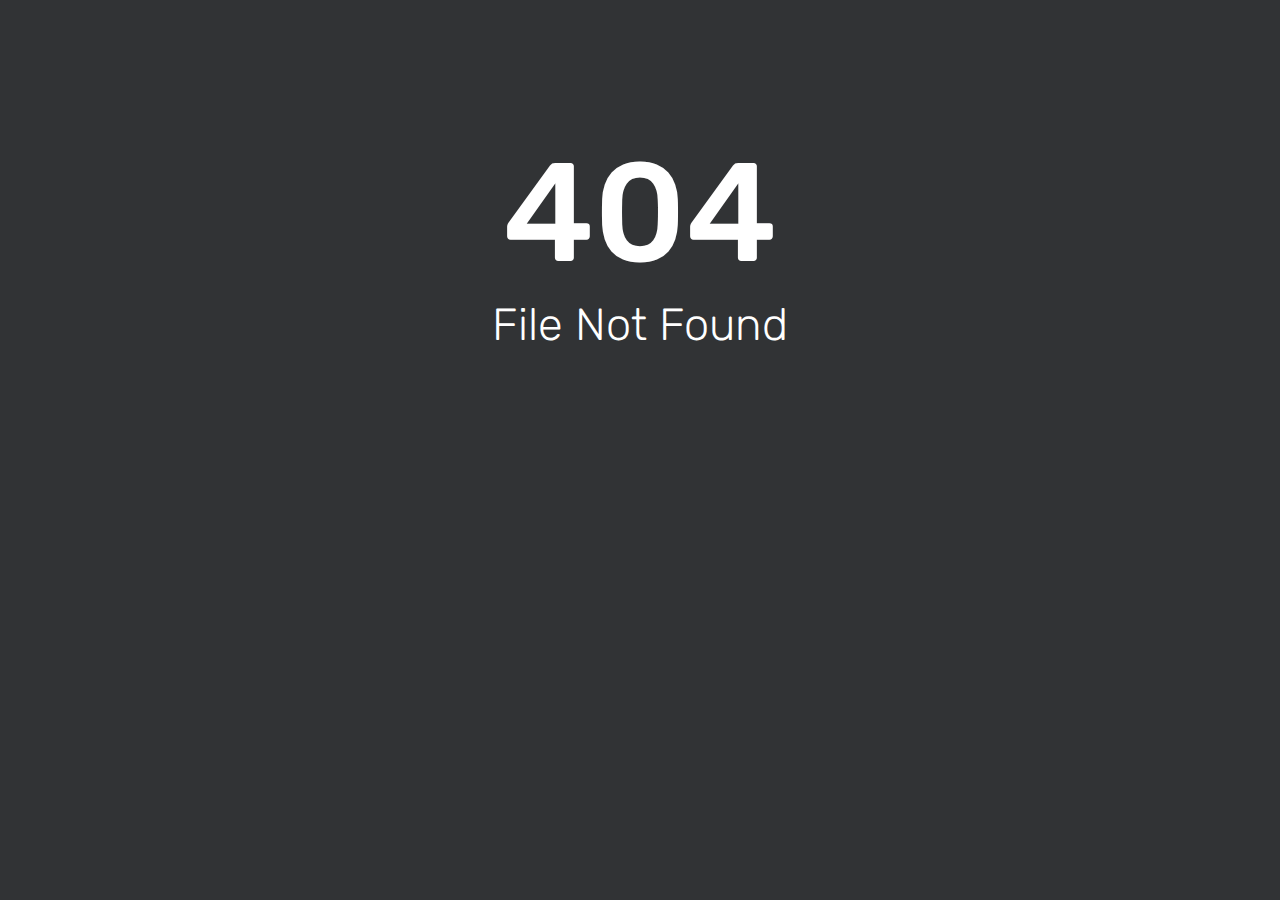
<file: css/owl.video.play.html>
<html><head><title>404 - File Not Found</title><link href='//fonts.bunny.net/css?family=Rubik:300,400,500' rel='stylesheet' type='text/css'><style>html, body { width: 100%; margin: 0; padding: 0; text-align: center; font-family: 'Rubik'; background-repeat: no-repeat; background-position: bottom center; background-size: cover; color: white; height: 100%; background-color: #313335; } h1 {margin-bottom: 0px;font-weight: bold;font-size: 140px;font-weight: 500;padding-top: 130px;margin-bottom: -35px;}h2 {font-size: 45px;color: white; font-weight: 200;}</style></head><body><div id='content'><h1 style='margin-bottom: -35px;'>404</h1><h2>File Not Found</h2></div></body></html>
</file>
<file: css/shortcode/shortcodes.css>
/*

Template Name: Handstand - Gym & Fitness HTMP Template
Template URI: https://devitems.com/html/coffee-preview/
Description: This is html5 template
Author: HasTech
Author URI: https://devitems.com/
Version: 1.0
Note: This is Short code style file. All Short code related style included in this file. 

*/

@import url("default.css");
@import url("../meanmenu.css");
@import url("../material-design-iconic-font.css");
@import url("../material-design-iconic-font.min.css");
@import url("../animate.min.css");
@import url("../owl.carousel.css");
@import url("../magnific-popup.css");
@import url("header.css");
@import url("slider.css");
@import url("footer.css");
</file>
<file: style.css>
/*-----------------------------------------------------------------------------------

    Template Name: Handstand - Gym & Fitness HTMP Template
    Template URI: https://devitems.com/html/coffee-preview/
    Description: This is html5 template
    Author: HasTech
    Author URI: https://devitems.com/
    Version: 1.0

-----------------------------------------------------------------------------------
    
    CSS INDEX
    ===================
	
    1. About Area
    2. Class Area
    3. Schedule Area
    4. Trainer Area
    5. Gallery Area
    6. Event Area
    7. Blog Area
    8. Pricing Area
    9. Newsletter Area
    10. Testimonial Area
    11. Map Area
    12. Newsletter Area

-----------------------------------------------------------------------------------*/

/*----------------------------------------*/
/*  1. About Area
/*----------------------------------------*/
/*.game-bg{position: relative; background: #fff; box-shadow: 0 0 4px 4px #ECECEC; height: 345px}*/
.about-video{
    position: relative; 
    text-align: center; 
    display: inline-block;
    box-shadow: 0 0 4px 4px #ECECEC;
}
.game:after{
    position: absolute; 
    left: 0;
    top: 0;
    background: rgba(0, 0, 0, 0.5);
    width: 100%;
    height: 100%;
    content: "";
}
.game {
  position: relative;
  z-index: 2;
  margin: 10px;
}
.about-content > h2{margin-top: 28px}
.about-content > h2, .section-title h2 {
    color: #676767;
    font-size: 36px;
    text-transform: capitalize;
    font-family: 'Montserrat', sans-serif;
    font-weight: 600;
    margin-bottom: 13px;
}
.about-content p{margin-bottom: 35px}
.about-content p.m-0{margin-bottom: 0px}
.video-icon a {
  left: 0;
  margin-top: -30px;
  position: absolute;
  right: 0;
  text-align: center;
  top: 50%;
  z-index: 9;
}
.video-icon a i{
    color :#fff;
    font-size: 60px;
}
/*----------------------------------------*/
/*  2. Class Area
/*----------------------------------------*/
.single-img, .portfolio-img{
    position: relative;
    display: inline-table;
    height: 100%;
}
.single-img:after, .portfolio-img:after{
    position: absolute;
    left: 0;
    top: 0;
    width: 100%;
    height: 100%;
    content: "";
    opacity: 0;
    transform: scaleY(0);
    background: rgba(95, 199, 174, 0.7);
    -webkit-transition: all 0.5s ease 0s;
    -o-transition: all 0.5s ease 0s;
    transition: all 0.5s ease 0s;
}
.single-class:hover .single-img:after, .single-class:hover .gallery-icon, .grid-item:hover .portfolio-img:after, .grid-item:hover .gallery-icon, .single-blog:hover .gallery-icon{
    opacity: 1;
    transform: scaleY(1);
}
.gallery-icon {
  bottom: 0;
  height: 40px;
  left: 0;
  margin: auto;
  position: absolute;
  right: 0;
  text-align: center;
  top: 0;
    opacity: 0;
    z-index: 9;
  transform: scaleY(0);
    -webkit-transition: all 0.5s ease 0s;
    -o-transition: all 0.5s ease 0s;
    transition: all 0.5s ease 0s;
}
.single-img i{
    color :#fff;
    font-size: 35px;
    z-index: 99;
    position: absolute;
    text-align: center;
    left: 0;
    right: 0;
    top: 0;
    bottom: 0;
    display: table-cell;
    vertical-align: middle;
    background: transparent;
    height: 40px;
    width: 40px;
    border-radius: 50%;
    margin: auto;
    line-height: 42px;
    -webkit-transition: all 0.5s ease 0s;
    -o-transition: all 0.5s ease 0s;
    transition: all 0.5s ease 0s;
}
.single-img i:hover{
    color: #91C7AE;
    background: #fff;
    transform: scale(1);
}
.single-content{
    background: #fff;
}
.single-content h3{
    font-size: 18px;
    text-transform: capitalize;
    font-family: 'Montserrat', sans-serif;
    font-weight: 500;
    padding: 20px 40px;
    border-bottom: 1px solid #F1F1F1;
}
.single-content h3 a{
    color: #757575;
    -webkit-transition: all 0.5s ease 0s;
    -o-transition: all 0.5s ease 0s;
    transition: all 0.5s ease 0s;
}
.single-content h3:hover a{
    color: #5FC7AE;
}
.single-content ul{
    margin: 0;
    padding: 20px 0 20px 40px;
    list-style: none;
}
.single-content ul li{
    display: inline-block;
    color: #7f7f7f;
    font-size: 14px;
    margin-right: 30px;
}
.single-content ul li:last-child{
    margin-right: 0px;
}
.single-content ul li i{
    color: #5fc7ae;
    font-size: 18px;
    margin-right: 10px;
    position: relative;
    top: 2px;
}
/*----------------------------------------*/
/*  3. Schedule Area
/*----------------------------------------*/
.scehedule-table thead{
    background: #F1F1F1;
    font-size: 16px;
    font-family: 'Montserrat', sans-serif;
    font-weight: 500;
    text-transform: capitalize;
    width: 100%;
}
.scehedule-table table {
  width: 100%;
}
.scehedule-table thead th{
    text-align: center;
    padding: 20px 0;
}
.scehedule-table td {
  width: 12.5%;
}
td{padding: 35px 0px 28px 0; border-right: 1px solid #E9E9E9;}
td.time p{
    font-size: 16px;
    color: #757575;
    font-weight: 500;
    font-family: 'Montserrat', sans-serif;
}
tr{border-bottom: 1px solid #E9E9E9 ;border-left: 1px solid #E9E9E9;}
td h4{
    font-size: 13px;
    color: #fff;
    font-weight: 600;
    font-family: 'Montserrat', sans-serif;
    text-transform: capitalize;
    margin-bottom: 8px;
}
td p{
    font-size: 12px;
    color: #fff;
    font-weight: 400;
    font-family: 'Lato', sans-serif;
    margin-bottom: 8px;
    line-height: 14px;
}
td.purple{background: #B2A1C7}
td.olive{background: #C2D69B}
td.blue{background: #99CCFF}
td.pink{background: #FF91B8}
/*----------------------------------------*/
/*  4. Trainer Area
/*----------------------------------------*/
.single-trainer, .blog-pic{
    position: relative;
    overflow: hidden;
}
.single-trainer:hover{
    box-shadow: 0 0 4px 4px #ECECEC;
}
.single-trainer:after, .blog-pic:after{
    position: absolute;
    left: 0;
    top: 0;
    width: 100%;
    height: 100%;
    content: "";
    background: rgba(95, 199, 174, 0.79) none repeat scroll 0 0 padding-box content-box;
    opacity: 0;
    transform: scaleY(0);
    padding: 15px;
    -webkit-transition: all 0.5s ease 0s;
    -o-transition: all 0.5s ease 0s;
    transition: all 0.5s ease 0s;
}
.single-trainer:hover::after, .single-trainer:hover .trainer-hover h3, .single-trainer:hover .trainer-hover ul, .single-blog:hover .blog-pic:after {
    opacity: 1;
    transform: scaleY(1);
}
.trainer-hover{
    position: absolute;
    left: 0;
    top: 50%;
    margin: 0;
    width: 100%;
    height: 100%;
    content: "";
    z-index: 99;
    margin-top: -32px;
}
.trainer-hover h3{
    color: #ffffff;
    font-size: 20px;
    font-weight: 500;
    font-family: 'Montserrat', sans-serif;
    margin-bottom: 10px;
    opacity: 0;
    transform: scaleY(0);
    -webkit-transition: all 0.5s ease 0s;
    -o-transition: all 0.5s ease 0s;
    transition: all 0.5s ease 0s;
}
.trainer-hover ul{
    margin: 0;
    padding: 0;
    list-style: none;
    opacity: 0;
    transform: scaleY(0);
    -webkit-transition: all 0.5s ease 0s;
    -o-transition: all 0.5s ease 0s;
    transition: all 0.5s ease 0s;
}
.trainer-hover ul li{
    display: inline-block;
    border: 12px solid #fff;
    border-radius: 50%;
    height: 30px;
    width: 30px;
    margin: 0 5px;
    -webkit-transition: all 0.5s ease 0s;
    -o-transition: all 0.5s ease 0s;
    transition: all 0.5s ease 0s;
}
.trainer-hover ul li a{
    font-size: 16px;
    color: #fff;
    line-height: 28px;
    -webkit-transition: all 0.5s ease 0s;
    -o-transition: all 0.5s ease 0s;
    transition: all 0.5s ease 0s;
}
.trainer-hover ul li:hover{
    background: #fff;
}
.trainer-hover ul li:hover a{
    color: #5FC7AE
}
/*----------------------------------------*/
/*  5. Gallery Area
/*----------------------------------------*/
.portfolio-img {
    position: relative;
    -webkit-transition: all 0.5s ease 0s;
    -o-transition: all 0.5s ease 0s;
    transition: all 0.5s ease 0s;
} 
.portfolio-img::after {
  background: rgba(95, 199, 174, 0.7) none repeat scroll 0 0 padding-box content-box;
  padding: 7px;
}
.portfolio-img::before{
    position: absolute;
    left: 0;
    top: 0;
    width: 100%;
    height: 100%;
    content: "";
    opacity: 0;
    background: rgba(255, 255, 255, 0.7);
    -webkit-transition: all 0.5s ease 0s;
    -o-transition: all 0.5s ease 0s;
    transition: all 0.5s ease 0s;
}
.grid-item:hover .portfolio-img::before{
    opacity: 1;
}
.grid-item:hover .portfolio-img{
    box-shadow: 0px 0px 4px 4px #ECECEC;
}
.grid .grid-item:first-child, .grid .grid-item:nth-child(2), .grid .grid-item:nth-child(3), .grid .grid-item:nth-child(4), .grid .grid-item:nth-child(5), .grid .grid-item:nth-child(6) {
    padding-bottom: 30px;
}
.mfp-wrap.mfp-gallery.mfp-close-btn-in.mfp-auto-cursor.mfp-ready {
  z-index: 99999;
}
.load a{
    background: #008C99;
    color: #fff;
    text-transform: uppercase;
    padding: 5px 25px 4px;
    font-size: 14px;
    text-align: center;
    display: inline-block;
    margin-top: 50px;
    -webkit-transition: all 0.5s ease 0s;
    -o-transition: all 0.5s ease 0s;
    transition: all 0.5s ease 0s;
}
.load a:hover{
    color: #008C99;
}
/*----------------------------------------*/
/*  6. Event Area
/*----------------------------------------*/
.event-content{z-index: 2; position: relative;}
.event-wrapper{
    background: #fff;
    text-align: center;
    vertical-align: middle;
    display: table-cell;
    padding: 50px 80px;
    box-shadow: 0 0 4px 4px #ddd;
    position: relative;
    z-index: 9;
    margin: 0 42px; 
}
.event-area .section-title p {
  margin-bottom: 75px;
}
.event-wrapper:before{
    position: absolute;
    left: 30px;
    top: -20px;
    box-shadow: 0 0 4px 4px #ddd;
    background: #fff;
    height: 100%;
    content: "";
    right: 30px;
}
*/
.event-content h3{
    font-size: 20px;
    color: #757575;
    font-weight: 500;
    font-family: 'Montserrat', sans-serif;
    margin-bottom: 20px;
}
.event-content p{
    padding: 0 60px;
    margin-bottom: 20px;
}
.event-content h4{
    font-family: 'Montserrat', sans-serif;
    color: #5fc7ae;
    font-weight: 500;
    font-size: 18px;
    margin-bottom: 10px;
}
.event-content h5{
    font-size: 16px;
    color: #7f7f7f;
    font-family: 'Montserrat', sans-serif;
    font-weight: 400;
}
/*----------------------------------------*/
/*  7. Blog Area
/*----------------------------------------*/
.blog-pic{
    width: 30%;
    display: inline-block;
    float: left;
}
.single-blog{display: inline-block}
.blog-content {
  box-shadow: 0 0 4px 4px #F4F4F4;
  float: left;
  padding: 35px 30px;
  margin-top: 20px;
  width: 70%;
}
.blog-content h3{
    font-family: 'Montserrat', sans-serif;
    font-size: 18px;
    color: #757575;
    font-weight: 500;
    margin-bottom: 12px;
}
.blog-content h6{
    font-family: 'Lato', sans-serif;
    font-size: 14px;
    color: #aaaaaa;
    font-weight: 400;
    margin-bottom: 15px;  
}
.blog-content p{margin-bottom: 15px}
.blog-content a{
    color: #757575;
    font-size: 14px;
    font-family: 'Montserrat', sans-serif;
    font-weight: 500;
    text-transform: capitalize;
    -webkit-transition: all 0.5s ease 0s;
    -o-transition: all 0.5s ease 0s;
    transition: all 0.5s ease 0s;
}
.blog-content a:hover{color: #5FC7AE}
/*----------------------------------------*/
/*  8. Pricing Area
/*----------------------------------------*/
.single-table{
    box-shadow: 0 0 4px 4px #E2E2E2;
}
.single-table:hover .table-head h2, .single-table:hover .table-body, .single-table:hover .table-body a{
    background: #5FC7AE;
}
.single-table:hover .table-head h2, .single-table:hover .table-body ul li, .single-table:hover .table-body a{
    color: #fff;
}
.single-table:hover .table-body ul li{
    border-bottom: 1px solid #5DC0A8;
}
.single-table:hover .table-body ul li:last-child{
    border-bottom: none;
}
.single-table:hover .table-body a{
    box-shadow: 0 0 4px 4px #59BBA3;
}
.table-head h2{
    font-size: 20px;
    color: #757575;
    font-family: 'Montserrat', sans-serif;
    font-weight: 500;
    padding: 25px 0;
    text-transform: uppercase;
    -webkit-transition: all 0.5s ease 0s;
    -o-transition: all 0.5s ease 0s;
    transition: all 0.5s ease 0s;
}
.table-head h1{
    background: #fff;
    font-size: 48px;
    font-family: 'Lato', sans-serif;
    font-weight: 400;
    padding: 25px 0;
}
.table-head h1 span{
    font-size: 12px;
    color: #7f7f7f;
    font-family: 'Lato', sans-serif;
    font-weight: 700;
    text-transform: uppercase;
}
.table-body{
    -webkit-transition: all 0.5s ease 0s;
    -o-transition: all 0.5s ease 0s;
    transition: all 0.5s ease 0s;
}
.table-body ul{
    margin: 0;
    padding-top: 33px;
    padding-bottom: 30px;
    list-style: none;
}
.table-body ul li{
    display: block;
    padding: 15px 0;
    border-bottom: 1px solid #EAE8E8;
    -webkit-transition: all 0.5s ease 0s;
    -o-transition: all 0.5s ease 0s;
    transition: all 0.5s ease 0s;
}
.table-body ul li:last-child{
    display: block;
    padding-bottom: 0;
    border-bottom: none;
}
.table-body a {
    background: #f1f1f1 none repeat scroll 0 0;
    border-radius: 25px;
    box-shadow: 0 0 4px 4px #e2e2e2;
    color: #5fc7ae;
    display: inline-block;
    font-family: "Montserrat",sans-serif;
    font-size: 14px;
    font-weight: 600;
    padding: 10px 33px;
    position: relative;
    text-transform: uppercase;
    top: 19px;
    -webkit-transition: all 0.5s ease 0s;
    -o-transition: all 0.5s ease 0s;
    transition: all 0.5s ease 0s;
}
/*----------------------------------------*/
/*  9. Newsletter Area
/*----------------------------------------*/ 

/*----------------------------------------*/
/*  10. Testimonial Area
/*----------------------------------------*/
.client-area .section-title p {
  margin-bottom: 5px;
}
.single-testimonial {
    background: #5fc7ae none repeat scroll 0 0;
    color: #ffffff;
    margin: 50px 85px;
    padding: 48px 105px;
    position: relative;
    text-align: center;
}
.single-testimonial i{
    position: absolute;
    height: 115px;
    width: 115px;
    border-radius: 50%;
    background: #5FC7AE;
    box-shadow: 0 0 5px 0px #ababab;
    left: -45px;
    top: -45px;
    content: "";
    font-size: 70px;
    line-height: 120px;
}
.single-testimonial p{
    margin-bottom: 25px;
}
.single-testimonial h6{
    font-family: 'Montserrat', sans-serif;
    font-weight: 400;
}
.testimonial-owl.owl-carousel .owl-item img {
  display: block;
  transform-style: preserve-3d;
  width: auto;
  text-align: center;
  margin: auto;
  margin-bottom: 15px;
}
/*----------------------------------------*/
/*  11. Map Area
/*----------------------------------------*/
.contact-map-size{
    width: 100%;
    height: 380px;
}
.map-area{z-index: 1}
/*----------------------------------------*/
/*  12. Newsletter Area
/*----------------------------------------*/
.newsletter-wrapper{
    background: #5FC7AE;
    padding: 55px 40px;
    margin-top: -110px;
    z-index: 2;
    position: relative;
}
.newsletter-content h2{
    font-size: 24px;
    color: #fff;
    font-weight: 600;
    font-family: 'Montserrat', sans-serif;
}
.newsletter-content.section-title h2:after{background: none}
#mc-form {
  position: relative;
  width: 680px;
  margin: auto;
}
#mc-form > input {
    color: #eaeaea;
    font-size: 13px;
    margin-top: 20px;
    padding-left: 15px;
    padding-right: 150px;
    background: #62C1AA;
    border: none;
    height: 45px;
}
.newsletter-form input#mc-email::-moz-placeholder {color: #eaeaea;} 
.newsletter-form input[type="email"]::-webkit-input-placeholder {color: #eaeaea;}
#mc-form .default-btn {
  background: #fff none repeat scroll 0 0;
  border: medium none;
  color: #666666;
  font-family: "Montserrat",sans-serif;
  font-size: 16px;
  height: 45px;
  line-height: 34px;
  padding: 0 35px;
  position: absolute;
    font-weight: 600;
  right: 0px;
  top: -10px;
    border-radius: 0;
    text-transform: capitalize;
}
#mc-form .default-btn:hover{color: #5FC7AE !important }
#mc-form .default-btn:before {background: #fff none repeat scroll 0 0;z-index: -1}
.newsletter-area .default-btn:before, .newsletter-area .default-btn:after{display: none} 
.contact-form form{margin-top: 50px}
#contact-form .form-message,
#subscribe-form .subscribe-message{
    margin-top: 10px;
    margin-bottom: 0;
}
</file>
<file: css/responsive.css>
/* Addition media query */
@media (min-width: 1200px){
  .container{
    max-width: 1200px;
    --bs-gutter-x: 15px;
  }
  .container-fluid{
    --bs-gutter-x: 15px;
  }
  .row{
    --bs-gutter-x: 30px;
  }
}


/* Large desktop :1920px. */
@media (min-width: 1920px) {
    .container{width: 1230px}
    .slider-content h1 {font-size: 40px}
}

/* Normal desktop :992px. */
@media (min-width: 992px) and (max-width: 1169px) {
    .container{width: 970px}
    .banner-content h1 {font-size: 50px; margin-bottom: 10px}
    .blog-right h3 a {font-size: 20px}
    .slider-content h1 {font-size: 30px}
    .single-content ul {padding: 20px 0 20px 15px}
    .single-content ul li{margin-right: 5px}
    .blog-content h6 {display: none}
    .blog-content {padding: 12px 30px}
    .game img{width: 100%}

}

/* Tablet desktop :768px. */
@media (min-width: 768px) and (max-width: 991px) {
    .container{width:750px} 
    .banner-content h1 {font-size: 50px; margin-bottom: 10px}
    .game img, .blog-pic.single-img > img{width: 100%}
    .about-content{margin-bottom: 30px}
    .blog-area .col-md-6:last-child .single-blog{margin-top: 30px}
    .about-video{display: block;}
    .blog-content { margin-top: 60px}
    .single-testimonial {padding: 48px 35px}
    #mc-form {width: 625px}
}
 
/* small mobile :320px. */
@media (max-width: 767px) {
    .container {width:300px}
    .slider-area {height: 430px;}
    .slider-content h1{font-size: 25px}
    .slider-content h5{display: none}
    .about-content > h2, .section-title h2 {font-size: 22px}
    .about-content, .single-class, .single-trainer, .grid .grid-item:nth-child(4), .grid .grid-item:nth-child(5), .grid .grid-item:nth-child(7), .grid .grid-item:nth-child(8), .blog-area .col-md-6, .about-content {margin-bottom: 30px}
    .single-table, .single-footer-widget{margin-bottom: 50px}
    .col-md-4:last-child .single-class, .col-md-4:last-child .single-trainer, .col-md-6:last-child .single-blog, .blog-area .col-md-6:last-child, .col-md-4:last-child .single-table, .col-md-4:last-child .single-footer-widget{margin-bottom: 0px}
    .event-content p {padding: 0 15px}
    .blog-pic, .blog-pic.single-img > img, .blog-content, .single-trainer.text-center > img, .single-img img, .portfolio-img.single-img > img, .portfolio-img.single-img, .single-img {width: 100%}
    .single-testimonial {margin: 50px; padding: 69px 15px}
    #mc-form {width: 300px}
    .newsletter-wrapper{padding: 55px 10px}
    #mc-form {width: 260px}
    .single-content ul li {line-height: 26px}
    .about-area.pt-95.pb-100 {padding-top: 30px}
    .table-content table thead tr {
        display: none;
    }
    .table-content table td {
        border-top: 1px solid #E9E9E9;
        width: 100%;
        display: block;
    }
    .table-content table td:nth-child(3) {
        padding: 32.1px 10px;
        display: block;
        width: 100%;
    }
    
}
 
/* Large Mobile :480px. */
@media only screen and (min-width: 480px) and (max-width: 767px) {
    .container {width:450px}
    #mc-form > input {width: 350px}
    .about-content > h2, .section-title h2 {font-size: 28px}
    .event-wrapper {padding: 30px 50px}
    #mc-form {width: 365px}
}

/* Extra Small Mobile :479px. */
@media (max-width: 479px){
    .event-wrapper {
        padding: 35px;
    }
    .single-testimonial {
        margin: 10px 0 0 0;
    }
    .single-testimonial i {
        display: none;
    }
}
</file>
